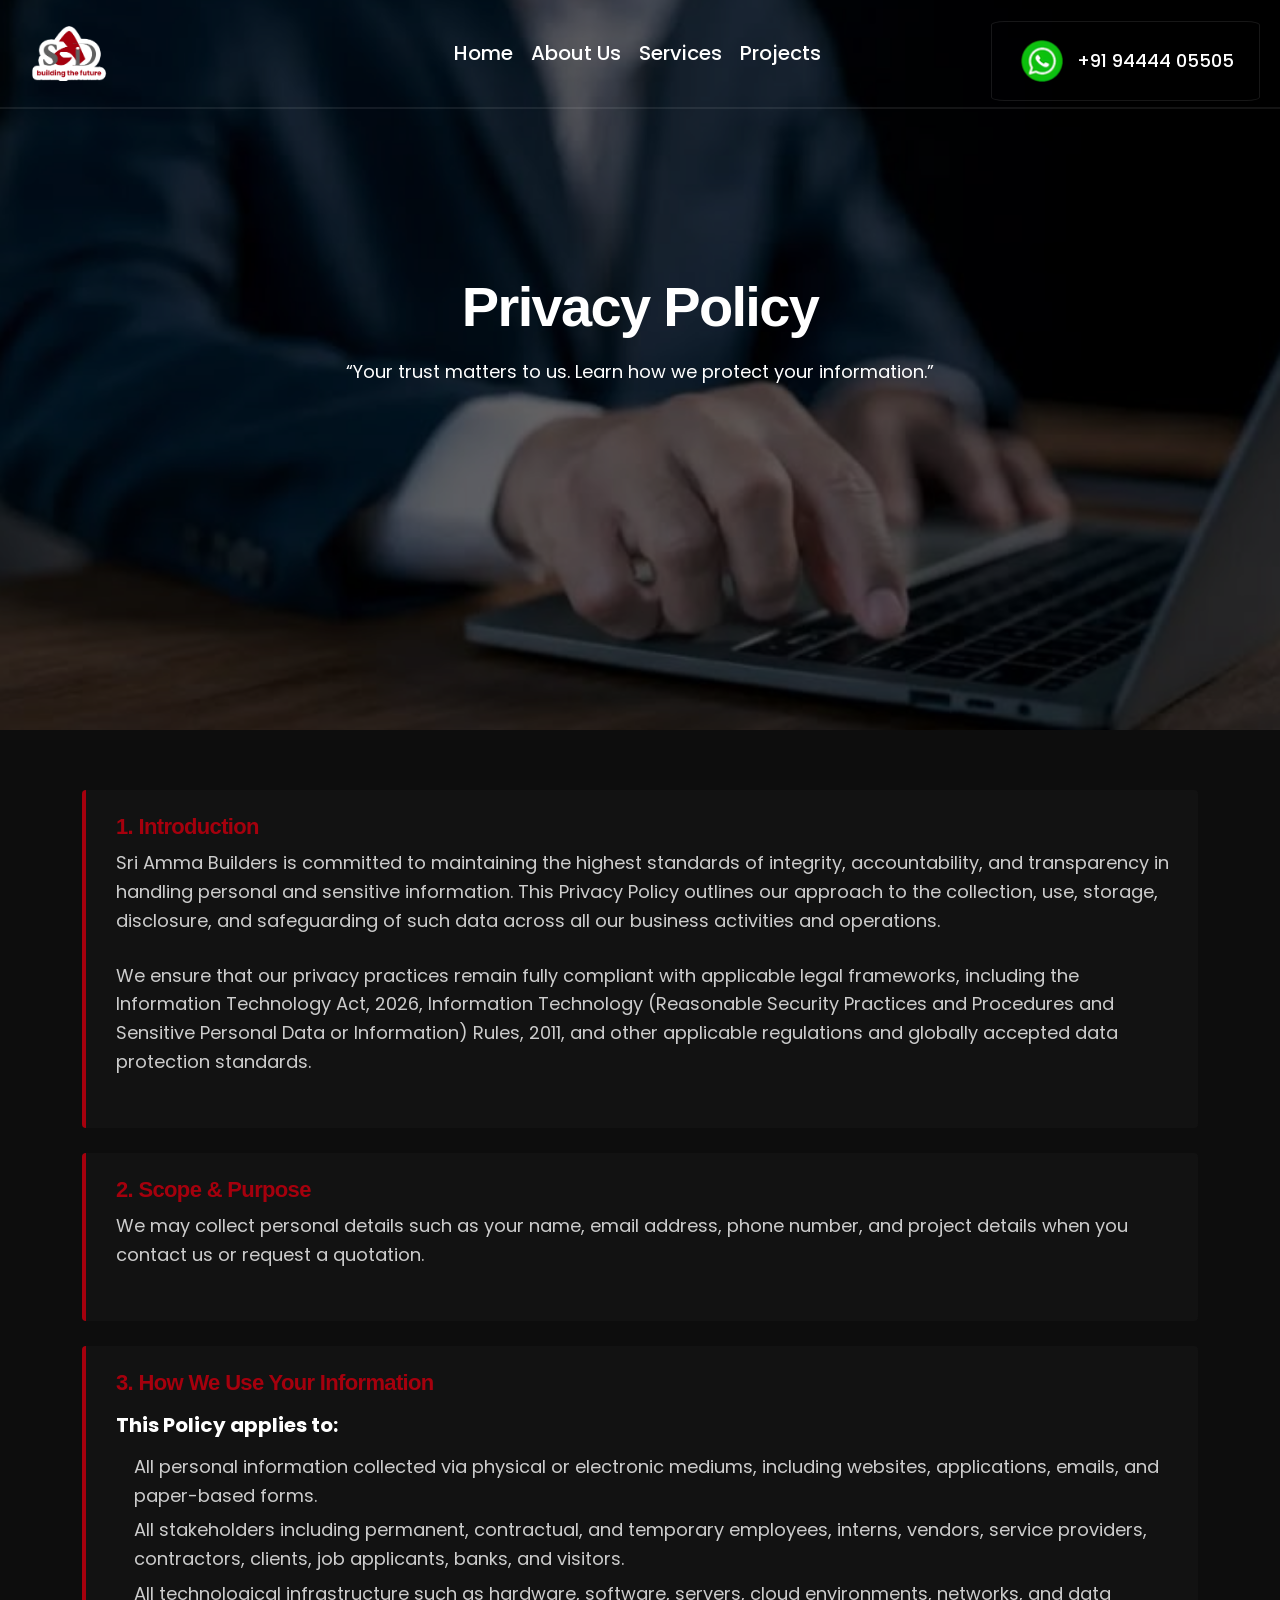
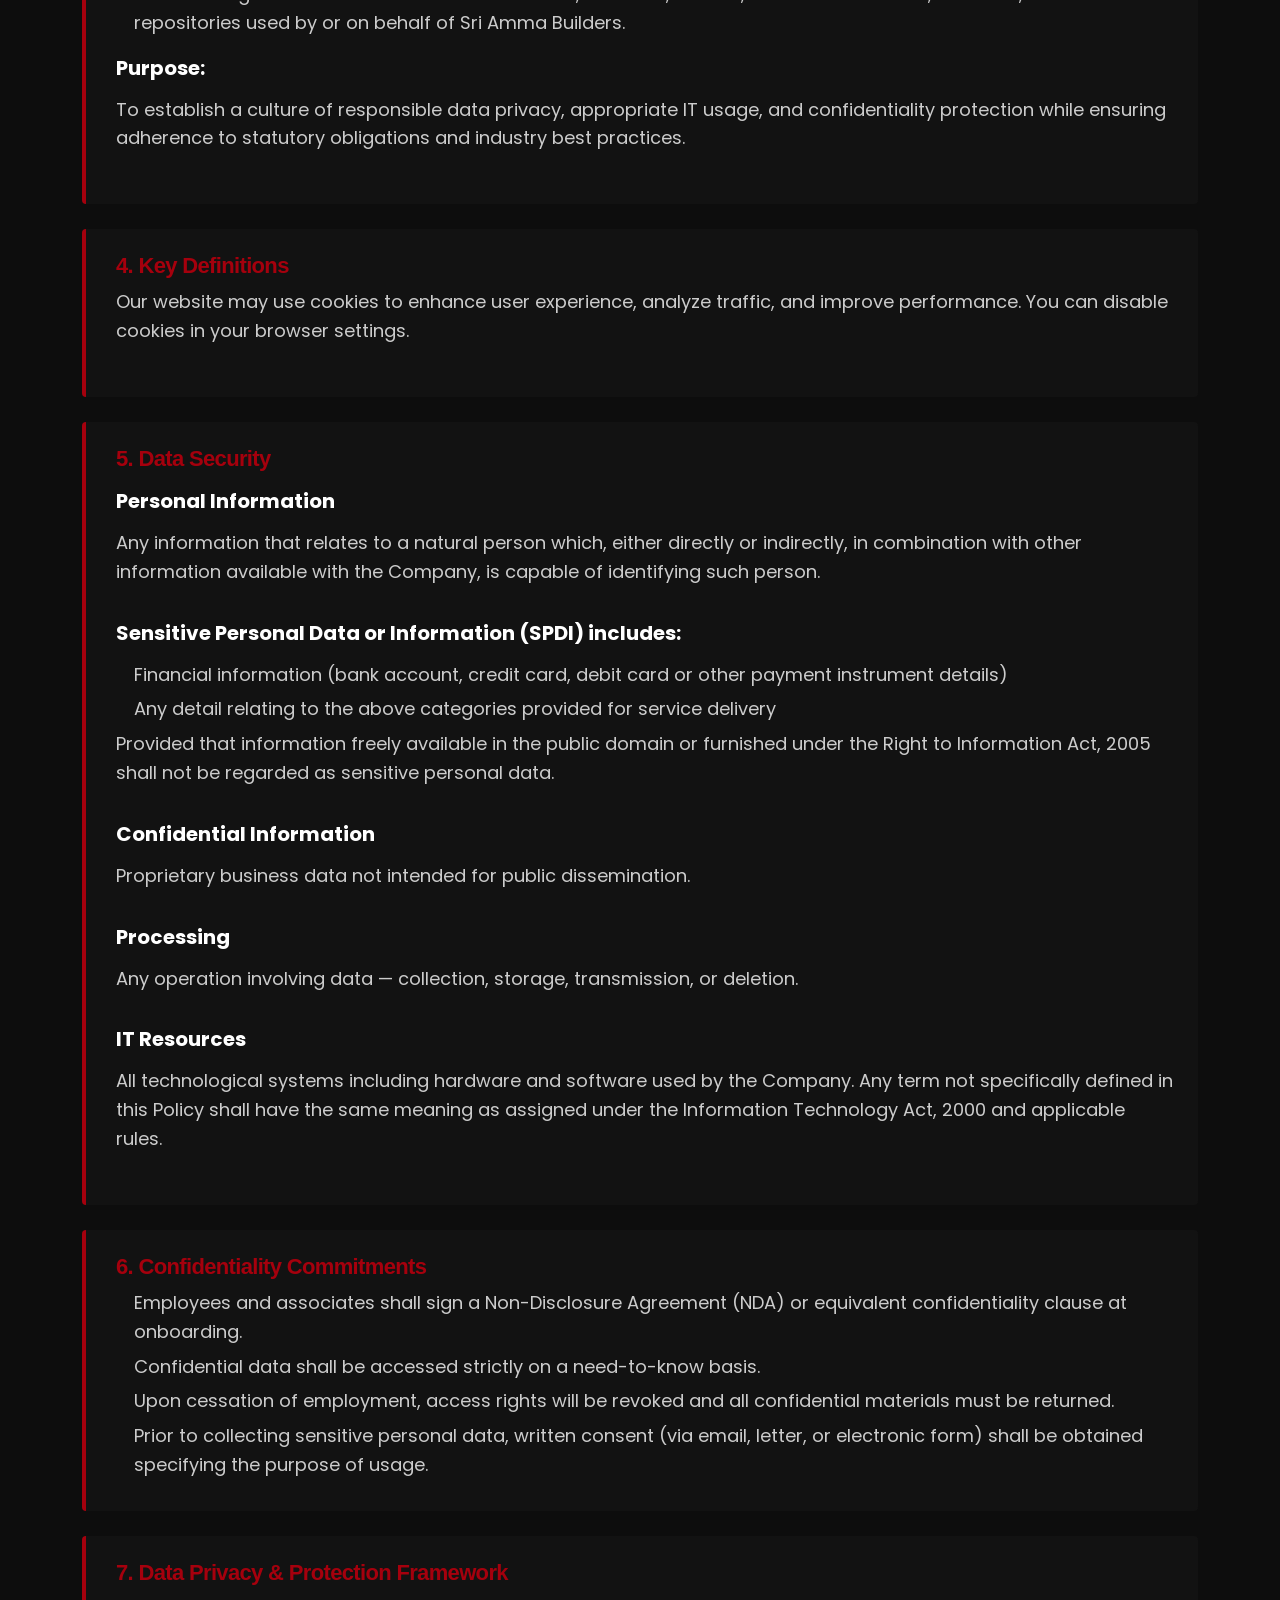
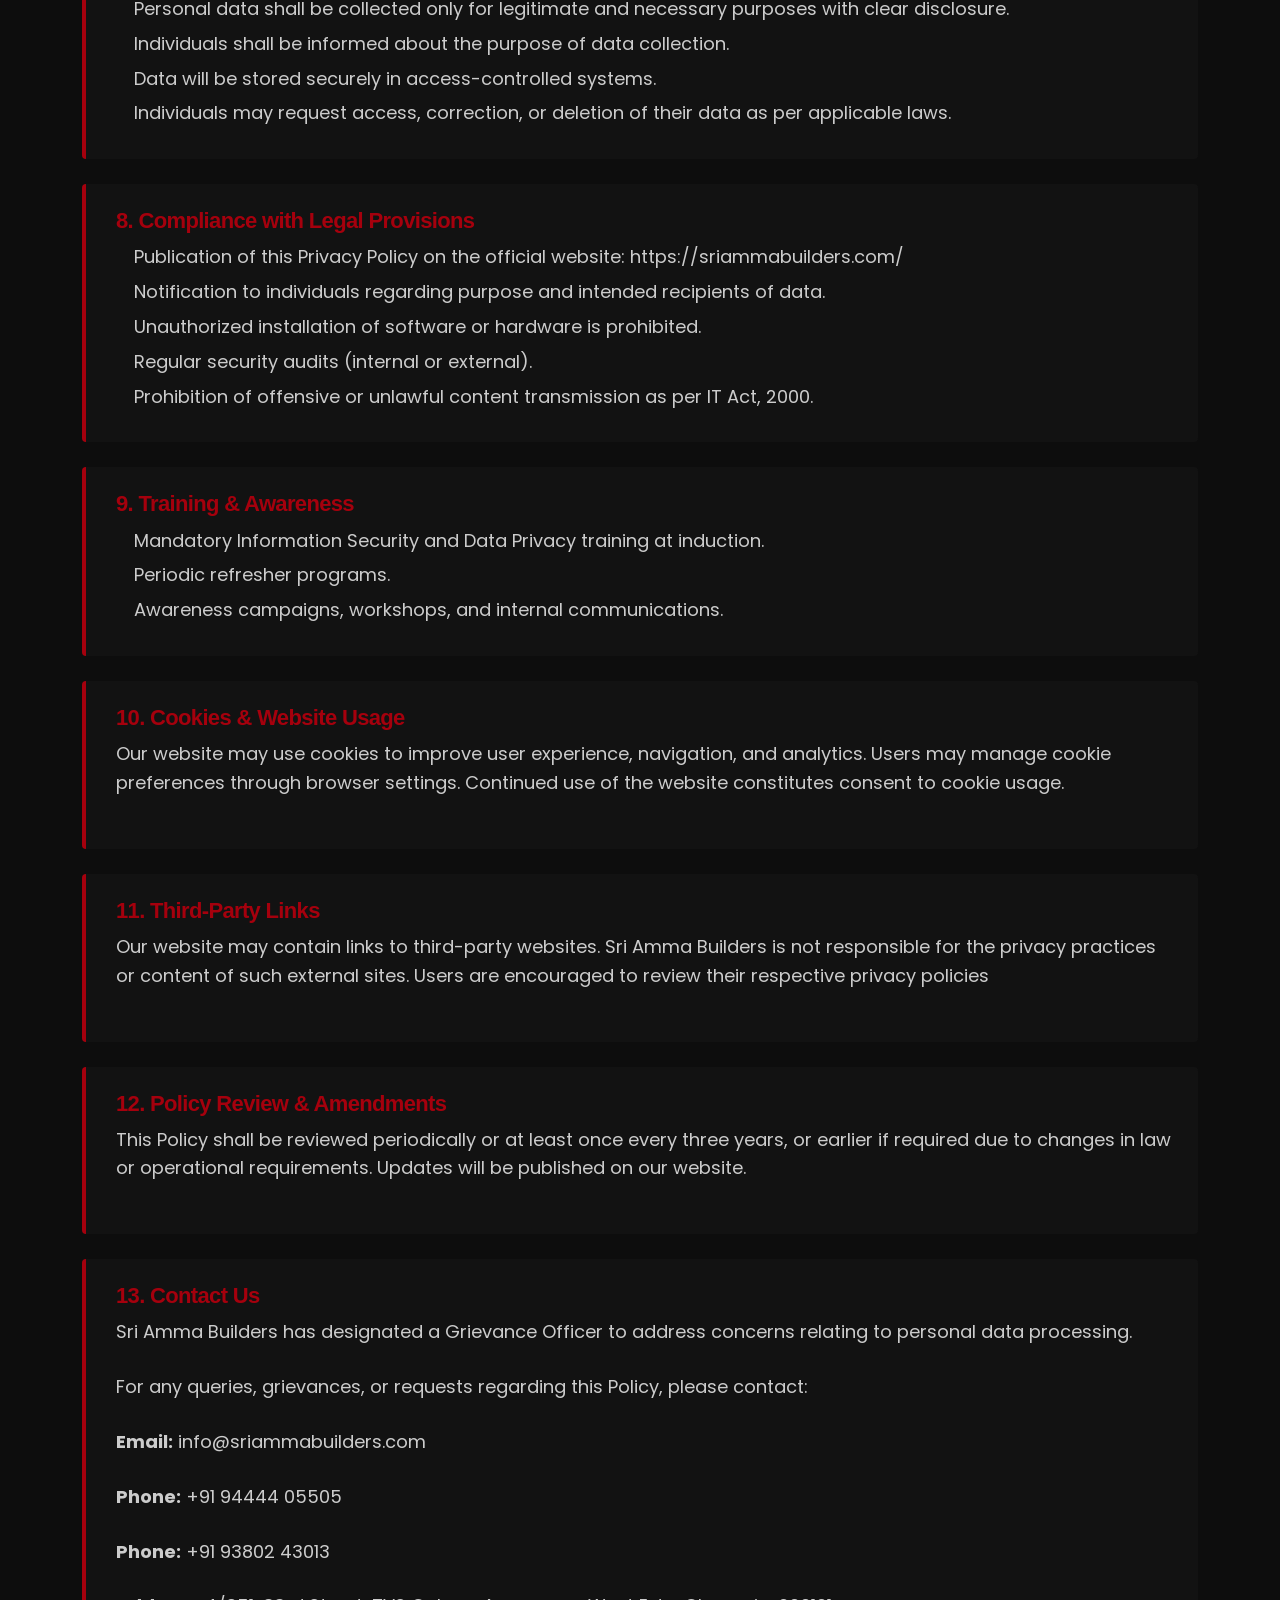
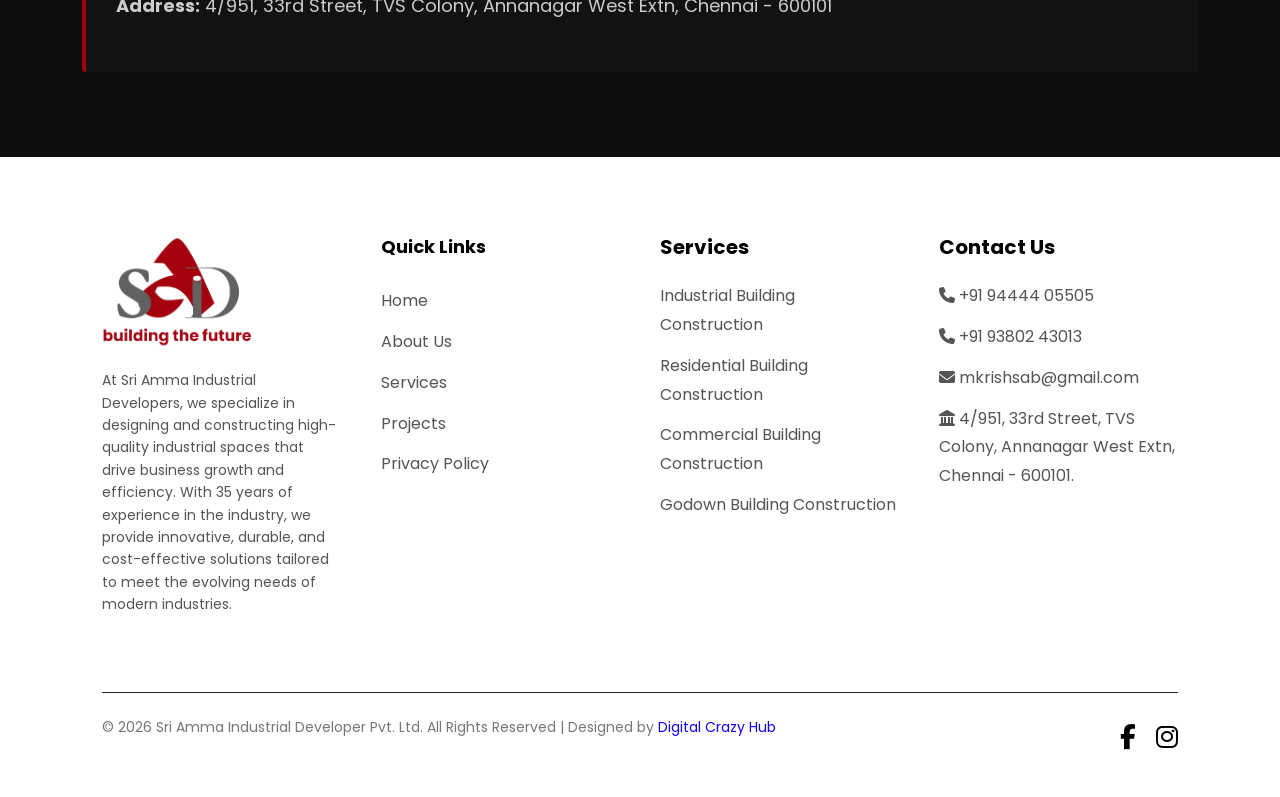
<file: page/privacy_policy.html>
<!DOCTYPE html>
<html lang="en">

<head>
    <meta charset="UTF-8">
    <meta name="viewport" content="width=device-width, initial-scale=1.0">
    <title>Project &ndash; Sri Amma Industrial Developer Pvt Ltd</title>
    <meta name="robots" content="max-image-preview:large">
    <!--Font Awsome CND link-->
    <link rel="stylesheet" href="https://cdnjs.cloudflare.com/ajax/libs/font-awesome/6.5.1/css/all.min.css">

    <link rel="icon" href="/img/web_icon.png" sizes="32x32" type="image/png">

    <!--Stylesheet-->
    <!-- <link rel="stylesheet" id="elementor-frontend-css" href="/css/about_css/frontend.min.css" media="all"> -->
    <!-- <link rel="stylesheet" id="elementor-post-225-css" href="/css/about_css/post-225.css" media="all"> -->
    <!-- <link rel="stylesheet" id="elementor-post-1688-css" href="/css/about_css/post-1688.css" media="all"> -->
    <link rel="stylesheet" href="/css/service/sub_service/service_css.css" media="all">
    <link rel="stylesheet" id="elementor-post-723-css" href="/css/about_css/post-723.css" media="all">
    <!-- <link rel="stylesheet" href="/css/project/project-img.css"> -->
    <!-- <link rel="stylesheet" href="/css/project/"> -->
     <link rel="stylesheet" id="elementor-post-7-css" href="/css/about_css/post-7.css" media="all">
    <!--nav home css-->
    <!-- <link rel="stylesheet" id="siteground-optimizer-combined-css-b67d6e4650e1d2db8a026e43f6dcd4e4"
        href="./css/fonts.css" media="all"> -->
    <link rel="stylesheet" id="siteground-optimizer-combined-css-b67d6e4650e1d2db8a026e43f6dcd4e4"
        href="/css/css.css" media="all">
    <!-- <link rel="stylesheet" id="siteground-optimizer-combined-css-b67d6e4650e1d2db8a026e43f6dcd4e4"
        href="./css/index.css" media="all"> -->
    <!-- <script src="/js/about_js/jquery.min.js" id="jquery-core-js"></script>
    <script src="/js/about_js/jquery-migrate.min.js" id="jquery-migrate-js"></script>
    <link rel="https://api.w.org/" href="https://demo.awaikenthemes.com/builtup/wp-json/">
    <link rel="alternate" title="JSON" type="application/json"
        href="https://demo.awaikenthemes.com/builtup/wp-json/wp/v2/pages/723">
    <link rel="EditURI" type="application/rsd+xml" title="RSD"
        href="https://demo.awaikenthemes.com/builtup/xmlrpc.php?rsd">
    <link rel="canonical" href="https://demo.awaikenthemes.com/builtup/about-us/">
    <link rel="shortlink" href="https://demo.awaikenthemes.com/builtup/?p=723">
    <meta name="generator"
        content="Elementor 3.35.3; features: e_font_icon_svg, additional_custom_breakpoints; settings: css_print_method-external, google_font-enabled, font_display-swap">
    <script
        type="text/javascript">var elementskit_module_parallax_url = "https://demo.awaikenthemes.com/builtup/wp-content/plugins/elementskit/modules/parallax/";</script>
    <style>
        .e-con.e-parent:nth-of-type(n+4):not(.e-lazyloaded):not(.e-no-lazyload),
        .e-con.e-parent:nth-of-type(n+4):not(.e-lazyloaded):not(.e-no-lazyload) * {
            background-image: none !important;
        }

        @media screen and (max-height: 1024px) {

            .e-con.e-parent:nth-of-type(n+3):not(.e-lazyloaded):not(.e-no-lazyload),
            .e-con.e-parent:nth-of-type(n+3):not(.e-lazyloaded):not(.e-no-lazyload) * {
                background-image: none !important;
            }
        }

        @media screen and (max-height: 640px) {

            .e-con.e-parent:nth-of-type(n+2):not(.e-lazyloaded):not(.e-no-lazyload),
            .e-con.e-parent:nth-of-type(n+2):not(.e-lazyloaded):not(.e-no-lazyload) * {
                background-image: none !important;
            }
        }
    </style>
    <link rel="apple-touch-icon" href="https://demo.awaikenthemes.com/builtup/wp-content/uploads/2024/06/favicon.png">
    <meta name="msapplication-TileImage"
        content="https://demo.awaikenthemes.com/builtup/wp-content/uploads/2024/06/favicon.png"> -->
    <link rel="stylesheet" href="/css/main_footer.css">
    <link rel="stylesheet" href="/css/project/image-gallery.css">
    <link rel="stylesheet" href="/css/privacy.css">
</head>

<body
    class="wp-singular page-template fancy-scrollbar page-template-elementor_header_footer page page-id-723 wp-custom-logo wp-theme-builtup tt-magic-cursor elementor-default elementor-template-full-width elementor-kit-7 elementor-page elementor-page-723">
    
    <div class="rs-offcanvas-area">
        <div class="rsoffwrap"></div>
        <!-- Canvas Menu start -->
        <div id="rs-header"></div>
        <nav class="right_menu_togle" data-lenis-prevent id="mobilemenu">
            <script>
                document.addEventListener("DOMContentLoaded", function () {
                    fetch("/page/nav.html")
                        .then(res => res.text())
                        .then(data => {
                            document.getElementById("mobilemenu").innerHTML = data;
                        });
                });
            </script>
        </nav>
    </div>
    <div id="rs-header"></div>

        <script>
            document.addEventListener("DOMContentLoaded", function () {
                fetch("/page/header.html")
                    .then(res => res.text())
                    .then(data => {
                        document.getElementById("rs-header").innerHTML = data;
                        document.querySelectorAll('.nav-expander').forEach(function (el) {
                            el.addEventListener('click', function (e) {
                                e.preventDefault(); // stop page jump
                                document.body.classList.toggle('nav-expanded');
                            });
                        });
                        document.querySelectorAll('.rsoffwrap-close').forEach(function (el) {
                            el.addEventListener('click', function (e) {
                                console.log("click");
                                e.preventDefault(); // stop page jump
                                document.body.classList.remove('nav-expanded');
                            });
                        });
                    });
            });
        </script>
        <div data-elementor-type="wp-page" data-elementor-id="723" class="elementor elementor-723">
            <!--this is the top banner section-->
            <div class="elementor-element elementor-element-16d5d11 e-con-full e-flex e-con e-parent" data-id="16d5d11"
                data-element_type="container" data-e-type="container"
                data-settings='{"background_background":"classic"}'>
                <div class="hero element1000">
                    <div class="slide active"
                        style="background-image:url('/img/privacy_policy1.jpg');">
                        <div class="slide-content-title autoshow">
                            <h1>Privacy Policy</h1>
                            <p>“Your trust matters to us. Learn how we protect your information.”</p>
                        </div>
                    </div>

                    <div class="slide" style="background-image:url('/img/privacy_policy2.jpg');">
                        <div class="slide-content-title">
                            <h1>Privacy Policy</h1>
                            <p>“Your trust matters to us. Learn how we protect your information.”</p>
                        </div>
                    </div>
                </div>
            </div>
        </div>
        <!-- this is the main content section -->
         <section class="policy-section">
                <div class="container">

                    <div class="policy-box">
                        <h2>1. Introduction</h2>
                        <p>Sri Amma Builders is committed to maintaining the highest standards of integrity,
                            accountability, and transparency in handling personal and sensitive information. This
                            Privacy Policy outlines our approach to the collection, use, storage, disclosure, and
                            safeguarding of such data across all our business activities and operations.</p>
                        <p>We ensure that our privacy practices remain fully compliant with applicable legal frameworks,
                            including the Information Technology Act, 2026, Information Technology (Reasonable Security
                            Practices and Procedures and Sensitive Personal Data or Information) Rules, 2011, and other
                            applicable regulations and globally accepted data protection standards.</p>
                    </div>

                    <div class="policy-box">
                        <h2>2. Scope & Purpose</h2>
                        <p>We may collect personal details such as your name, email address, phone number, and project
                            details when you contact us or request a quotation.</p>
                    </div>

                    <div class="policy-box">
                        <h2>3. How We Use Your Information</h2>
                        <h3>This Policy applies to:</h3>
                        <ul>
                            <li>All personal information collected via physical or electronic mediums, including
                                websites, applications, emails, and paper-based forms.</li>
                            <li>All stakeholders including permanent, contractual, and temporary employees, interns,
                                vendors, service providers, contractors, clients, job applicants, banks, and visitors.
                            </li>
                            <li>All technological infrastructure such as hardware, software, servers, cloud
                                environments, networks, and data repositories used by or on behalf of Sri Amma Builders.
                            </li>
                        </ul>
                        <h3>Purpose:</h3>
                        <p>To establish a culture of responsible data privacy, appropriate IT usage, and confidentiality
                            protection while ensuring adherence to statutory obligations and industry best practices.
                        </p>
                    </div>

                    <div class="policy-box">
                        <h2>4. Key Definitions</h2>
                        <p>Our website may use cookies to enhance user experience, analyze traffic, and improve
                            performance. You can disable cookies in your browser settings.</p>
                    </div>

                    <div class="policy-box">
                        <h2>5. Data Security</h2>
                        <h3>Personal Information</h3>
                        <p>Any information that relates to a natural person which, either directly or indirectly, in
                            combination with other information available with the Company, is capable of identifying
                            such person.</p>
                        <h3>Sensitive Personal Data or Information (SPDI) includes:</h3>
                        <ul>
                            <li>Financial information (bank account, credit card, debit card or other payment instrument
                                details)</li>
                            <li>Any detail relating to the above categories provided for service delivery</li>
                        </ul>
                        <p>Provided that information freely available in the public domain or furnished under the Right
                            to Information Act, 2005 shall not be regarded as sensitive personal data.</p>
                        <h3>Confidential Information</h3>
                        <p>Proprietary business data not intended for public dissemination.</p>
                        <h3>Processing</h3>
                        <p>Any operation involving data — collection, storage, transmission, or deletion.</p>
                        <h3>IT Resources</h3>
                        <p>All technological systems including hardware and software used by the Company.
                        Any term not specifically defined in this Policy shall have the same meaning as assigned under
                        the Information Technology Act, 2000 and applicable rules.</p>
                    </div>

                    <div class="policy-box">
                        <h2>6. Confidentiality Commitments</h2>
                        <ul>
                            <li>Employees and associates shall sign a Non-Disclosure Agreement (NDA) or equivalent
                                confidentiality clause at onboarding.</li>
                            <li>Confidential data shall be accessed strictly on a need-to-know basis.</li>
                            <li>Upon cessation of employment, access rights will be revoked and all confidential
                                materials must be returned.</li>
                            <li>Prior to collecting sensitive personal data, written consent (via email, letter, or
                                electronic form) shall be obtained specifying the purpose of usage.</li>
                        </ul>
                    </div>

                    <div class="policy-box">
                        <h2>7. Data Privacy & Protection Framework</h2>
                        <ul>
                            <li>Personal data shall be collected only for legitimate and necessary purposes with clear
                                disclosure.</li>
                            <li>Individuals shall be informed about the purpose of data collection.</li>
                            <li>Data will be stored securely in access-controlled systems.</li>
                            <li>Individuals may request access, correction, or deletion of their data as per applicable
                                laws.</li>
                        </ul>
                    </div>

                    <div class="policy-box">
                        <h2>8. Compliance with Legal Provisions</h2>
                        <ul>
                            <li>Publication of this Privacy Policy on the official website:
                                https://sriammabuilders.com/</li>
                            <li>Notification to individuals regarding purpose and intended recipients of data.</li>
                            <li>Unauthorized installation of software or hardware is prohibited.</li>
                            <li>Regular security audits (internal or external).</li>
                            <li>Prohibition of offensive or unlawful content transmission as per IT Act, 2000.</li>
                        </ul>
                    </div>
                    <div class="policy-box">
                        <h2>9. Training & Awareness</h2>
                        <ul>
                            <li>Mandatory Information Security and Data Privacy training at induction.</li>
                            <li>Periodic refresher programs.</li>
                            <li>Awareness campaigns, workshops, and internal communications.</li>
                        </ul>
                    </div>
                    <div class="policy-box">
                        <h2>10. Cookies & Website Usage</h2>
                        <p>Our website may use cookies to improve user experience, navigation, and analytics. Users may
                            manage cookie preferences through browser settings. Continued use of the website constitutes
                            consent to cookie usage.</p>
                    </div>
                    <div class="policy-box">
                        <h2>11. Third-Party Links</h2>
                        <p>Our website may contain links to third-party websites. Sri Amma Builders is not responsible
                            for the privacy practices or content of such external sites. Users are encouraged to review
                            their respective privacy policies</p>
                    </div>
                    <div class="policy-box">
                        <h2>12. Policy Review & Amendments</h2>
                        <p>This Policy shall be reviewed periodically or at least once every three years, or earlier if
                            required due to changes in law or operational requirements. Updates will be published on our
                            website.</p>
                    </div>

                    <div class="policy-box">
                        <h2>13. Contact Us</h2>
                        <p>Sri Amma Builders has designated a Grievance Officer to address concerns relating to personal
                            data processing.</p>
                        <p>For any queries, grievances, or requests regarding this Policy, please contact:</p>
                        <p><strong>Email:</strong> info@sriammabuilders.com</p>
                        <p><strong>Phone:</strong> +91 94444 05505</p>
                        <p><strong>Phone:</strong> +91 93802 43013</p>
                        <p><strong>Address:</strong> 4/951, 33rd Street,
                            TVS Colony,
                            Annanagar West Extn,
                            Chennai - 600101</p>
                    </div>

                </div>
            </section>
    <div id="rs_footer"></div>
    <script>
        fetch("footer.html")
            .then(res => res.text())
            .then(data => {
                document.getElementById("rs_footer").innerHTML = data;
            });
    </script>
    <!--This Elementor Script is this page top Banner script-->
    <script>


        /* HERO SLIDER AUTO */
        let slides = document.querySelectorAll(".slide");
        let index = 0;

        function nextSlide() {
            slides[index].classList.remove("active");
            index = (index + 1) % slides.length;
            slides[index].classList.add("active");
        }

        setInterval(nextSlide, 5000);
        </script>
        
    <script>
        const lazyloadRunObserver = () => {
            const lazyloadBackgrounds = document.querySelectorAll(`.e-con.e-parent:not(.e-lazyloaded)`);
            const lazyloadBackgroundObserver = new IntersectionObserver((entries) => {
                entries.forEach((entry) => {
                    if (entry.isIntersecting) {
                        let lazyloadBackground = entry.target;
                        if (lazyloadBackground) {
                            lazyloadBackground.classList.add('e-lazyloaded');
                        }
                        lazyloadBackgroundObserver.unobserve(entry.target);
                    }
                });
            }, { rootMargin: '200px 0px 200px 0px' });
            lazyloadBackgrounds.forEach((lazyloadBackground) => {
                lazyloadBackgroundObserver.observe(lazyloadBackground);
            });
        };
        const events = [
            'DOMContentLoaded',
            'elementor/lazyload/observe',
        ];
        events.forEach((event) => {
            document.addEventListener(event, lazyloadRunObserver);
        });
    </script>
    <!-- <script src="/js/hooks.min.js" id="wp-hooks-js"></script>
    <script src="/js/about_js/i18n.min.js" id="wp-i18n-js"></script>
    <script id="wp-i18n-js-after">
        wp.i18n.setLocaleData({ 'text direction\u0004ltr': ['ltr'] });
        //# sourceURL=wp-i18n-js-after
    </script> -->
    <!-- <script src="/js/about_js/index.js" id="swv-js"></script>
    <script id="contact-form-7-js-before">
        var wpcf7 = {
            "api": {
                "root": "https:\/\/demo.awaikenthemes.com\/builtup\/wp-json\/",
                "namespace": "contact-form-7\/v1"
            },
            "cached": 1
        };
        //# sourceURL=contact-form-7-js-before
    </script>
    <script src="/js/project/image-gallery.js"></script> -->
    <!-- this link is nav script -->
    <!-- <script src="https://code.jquery.com/jquery-3.6.0.min.js"></script>
    <script src="/js/about_js/index.js" id="contact-form-7-js"></script>
    <script src="/js/about_js/SmoothScroll.js" id="SmoothScroll-js"></script> -->
    <!-- <script src="/js/about_js/gsap.min.js" id="gsap-js"></script> -->
    <!-- <script src="/js/about_js/magiccursor.js" id="magiccursor-js"></script>
    <script src="/js/about_js/SplitText.js" id="SplitText-js"></script>
    <script src="/js/about_js/ScrollTrigger.min.js" id="ScrollTrigger-js"></script>
    <script src="/js/about_js/function.js" id="theme-js-js"></script>
    <script src="/js/about_js/frontend-script.js" id="elementskit-framework-js-frontend-js"></script>
    <script id="elementskit-framework-js-frontend-js-after">
        var elementskit = {
            resturl: 'https://demo.awaikenthemes.com/builtup/wp-json/elementskit/v1/',
        }
        //# sourceURL=elementskit-framework-js-frontend-js-after
    </script>
    <script src="/js/about_js/widget-scripts.js" id="ekit-widget-scripts-js"></script>
    <script src="/js/about_js/webpack.runtime.min.js" id="elementor-webpack-runtime-js"></script>
    <script src="/js/about_js/frontend-modules.min.js" id="elementor-frontend-modules-js"></script>
    <script src="/js/about_js/core.min.js" id="jquery-ui-core-js"></script>
    <script id="elementor-frontend-js-before">
        var elementorFrontendConfig = { "environmentMode": { "edit": false, "wpPreview": false, "isScriptDebug": false }, "i18n": { "shareOnFacebook": "Share on Facebook", "shareOnTwitter": "Share on Twitter", "pinIt": "Pin it", "download": "Download", "downloadImage": "Download image", "fullscreen": "Fullscreen", "zoom": "Zoom", "share": "Share", "playVideo": "Play Video", "previous": "Previous", "next": "Next", "close": "Close", "a11yCarouselPrevSlideMessage": "Previous slide", "a11yCarouselNextSlideMessage": "Next slide", "a11yCarouselFirstSlideMessage": "This is the first slide", "a11yCarouselLastSlideMessage": "This is the last slide", "a11yCarouselPaginationBulletMessage": "Go to slide" }, "is_rtl": false, "breakpoints": { "xs": 0, "sm": 480, "md": 768, "lg": 1025, "xl": 1440, "xxl": 1600 }, "responsive": { "breakpoints": { "mobile": { "label": "Mobile Portrait", "value": 767, "default_value": 767, "direction": "max", "is_enabled": true }, "mobile_extra": { "label": "Mobile Landscape", "value": 880, "default_value": 880, "direction": "max", "is_enabled": false }, "tablet": { "label": "Tablet Portrait", "value": 1024, "default_value": 1024, "direction": "max", "is_enabled": true }, "tablet_extra": { "label": "Tablet Landscape", "value": 1200, "default_value": 1200, "direction": "max", "is_enabled": false }, "laptop": { "label": "Laptop", "value": 1366, "default_value": 1366, "direction": "max", "is_enabled": false }, "widescreen": { "label": "Widescreen", "value": 2400, "default_value": 2400, "direction": "min", "is_enabled": false } }, "hasCustomBreakpoints": false }, "version": "3.35.3", "is_static": false, "experimentalFeatures": { "e_font_icon_svg": true, "additional_custom_breakpoints": true, "container": true, "nested-elements": true, "home_screen": true, "global_classes_should_enforce_capabilities": true, "e_variables": true, "cloud-library": true, "e_opt_in_v4_page": true, "e_components": true, "e_interactions": true, "e_editor_one": true, "import-export-customization": true }, "urls": { "assets": "https:\/\/demo.awaikenthemes.com\/builtup\/wp-content\/plugins\/elementor\/assets\/", "ajaxurl": "https:\/\/demo.awaikenthemes.com\/builtup\/wp-admin\/admin-ajax.php", "uploadUrl": "https:\/\/demo.awaikenthemes.com\/builtup\/wp-content\/uploads" }, "nonces": { "floatingButtonsClickTracking": "65e0f8ffb7" }, "swiperClass": "swiper", "settings": { "page": [], "editorPreferences": [] }, "kit": { "body_background_background": "classic", "active_breakpoints": ["viewport_mobile", "viewport_tablet"], "global_image_lightbox": "yes", "lightbox_enable_counter": "yes", "lightbox_enable_fullscreen": "yes", "lightbox_enable_zoom": "yes", "lightbox_enable_share": "yes", "lightbox_title_src": "title", "lightbox_description_src": "description" }, "post": { "id": 723, "title": "About%20Us%20%E2%80%93%20Builtup", "excerpt": "", "featuredImage": false } };
        //# sourceURL=elementor-frontend-js-before
    </script>
    <script src="/js/about_js/frontend.min.js" id="elementor-frontend-js"></script>
    <script src="/js/about_js/jquery-numerator.min.js" id="jquery-numerator-js"></script>
    <script id="mediaelement-core-js-before">
        var mejsL10n = { "language": "en", "strings": { "mejs.download-file": "Download File", "mejs.install-flash": "You are using a browser that does not have Flash player enabled or installed. Please turn on your Flash player plugin or download the latest version from https://get.adobe.com/flashplayer/", "mejs.fullscreen": "Fullscreen", "mejs.play": "Play", "mejs.pause": "Pause", "mejs.time-slider": "Time Slider", "mejs.time-help-text": "Use Left/Right Arrow keys to advance one second, Up/Down arrows to advance ten seconds.", "mejs.live-broadcast": "Live Broadcast", "mejs.volume-help-text": "Use Up/Down Arrow keys to increase or decrease volume.", "mejs.unmute": "Unmute", "mejs.mute": "Mute", "mejs.volume-slider": "Volume Slider", "mejs.video-player": "Video Player", "mejs.audio-player": "Audio Player", "mejs.captions-subtitles": "Captions/Subtitles", "mejs.captions-chapters": "Chapters", "mejs.none": "None", "mejs.afrikaans": "Afrikaans", "mejs.albanian": "Albanian", "mejs.arabic": "Arabic", "mejs.belarusian": "Belarusian", "mejs.bulgarian": "Bulgarian", "mejs.catalan": "Catalan", "mejs.chinese": "Chinese", "mejs.chinese-simplified": "Chinese (Simplified)", "mejs.chinese-traditional": "Chinese (Traditional)", "mejs.croatian": "Croatian", "mejs.czech": "Czech", "mejs.danish": "Danish", "mejs.dutch": "Dutch", "mejs.english": "English", "mejs.estonian": "Estonian", "mejs.filipino": "Filipino", "mejs.finnish": "Finnish", "mejs.french": "French", "mejs.galician": "Galician", "mejs.german": "German", "mejs.greek": "Greek", "mejs.haitian-creole": "Haitian Creole", "mejs.hebrew": "Hebrew", "mejs.hindi": "Hindi", "mejs.hungarian": "Hungarian", "mejs.icelandic": "Icelandic", "mejs.indonesian": "Indonesian", "mejs.irish": "Irish", "mejs.italian": "Italian", "mejs.japanese": "Japanese", "mejs.korean": "Korean", "mejs.latvian": "Latvian", "mejs.lithuanian": "Lithuanian", "mejs.macedonian": "Macedonian", "mejs.malay": "Malay", "mejs.maltese": "Maltese", "mejs.norwegian": "Norwegian", "mejs.persian": "Persian", "mejs.polish": "Polish", "mejs.portuguese": "Portuguese", "mejs.romanian": "Romanian", "mejs.russian": "Russian", "mejs.serbian": "Serbian", "mejs.slovak": "Slovak", "mejs.slovenian": "Slovenian", "mejs.spanish": "Spanish", "mejs.swahili": "Swahili", "mejs.swedish": "Swedish", "mejs.tagalog": "Tagalog", "mejs.thai": "Thai", "mejs.turkish": "Turkish", "mejs.ukrainian": "Ukrainian", "mejs.vietnamese": "Vietnamese", "mejs.welsh": "Welsh", "mejs.yiddish": "Yiddish" } };
        //# sourceURL=mediaelement-core-js-before
    </script>
    <script src="/js/about_js/mediaelement-and-player.min.js" id="mediaelement-core-js"></script>
    <script src="/js/about_js/mediaelement-migrate.min.js" id="mediaelement-migrate-js"></script>
    <script id="mediaelement-js-extra">
        var _wpmejsSettings = { "pluginPath": "/builtup/wp-includes/js/mediaelement/", "classPrefix": "mejs-", "stretching": "responsive", "audioShortcodeLibrary": "mediaelement", "videoShortcodeLibrary": "mediaelement" };
        //# sourceURL=mediaelement-js-extra
    </script>
    <script src="/js/about_js/wp-mediaelement.min.js" id="wp-mediaelement-js"></script>
    <script src="/js/about_js/animate-circle.min.js" id="animate-circle-js"></script>
    <script id="elementskit-elementor-js-extra">
        var ekit_config = { "ajaxurl": "https://demo.awaikenthemes.com/builtup/wp-admin/admin-ajax.php", "nonce": "7dba641432" };
        //# sourceURL=elementskit-elementor-js-extra
    </script>
    <script src="/js/about_js/elementor.js" id="elementskit-elementor-js"></script>
    <script src="/js/about_js/elementor.js" id="elementskit-elementor-pro-js"></script>

    <script type="module">
        /*! This file is auto-generated */
        const a = JSON.parse(document.getElementById("wp-emoji-settings").textContent), o = (window._wpemojiSettings = a, "wpEmojiSettingsSupports"), s = ["flag", "emoji"]; function i(e) { try { var t = { supportTests: e, timestamp: (new Date).valueOf() }; sessionStorage.setItem(o, JSON.stringify(t)) } catch (e) { } } function c(e, t, n) { e.clearRect(0, 0, e.canvas.width, e.canvas.height), e.fillText(t, 0, 0); t = new Uint32Array(e.getImageData(0, 0, e.canvas.width, e.canvas.height).data); e.clearRect(0, 0, e.canvas.width, e.canvas.height), e.fillText(n, 0, 0); const a = new Uint32Array(e.getImageData(0, 0, e.canvas.width, e.canvas.height).data); return t.every((e, t) => e === a[t]) } function p(e, t) { e.clearRect(0, 0, e.canvas.width, e.canvas.height), e.fillText(t, 0, 0); var n = e.getImageData(16, 16, 1, 1); for (let e = 0; e < n.data.length; e++)if (0 !== n.data[e]) return !1; return !0 } function u(e, t, n, a) { switch (t) { case "flag": return n(e, "\ud83c\udff3\ufe0f\u200d\u26a7\ufe0f", "\ud83c\udff3\ufe0f\u200b\u26a7\ufe0f") ? !1 : !n(e, "\ud83c\udde8\ud83c\uddf6", "\ud83c\udde8\u200b\ud83c\uddf6") && !n(e, "\ud83c\udff4\udb40\udc67\udb40\udc62\udb40\udc65\udb40\udc6e\udb40\udc67\udb40\udc7f", "\ud83c\udff4\u200b\udb40\udc67\u200b\udb40\udc62\u200b\udb40\udc65\u200b\udb40\udc6e\u200b\udb40\udc67\u200b\udb40\udc7f"); case "emoji": return !a(e, "\ud83e\u1fac8") }return !1 } function f(e, t, n, a) { let r; const o = (r = "undefined" != typeof WorkerGlobalScope && self instanceof WorkerGlobalScope ? new OffscreenCanvas(300, 150) : document.createElement("canvas")).getContext("2d", { willReadFrequently: !0 }), s = (o.textBaseline = "top", o.font = "600 32px Arial", {}); return e.forEach(e => { s[e] = t(o, e, n, a) }), s } function r(e) { var t = document.createElement("script"); t.src = e, t.defer = !0, document.head.appendChild(t) } a.supports = { everything: !0, everythingExceptFlag: !0 }, new Promise(t => { let n = function () { try { var e = JSON.parse(sessionStorage.getItem(o)); if ("object" == typeof e && "number" == typeof e.timestamp && (new Date).valueOf() < e.timestamp + 604800 && "object" == typeof e.supportTests) return e.supportTests } catch (e) { } return null }(); if (!n) { if ("undefined" != typeof Worker && "undefined" != typeof OffscreenCanvas && "undefined" != typeof URL && URL.createObjectURL && "undefined" != typeof Blob) try { var e = "postMessage(" + f.toString() + "(" + [JSON.stringify(s), u.toString(), c.toString(), p.toString()].join(",") + "));", a = new Blob([e], { type: "text/javascript" }); const r = new Worker(URL.createObjectURL(a), { name: "wpTestEmojiSupports" }); return void (r.onmessage = e => { i(n = e.data), r.terminate(), t(n) }) } catch (e) { } i(n = f(s, u, c, p)) } t(n) }).then(e => { for (const n in e) a.supports[n] = e[n], a.supports.everything = a.supports.everything && a.supports[n], "flag" !== n && (a.supports.everythingExceptFlag = a.supports.everythingExceptFlag && a.supports[n]); var t; a.supports.everythingExceptFlag = a.supports.everythingExceptFlag && !a.supports.flag, a.supports.everything || ((t = a.source || {}).concatemoji ? r(t.concatemoji) : t.wpemoji && t.twemoji && (r(t.twemoji), r(t.wpemoji))) });
        //# sourceURL=https://demo.awaikenthemes.com/builtup/wp-includes/js/wp-emoji-loader.min.js
    </script> -->
    <script src="/js/about_js/theme-panel.js"></script>
</body>

</html>
</file>
<file: css/about_css/post-225.css>
.elementor-225 .elementor-element.elementor-element-3c0e001 {
	--display: flex;
	--flex-direction: column;
	--container-widget-width: 100%;
	--container-widget-height: initial;
	--container-widget-flex-grow: 0;
	--container-widget-align-self: initial;
	--flex-wrap-mobile: wrap;
	--padding-top: 40px;
	--padding-bottom: 0px;
	--padding-left: 40px;
	--padding-right: 40px;
	--z-index: 15;
	overflow: visible;
}

.elementor-225 .elementor-element.elementor-element-159e7cf {
	--display: flex;
	--flex-direction: row;
	--container-widget-width: calc((1 - var(--container-widget-flex-grow)) * 100%);
	--container-widget-height: 100%;
	--container-widget-flex-grow: 1;
	--container-widget-align-self: stretch;
	--flex-wrap-mobile: wrap;
	--align-items: center;
	--gap: 0px 0px;
	--row-gap: 0px;
	--column-gap: 0px;
	--flex-wrap: wrap;
	border-style: solid;
	--border-style: solid;
	border-width: 0px 0px 1px 0px;
	--border-top-width: 0px;
	--border-right-width: 0px;
	--border-bottom-width: 1px;
	--border-left-width: 0px;
	border-color: var(--e-global-color-f6d07ed);
	--border-color: var(--e-global-color-f6d07ed);
	--padding-top: 10px;
	--padding-bottom: 10px;
	--padding-left: 80px;
	--padding-right: 80px;
	overflow: visible;
}

.elementor-225 .elementor-element.elementor-element-08aa86c {
	--display: flex;
	--align-items: flex-start;
	--container-widget-width: calc((1 - var(--container-widget-flex-grow)) * 100%);
	overflow: visible;
}

.elementor-widget-builtup-site-logo .ata-site-logo-container .ata-site-logo-img {
	border-color: var(--e-global-color-primary);
}

.elementor-widget-builtup-site-logo .widget-image-caption {
	color: var(--e-global-color-text);
	font-family: var(--e-global-typography-text-font-family), Sans-serif;
	font-size: var(--e-global-typography-text-font-size);
	font-weight: var(--e-global-typography-text-font-weight);
	line-height: var(--e-global-typography-text-line-height);
}

.elementor-225 .elementor-element.elementor-element-d7183c8 .ata-site-logo-container,
.elementor-225 .elementor-element.elementor-element-d7183c8 .ata-caption-width figcaption {
	text-align: left;
}

.elementor-225 .elementor-element.elementor-element-d7183c8 .widget-image-caption {
	margin-top: 0px;
	margin-bottom: 0px;
}

.elementor-225 .elementor-element.elementor-element-d7183c8 .ata-site-logo-container .ata-site-logo-img {
	border-style: none;
}

.elementor-225 .elementor-element.elementor-element-d936ea6 {
	--display: flex;
	overflow: visible;
}

.elementor-225 .elementor-element.elementor-element-d67d018 .elementskit-navbar-nav .elementskit-submenu-panel>li>a:hover,
.elementor-225 .elementor-element.elementor-element-d67d018 .elementskit-navbar-nav .elementskit-submenu-panel>li>a:focus,
.elementor-225 .elementor-element.elementor-element-d67d018 .elementskit-navbar-nav .elementskit-submenu-panel>li>a:active,
.elementor-225 .elementor-element.elementor-element-d67d018 .elementskit-navbar-nav .elementskit-submenu-panel>li:hover>a {
	background-color: #FFFFFF00;
}

.elementor-225 .elementor-element.elementor-element-d67d018 .elementskit-navbar-nav .elementskit-submenu-panel>li.current-menu-item>a {
	background-color: #FFFFFF00;
	color: var(--e-global-color-primary);
}

.elementor-225 .elementor-element.elementor-element-d67d018 .elementskit-navbar-nav .elementskit-submenu-panel {
	background-color: var(--e-global-color-accent);
	border-style: none;
	border-radius: 15px 15px 15px 15px;
	min-width: 220px;
	box-shadow: 0px 0px 0px 0px rgba(0, 0, 0, 0);
}

.elementor-225 .elementor-element.elementor-element-d67d018 .elementskit-menu-hamburger {
	background-color: var(--e-global-color-accent);
	float: right;
	border-style: none;
}

.elementor-225 .elementor-element.elementor-element-d67d018 .elementskit-menu-hamburger:hover {
	background-color: var(--e-global-color-primary);
}

.elementor-225 .elementor-element.elementor-element-d67d018 .elementskit-menu-close {
	background-color: var(--e-global-color-primary);
	font-family: "DM Sans", Sans-serif;
	font-size: 18px;
	font-weight: 400;
	line-height: 1.6em;
	border-style: none;
	color: var(--e-global-color-4271826);
}

.elementor-225 .elementor-element.elementor-element-d67d018 .elementskit-menu-close:hover {
	background-color: var(--e-global-color-4271826);
	color: var(--e-global-color-primary);
}

.elementor-225 .elementor-element.elementor-element-d67d018 .elementskit-menu-container {
	height: 60px;
	border-radius: 0px 0px 0px 0px;
}

.elementor-225 .elementor-element.elementor-element-d67d018 .elementskit-navbar-nav>li>a {
	font-family: "Manrope", Sans-serif;
	font-size: 18px;
	font-weight: 500;
	line-height: 1.6em;
	color: var(--e-global-color-4271826);
	padding: 0px 15px 0px 15px;
}

.elementor-225 .elementor-element.elementor-element-d67d018 .elementskit-navbar-nav>li>a:hover {
	color: var(--e-global-color-accent);
}

.elementor-225 .elementor-element.elementor-element-d67d018 .elementskit-navbar-nav>li>a:focus {
	color: var(--e-global-color-accent);
}

.elementor-225 .elementor-element.elementor-element-d67d018 .elementskit-navbar-nav>li>a:active {
	color: var(--e-global-color-accent);
}

.elementor-225 .elementor-element.elementor-element-d67d018 .elementskit-navbar-nav>li:hover>a {
	color: var(--e-global-color-accent);
}

.elementor-225 .elementor-element.elementor-element-d67d018 .elementskit-navbar-nav>li:hover>a .elementskit-submenu-indicator {
	color: var(--e-global-color-accent);
}

.elementor-225 .elementor-element.elementor-element-d67d018 .elementskit-navbar-nav>li>a:hover .elementskit-submenu-indicator {
	color: var(--e-global-color-accent);
}

.elementor-225 .elementor-element.elementor-element-d67d018 .elementskit-navbar-nav>li>a:focus .elementskit-submenu-indicator {
	color: var(--e-global-color-accent);
}

.elementor-225 .elementor-element.elementor-element-d67d018 .elementskit-navbar-nav>li>a:active .elementskit-submenu-indicator {
	color: var(--e-global-color-accent);
}

.elementor-225 .elementor-element.elementor-element-d67d018 .elementskit-navbar-nav>li.current-menu-item>a {
	color: var(--e-global-color-accent);
}

.elementor-225 .elementor-element.elementor-element-d67d018 .elementskit-navbar-nav>li.current-menu-ancestor>a {
	color: var(--e-global-color-accent);
}

.elementor-225 .elementor-element.elementor-element-d67d018 .elementskit-navbar-nav>li.current-menu-ancestor>a .elementskit-submenu-indicator {
	color: var(--e-global-color-accent);
}

.elementor-225 .elementor-element.elementor-element-d67d018 .elementskit-navbar-nav>li {
	margin: 0px 5px 0px 5px;
}

.elementor-225 .elementor-element.elementor-element-d67d018 .elementskit-navbar-nav>li>a .elementskit-submenu-indicator {
	font-size: 10px;
	color: var(--e-global-color-4271826);
	fill: var(--e-global-color-4271826);
}

.elementor-225 .elementor-element.elementor-element-d67d018 .elementskit-navbar-nav>li>a .ekit-submenu-indicator-icon {
	font-size: 10px;
	color: var(--e-global-color-4271826);
	fill: var(--e-global-color-4271826);
}

.elementor-225 .elementor-element.elementor-element-d67d018 .elementskit-navbar-nav-default .elementskit-dropdown-has>a .elementskit-submenu-indicator {
	margin: 0px 0px 0px 8px;
}

.elementor-225 .elementor-element.elementor-element-d67d018 .elementskit-navbar-nav-default .elementskit-dropdown-has>a .ekit-submenu-indicator-icon {
	margin: 0px 0px 0px 8px;
}

.elementor-225 .elementor-element.elementor-element-d67d018 .elementskit-navbar-nav .elementskit-submenu-panel>li>a {
	font-family: "Manrope", Sans-serif;
	font-size: 18px;
	font-weight: 500;
	line-height: 1.6em;
	padding: 8px 20px 8px 20px;
	color: var(--e-global-color-4271826);
}

.elementor-225 .elementor-element.elementor-element-d67d018 .elementskit-navbar-nav .elementskit-submenu-panel>li>a:hover {
	color: var(--e-global-color-primary);
}

.elementor-225 .elementor-element.elementor-element-d67d018 .elementskit-navbar-nav .elementskit-submenu-panel>li>a:focus {
	color: var(--e-global-color-primary);
}

.elementor-225 .elementor-element.elementor-element-d67d018 .elementskit-navbar-nav .elementskit-submenu-panel>li>a:active {
	color: var(--e-global-color-primary);
}

.elementor-225 .elementor-element.elementor-element-d67d018 .elementskit-navbar-nav .elementskit-submenu-panel>li:hover>a {
	color: var(--e-global-color-primary);
}

.elementor-225 .elementor-element.elementor-element-d67d018 .elementskit-submenu-panel {
	padding: 5px 0px 5px 0px;
}

.elementor-225 .elementor-element.elementor-element-d67d018 .elementskit-menu-hamburger .elementskit-menu-hamburger-icon {
	background-color: var(--e-global-color-4271826);
}

.elementor-225 .elementor-element.elementor-element-d67d018 .elementskit-menu-hamburger>.ekit-menu-icon {
	color: var(--e-global-color-4271826);
}

.elementor-225 .elementor-element.elementor-element-d67d018 .elementskit-menu-hamburger:hover .elementskit-menu-hamburger-icon {
	background-color: var(--e-global-color-4271826);
}

.elementor-225 .elementor-element.elementor-element-d67d018 .elementskit-menu-hamburger:hover>.ekit-menu-icon {
	color: var(--e-global-color-4271826);
}

.elementor-225 .elementor-element.elementor-element-1380be6 {
	--display: flex;
	--align-items: flex-end;
	--container-widget-width: calc((1 - var(--container-widget-flex-grow)) * 100%);
	overflow: visible;
}

.elementor-widget-button .elementor-button {
	background-color: var(--e-global-color-accent);
	font-family: var(--e-global-typography-accent-font-family), Sans-serif;
	font-size: var(--e-global-typography-accent-font-size);
	font-weight: var(--e-global-typography-accent-font-weight);
	text-transform: var(--e-global-typography-accent-text-transform);
	line-height: var(--e-global-typography-accent-line-height);
}

.elementor-225 .elementor-element.elementor-element-a57c1c9 .elementor-button {
	background-color: var(--e-global-color-accent);
	fill: var(--e-global-color-4271826);
	color: var(--e-global-color-4271826);
}

.elementor-225 .elementor-element.elementor-element-a57c1c9 .elementor-button:hover,
.elementor-225 .elementor-element.elementor-element-a57c1c9 .elementor-button:focus {
	color: var(--e-global-color-primary);
}

.elementor-225 .elementor-element.elementor-element-a57c1c9 .elementor-button:hover svg,
.elementor-225 .elementor-element.elementor-element-a57c1c9 .elementor-button:focus svg {
	fill: var(--e-global-color-primary);
}

@media(min-width:768px) {
	.elementor-225 .elementor-element.elementor-element-08aa86c {
		--width: 18%;
	}

	.elementor-225 .elementor-element.elementor-element-d936ea6 {
		--width: 64%;
	}

	.elementor-225 .elementor-element.elementor-element-1380be6 {
		--width: 18%;
	}
}

@media(max-width:1024px) and (min-width:768px) {
	.elementor-225 .elementor-element.elementor-element-08aa86c {
		--width: 80%;
	}

	.elementor-225 .elementor-element.elementor-element-d936ea6 {
		--width: 20%;
	}

	.elementor-225 .elementor-element.elementor-element-1380be6 {
		--width: 100%;
	}
}

@media(max-width:1024px) {
	.elementor-225 .elementor-element.elementor-element-3c0e001 {
		--padding-top: 0px;
		--padding-bottom: 0px;
		--padding-left: 0px;
		--padding-right: 0px;
	}

	.elementor-225 .elementor-element.elementor-element-159e7cf {
		--padding-top: 10px;
		--padding-bottom: 10px;
		--padding-left: 10px;
		--padding-right: 10px;
	}

	.elementor-widget-builtup-site-logo .widget-image-caption {
		font-size: var(--e-global-typography-text-font-size);
		line-height: var(--e-global-typography-text-line-height);
	}

	.elementor-225 .elementor-element.elementor-element-d67d018 .elementskit-menu-container {
		background-color: var(--e-global-color-accent);
		max-width: 100%;
		border-radius: 0px 0px 0px 0px;
	}

	.elementor-225 .elementor-element.elementor-element-d67d018 .elementskit-nav-identity-panel {
		padding: 20px 20px 20px 20px;
	}

	.elementor-225 .elementor-element.elementor-element-d67d018 .elementskit-navbar-nav>li>a {
		font-size: 16px;
		color: var(--e-global-color-4271826);
		padding: 10px 20px 10px 20px;
	}

	.elementor-225 .elementor-element.elementor-element-d67d018 .elementskit-navbar-nav>li>a:hover {
		color: var(--e-global-color-primary);
	}

	.elementor-225 .elementor-element.elementor-element-d67d018 .elementskit-navbar-nav>li>a:focus {
		color: var(--e-global-color-primary);
	}

	.elementor-225 .elementor-element.elementor-element-d67d018 .elementskit-navbar-nav>li>a:active {
		color: var(--e-global-color-primary);
	}

	.elementor-225 .elementor-element.elementor-element-d67d018 .elementskit-navbar-nav>li:hover>a {
		color: var(--e-global-color-primary);
	}

	.elementor-225 .elementor-element.elementor-element-d67d018 .elementskit-navbar-nav>li:hover>a .elementskit-submenu-indicator {
		color: var(--e-global-color-primary);
	}

	.elementor-225 .elementor-element.elementor-element-d67d018 .elementskit-navbar-nav>li>a:hover .elementskit-submenu-indicator {
		color: var(--e-global-color-primary);
	}

	.elementor-225 .elementor-element.elementor-element-d67d018 .elementskit-navbar-nav>li>a:focus .elementskit-submenu-indicator {
		color: var(--e-global-color-primary);
	}

	.elementor-225 .elementor-element.elementor-element-d67d018 .elementskit-navbar-nav>li>a:active .elementskit-submenu-indicator {
		color: var(--e-global-color-primary);
	}

	.elementor-225 .elementor-element.elementor-element-d67d018 .elementskit-navbar-nav>li.current-menu-item>a {
		color: var(--e-global-color-primary);
	}

	.elementor-225 .elementor-element.elementor-element-d67d018 .elementskit-navbar-nav>li.current-menu-ancestor>a {
		color: var(--e-global-color-primary);
	}

	.elementor-225 .elementor-element.elementor-element-d67d018 .elementskit-navbar-nav>li.current-menu-ancestor>a .elementskit-submenu-indicator {
		color: var(--e-global-color-primary);
	}

	.elementor-225 .elementor-element.elementor-element-d67d018 .elementskit-navbar-nav .elementskit-submenu-panel>li>a {
		font-size: 16px;
		padding: 10px 20px 10px 20px;
		color: var(--e-global-color-4271826);
	}

	.elementor-225 .elementor-element.elementor-element-d67d018 .elementskit-navbar-nav .elementskit-submenu-panel>li>a:hover {
		color: var(--e-global-color-primary);
	}

	.elementor-225 .elementor-element.elementor-element-d67d018 .elementskit-navbar-nav .elementskit-submenu-panel>li>a:focus {
		color: var(--e-global-color-primary);
	}

	.elementor-225 .elementor-element.elementor-element-d67d018 .elementskit-navbar-nav .elementskit-submenu-panel>li>a:active {
		color: var(--e-global-color-primary);
	}

	.elementor-225 .elementor-element.elementor-element-d67d018 .elementskit-navbar-nav .elementskit-submenu-panel>li:hover>a {
		color: var(--e-global-color-primary);
	}

	.elementor-225 .elementor-element.elementor-element-d67d018 .elementskit-navbar-nav .elementskit-submenu-panel>li.current-menu-item>a {
		color: var(--e-global-color-primary);
	}

	.elementor-225 .elementor-element.elementor-element-d67d018 .elementskit-navbar-nav .elementskit-submenu-panel {
		border-radius: 0px 0px 0px 0px;
	}

	.elementor-225 .elementor-element.elementor-element-d67d018 .elementskit-menu-hamburger {
		float: right;
		padding: 8px 1px 5px 1px;
		width: 38px;
		border-radius: 6px;
	}

	.elementor-225 .elementor-element.elementor-element-d67d018 .elementskit-menu-hamburger>.ekit-menu-icon {
		font-size: 22px;
	}

	.elementor-225 .elementor-element.elementor-element-d67d018 .elementskit-menu-close {
		font-size: 22px;
		padding: 2px 0px 2px 0px;
		margin: 0px 0px 0px 0px;
		width: 38px;
		border-radius: 6px;
	}

	.elementor-225 .elementor-element.elementor-element-d67d018 .elementskit-nav-logo>img {
		max-width: 160px;
		max-height: 60px;
	}

	.elementor-225 .elementor-element.elementor-element-d67d018 .elementskit-nav-logo {
		margin: 5px 0px 5px 0px;
		padding: 5px 5px 5px 5px;
	}

	.elementor-widget-button .elementor-button {
		font-size: var(--e-global-typography-accent-font-size);
		line-height: var(--e-global-typography-accent-line-height);
	}
}

@media(max-width:767px) {
	.elementor-225 .elementor-element.elementor-element-08aa86c {
		--width: 80%;
	}

	.elementor-widget-builtup-site-logo .widget-image-caption {
		font-size: var(--e-global-typography-text-font-size);
		line-height: var(--e-global-typography-text-line-height);
	}

	.elementor-225 .elementor-element.elementor-element-d936ea6 {
		--width: 20%;
	}

	.elementor-225 .elementor-element.elementor-element-d67d018 .elementskit-navbar-nav>li>a {
		font-size: 16px;
	}

	.elementor-225 .elementor-element.elementor-element-d67d018 .elementskit-navbar-nav .elementskit-submenu-panel>li>a {
		font-size: 16px;
	}

	.elementor-225 .elementor-element.elementor-element-d67d018 .elementskit-menu-close {
		font-size: 22px;
	}

	.elementor-225 .elementor-element.elementor-element-d67d018 .elementskit-nav-logo>img {
		max-width: 120px;
		max-height: 50px;
	}

	.elementor-widget-button .elementor-button {
		font-size: var(--e-global-typography-accent-font-size);
		line-height: var(--e-global-typography-accent-line-height);
	}
}
</file>
<file: css/about_css/post-1688.css>
.elementor-1688 .elementor-element.elementor-element-aac5742 {
	--display: flex;
	--flex-direction: column;
	--container-widget-width: 100%;
	--container-widget-height: initial;
	--container-widget-flex-grow: 0;
	--container-widget-align-self: initial;
	--flex-wrap-mobile: wrap;
	--padding-top: 100px;
	--padding-bottom: 100px;
	--padding-left: 10px;
	--padding-right: 10px;
	overflow: visible;
}

.elementor-1688 .elementor-element.elementor-element-aac5742:not(.elementor-motion-effects-element-type-background),
.elementor-1688 .elementor-element.elementor-element-aac5742>.elementor-motion-effects-container>.elementor-motion-effects-layer {
	background-color: var(--e-global-color-primary);
}

.elementor-1688 .elementor-element.elementor-element-518b814 {
	--display: flex;
	--flex-direction: row;
	--container-widget-width: initial;
	--container-widget-height: 100%;
	--container-widget-flex-grow: 1;
	--container-widget-align-self: stretch;
	--flex-wrap-mobile: wrap;
	--gap: 0px 0px;
	--row-gap: 0px;
	--column-gap: 0px;
	--flex-wrap: wrap;
	--padding-top: 0px;
	--padding-bottom: 0px;
	--padding-left: 0px;
	--padding-right: 0px;
	overflow: visible;
}

.elementor-1688 .elementor-element.elementor-element-2b12312 {
	--display: flex;
	overflow: visible;
}

.elementor-widget-image .widget-image-caption {
	color: var(--e-global-color-text);
	font-family: var(--e-global-typography-text-font-family), Sans-serif;
	font-size: var(--e-global-typography-text-font-size);
	font-weight: var(--e-global-typography-text-font-weight);
	line-height: var(--e-global-typography-text-line-height);
}

.elementor-1688 .elementor-element.elementor-element-65cb43e>.elementor-widget-container {
	margin: 0px 0px 20px 0px;
}

.elementor-1688 .elementor-element.elementor-element-65cb43e {
	text-align: start;
}

.elementor-1688 .elementor-element.elementor-element-65cb43e img {
	max-width: 100%;
}

.elementor-widget-text-editor {
	font-family: var(--e-global-typography-text-font-family), Sans-serif;
	font-size: var(--e-global-typography-text-font-size);
	font-weight: var(--e-global-typography-text-font-weight);
	line-height: var(--e-global-typography-text-line-height);
	color: var(--e-global-color-text);
}

.elementor-widget-text-editor.elementor-drop-cap-view-stacked .elementor-drop-cap {
	background-color: var(--e-global-color-primary);
}

.elementor-widget-text-editor.elementor-drop-cap-view-framed .elementor-drop-cap,
.elementor-widget-text-editor.elementor-drop-cap-view-default .elementor-drop-cap {
	color: var(--e-global-color-primary);
	border-color: var(--e-global-color-primary);
}

.elementor-1688 .elementor-element.elementor-element-7b129ce {
	font-family: var(--e-global-typography-text-font-family), Sans-serif;
	font-size: var(--e-global-typography-text-font-size);
	font-weight: var(--e-global-typography-text-font-weight);
	line-height: var(--e-global-typography-text-line-height);
	color: var(--e-global-color-4271826);
}

.elementor-1688 .elementor-element.elementor-element-6ab77f9 {
	--display: flex;
	overflow: visible;
}

.elementor-widget-heading .elementor-heading-title {
	font-family: var(--e-global-typography-primary-font-family), Sans-serif;
	font-size: var(--e-global-typography-primary-font-size);
	font-weight: var(--e-global-typography-primary-font-weight);
	line-height: var(--e-global-typography-primary-line-height);
	letter-spacing: var(--e-global-typography-primary-letter-spacing);
	color: var(--e-global-color-primary);
}

.elementor-1688 .elementor-element.elementor-element-4450da0>.elementor-widget-container {
	margin: 0px 0px 20px 0px;
}

.elementor-1688 .elementor-element.elementor-element-4450da0 {
	text-align: start;
}

.elementor-1688 .elementor-element.elementor-element-4450da0 .elementor-heading-title {
	font-size: 24px;
	font-weight: 700;
	line-height: 1.1em;
	letter-spacing: 0em;
	color: var(--e-global-color-accent);
}

.elementor-1688 .elementor-element.elementor-element-80e8ad5 .ekit-vertical-navbar-nav {
	background-color: #FFFFFF00;
	box-shadow: 0px 0px 0px 0px rgba(0, 0, 0, 0);
}

.elementor-1688 .elementor-element.elementor-element-80e8ad5 .ekit-vertical-navbar-nav>li>a {
	font-family: var(--e-global-typography-text-font-family), Sans-serif;
	font-size: var(--e-global-typography-text-font-size);
	font-weight: var(--e-global-typography-text-font-weight);
	line-height: var(--e-global-typography-text-line-height);
	color: var(--e-global-color-4271826);
	padding: 0px 0px 20px 30px;
}

.elementor-1688 .elementor-element.elementor-element-80e8ad5 .ekit-vertical-navbar-nav>li>a:hover {
	color: var(--e-global-color-accent);
}

.elementor-1688 .elementor-element.elementor-element-80e8ad5 .ekit-vertical-navbar-nav>li:hover>a {
	color: var(--e-global-color-accent);
}

.elementor-1688 .elementor-element.elementor-element-80e8ad5 .ekit-vertical-navbar-nav>li {
	border-style: none;
}

.elementor-1688 .elementor-element.elementor-element-15c722f {
	--display: flex;
	overflow: visible;
}

.elementor-1688 .elementor-element.elementor-element-f7018c4>.elementor-widget-container {
	margin: 0px 0px 20px 0px;
}

.elementor-1688 .elementor-element.elementor-element-f7018c4 {
	text-align: start;
}

.elementor-1688 .elementor-element.elementor-element-f7018c4 .elementor-heading-title {
	font-size: 24px;
	font-weight: 700;
	line-height: 1.1em;
	letter-spacing: 0em;
	color: var(--e-global-color-accent);
}

.elementor-1688 .elementor-element.elementor-element-400af0a .ekit-vertical-navbar-nav {
	background-color: #FFFFFF00;
	box-shadow: 0px 0px 0px 0px rgba(0, 0, 0, 0);
}

.elementor-1688 .elementor-element.elementor-element-400af0a .ekit-vertical-navbar-nav>li>a {
	font-family: var(--e-global-typography-text-font-family), Sans-serif;
	font-size: var(--e-global-typography-text-font-size);
	font-weight: var(--e-global-typography-text-font-weight);
	line-height: var(--e-global-typography-text-line-height);
	color: var(--e-global-color-4271826);
	padding: 0px 0px 20px 30px;
}

.elementor-1688 .elementor-element.elementor-element-400af0a .ekit-vertical-navbar-nav>li>a:hover {
	color: var(--e-global-color-accent);
}

.elementor-1688 .elementor-element.elementor-element-400af0a .ekit-vertical-navbar-nav>li:hover>a {
	color: var(--e-global-color-accent);
}

.elementor-1688 .elementor-element.elementor-element-400af0a .ekit-vertical-navbar-nav>li {
	border-style: none;
}

.elementor-1688 .elementor-element.elementor-element-d886e3e {
	--display: flex;
	overflow: visible;
}

.elementor-1688 .elementor-element.elementor-element-6083d14>.elementor-widget-container {
	margin: 0px 0px 20px 0px;
}

.elementor-1688 .elementor-element.elementor-element-6083d14 {
	text-align: start;
}

.elementor-1688 .elementor-element.elementor-element-6083d14 .elementor-heading-title {
	font-size: 24px;
	font-weight: 700;
	line-height: 1.1em;
	letter-spacing: 0em;
	color: var(--e-global-color-accent);
}

.elementor-1688 .elementor-element.elementor-element-6ac0296 {
	--display: flex;
	--gap: 30px 30px;
	--row-gap: 30px;
	--column-gap: 30px;
	--padding-top: 0px;
	--padding-bottom: 0px;
	--padding-left: 0px;
	--padding-right: 0px;
	overflow: visible;
}

.elementor-1688 .elementor-element.elementor-element-331b94a.ekit-equal-height-enable,
.elementor-1688 .elementor-element.elementor-element-331b94a.ekit-equal-height-enable>div,
.elementor-1688 .elementor-element.elementor-element-331b94a.ekit-equal-height-enable .ekit-wid-con,
.elementor-1688 .elementor-element.elementor-element-331b94a.ekit-equal-height-enable .ekit-wid-con .elementskit-infobox {
	height: 100%;
}

.elementor-1688 .elementor-element.elementor-element-331b94a .elementskit-infobox {
	background-color: #00000000;
	padding: 0px 0px 0px 0px;
	border-style: none;
	border-radius: 0px 0px 0px 0px;
	-webkit-box-align: start;
	-ms-flex-align: start;
	-ms-grid-row-align: flex-start;
	align-items: flex-start;
}

.elementor-1688 .elementor-element.elementor-element-331b94a .elementskit-infobox .elementskit-info-box-title {
	margin: 0px 0px 0px 15px;
	padding: 0px 0px 0px 0px;
	color: var(--e-global-color-4271826);
	font-family: var(--e-global-typography-text-font-family), Sans-serif;
	font-size: var(--e-global-typography-text-font-size);
	font-weight: var(--e-global-typography-text-font-weight);
	line-height: var(--e-global-typography-text-line-height);
}

.elementor-1688 .elementor-element.elementor-element-331b94a .elementskit-infobox:hover .elementskit-info-box-title {
	color: var(--e-global-color-4271826);
}

.elementor-1688 .elementor-element.elementor-element-331b94a .elementskit-infobox p {
	margin: 0px 0px 0px 0px;
}

.elementor-1688 .elementor-element.elementor-element-331b94a .elementskit-info-box-icon {
	color: var(--e-global-color-accent);
	fill: var(--e-global-color-accent);
	background-color: #00000000;
	border-radius: 0px 0px 0px 0px;
}

.elementor-1688 .elementor-element.elementor-element-331b94a .elementskit-infobox .elementskit-box-header .elementskit-info-box-icon {
	margin: 0px 0px 0px 0px;
}

.elementor-1688 .elementor-element.elementor-element-331b94a .elementskit-infobox .elementskit-info-box-icon {
	padding: 0px 0px 0px 0px;
	transform: rotate(0deg);
	width: 26px;
}

.elementor-1688 .elementor-element.elementor-element-331b94a .elementskit-infobox .elementskit-info-box-icon {
	height: 26px;
}

.elementor-1688 .elementor-element.elementor-element-dbea2a3.ekit-equal-height-enable,
.elementor-1688 .elementor-element.elementor-element-dbea2a3.ekit-equal-height-enable>div,
.elementor-1688 .elementor-element.elementor-element-dbea2a3.ekit-equal-height-enable .ekit-wid-con,
.elementor-1688 .elementor-element.elementor-element-dbea2a3.ekit-equal-height-enable .ekit-wid-con .elementskit-infobox {
	height: 100%;
}

.elementor-1688 .elementor-element.elementor-element-dbea2a3 .elementskit-infobox {
	background-color: #00000000;
	padding: 0px 0px 0px 0px;
	border-style: none;
	border-radius: 0px 0px 0px 0px;
	-webkit-box-align: start;
	-ms-flex-align: start;
	-ms-grid-row-align: flex-start;
	align-items: flex-start;
}

.elementor-1688 .elementor-element.elementor-element-dbea2a3 .elementskit-infobox .elementskit-info-box-title {
	margin: 0px 0px 0px 15px;
	padding: 0px 0px 0px 0px;
	color: var(--e-global-color-4271826);
	font-family: var(--e-global-typography-text-font-family), Sans-serif;
	font-size: var(--e-global-typography-text-font-size);
	font-weight: var(--e-global-typography-text-font-weight);
	line-height: var(--e-global-typography-text-line-height);
}

.elementor-1688 .elementor-element.elementor-element-dbea2a3 .elementskit-infobox:hover .elementskit-info-box-title {
	color: var(--e-global-color-4271826);
}

.elementor-1688 .elementor-element.elementor-element-dbea2a3 .elementskit-infobox p {
	margin: 0px 0px 0px 0px;
}

.elementor-1688 .elementor-element.elementor-element-dbea2a3 .elementskit-info-box-icon {
	color: var(--e-global-color-accent);
	fill: var(--e-global-color-accent);
	background-color: #00000000;
	border-radius: 0px 0px 0px 0px;
}

.elementor-1688 .elementor-element.elementor-element-dbea2a3 .elementskit-infobox .elementskit-box-header .elementskit-info-box-icon {
	margin: 0px 0px 0px 0px;
}

.elementor-1688 .elementor-element.elementor-element-dbea2a3 .elementskit-infobox .elementskit-info-box-icon {
	padding: 0px 0px 0px 0px;
	transform: rotate(0deg);
	width: 26px;
}

.elementor-1688 .elementor-element.elementor-element-dbea2a3 .elementskit-infobox .elementskit-info-box-icon {
	height: 26px;
}

.elementor-1688 .elementor-element.elementor-element-2807571.ekit-equal-height-enable,
.elementor-1688 .elementor-element.elementor-element-2807571.ekit-equal-height-enable>div,
.elementor-1688 .elementor-element.elementor-element-2807571.ekit-equal-height-enable .ekit-wid-con,
.elementor-1688 .elementor-element.elementor-element-2807571.ekit-equal-height-enable .ekit-wid-con .elementskit-infobox {
	height: 100%;
}

.elementor-1688 .elementor-element.elementor-element-2807571 .elementskit-infobox {
	background-color: #00000000;
	padding: 0px 0px 0px 0px;
	border-style: none;
	border-radius: 0px 0px 0px 0px;
	-webkit-box-align: start;
	-ms-flex-align: start;
	-ms-grid-row-align: flex-start;
	align-items: flex-start;
}

.elementor-1688 .elementor-element.elementor-element-2807571 .elementskit-infobox .elementskit-info-box-title {
	margin: 0px 0px 0px 15px;
	padding: 0px 0px 0px 0px;
	color: var(--e-global-color-4271826);
	font-family: var(--e-global-typography-text-font-family), Sans-serif;
	font-size: var(--e-global-typography-text-font-size);
	font-weight: var(--e-global-typography-text-font-weight);
	line-height: var(--e-global-typography-text-line-height);
}

.elementor-1688 .elementor-element.elementor-element-2807571 .elementskit-infobox:hover .elementskit-info-box-title {
	color: var(--e-global-color-4271826);
}

.elementor-1688 .elementor-element.elementor-element-2807571 .elementskit-infobox p {
	margin: 0px 0px 0px 0px;
}

.elementor-1688 .elementor-element.elementor-element-2807571 .elementskit-info-box-icon {
	color: var(--e-global-color-accent);
	fill: var(--e-global-color-accent);
	background-color: #00000000;
	border-radius: 0px 0px 0px 0px;
}

.elementor-1688 .elementor-element.elementor-element-2807571 .elementskit-infobox .elementskit-box-header .elementskit-info-box-icon {
	margin: 0px 0px 0px 0px;
}

.elementor-1688 .elementor-element.elementor-element-2807571 .elementskit-infobox .elementskit-info-box-icon {
	padding: 0px 0px 0px 0px;
	transform: rotate(0deg);
	width: 26px;
}

.elementor-1688 .elementor-element.elementor-element-2807571 .elementskit-infobox .elementskit-info-box-icon {
	height: 26px;
}

.elementor-1688 .elementor-element.elementor-element-4294ee3 {
	--display: flex;
	--flex-direction: row;
	--container-widget-width: calc((1 - var(--container-widget-flex-grow)) * 100%);
	--container-widget-height: 100%;
	--container-widget-flex-grow: 1;
	--container-widget-align-self: stretch;
	--flex-wrap-mobile: wrap;
	--align-items: center;
	--gap: 0px 0px;
	--row-gap: 0px;
	--column-gap: 0px;
	--flex-wrap: wrap;
	border-style: solid;
	--border-style: solid;
	border-width: 1px 0px 1px 0px;
	--border-top-width: 1px;
	--border-right-width: 0px;
	--border-bottom-width: 1px;
	--border-left-width: 0px;
	border-color: var(--e-global-color-f6d07ed);
	--border-color: var(--e-global-color-f6d07ed);
	--margin-top: 30px;
	--margin-bottom: 0px;
	--margin-left: 0px;
	--margin-right: 0px;
	--padding-top: 10px;
	--padding-bottom: 10px;
	--padding-left: 0px;
	--padding-right: 0px;
	overflow: visible;
}

.elementor-1688 .elementor-element.elementor-element-5ec7427 {
	--display: flex;
	overflow: visible;
}

.elementor-1688 .elementor-element.elementor-element-7e521ed {
	color: var(--e-global-color-4271826);
}

.elementor-1688 .elementor-element.elementor-element-dbb027d {
	--display: flex;
	overflow: visible;
}

.elementor-1688 .elementor-element.elementor-element-fc9583a .elementor-repeater-item-4b0caec>a :is(i, svg) {
	color: var(--e-global-color-accent);
	fill: var(--e-global-color-accent);
}

.elementor-1688 .elementor-element.elementor-element-fc9583a .elementor-repeater-item-4b0caec>a {
	background-color: #00000000;
	border-style: solid;
	border-width: 2px 2px 2px 2px;
	border-color: var(--e-global-color-accent);
}

.elementor-1688 .elementor-element.elementor-element-fc9583a .elementor-repeater-item-4b0caec>a:hover {
	color: var(--e-global-color-4271826);
	background-color: #00000000;
	border-style: solid;
	border-width: 2px 2px 2px 2px;
	border-color: var(--e-global-color-4271826);
}

.elementor-1688 .elementor-element.elementor-element-fc9583a .elementor-repeater-item-4b0caec>a:hover svg path {
	stroke: var(--e-global-color-4271826);
	fill: var(--e-global-color-4271826);
}

.elementor-1688 .elementor-element.elementor-element-fc9583a .elementor-repeater-item-2d9d002>a :is(i, svg) {
	color: var(--e-global-color-accent);
	fill: var(--e-global-color-accent);
}

.elementor-1688 .elementor-element.elementor-element-fc9583a .elementor-repeater-item-2d9d002>a {
	background-color: #00000000;
	border-style: solid;
	border-width: 2px 2px 2px 2px;
	border-color: var(--e-global-color-accent);
}

.elementor-1688 .elementor-element.elementor-element-fc9583a .elementor-repeater-item-2d9d002>a:hover {
	color: var(--e-global-color-4271826);
	background-color: #00000000;
	border-style: solid;
	border-width: 2px 2px 2px 2px;
	border-color: var(--e-global-color-4271826);
}

.elementor-1688 .elementor-element.elementor-element-fc9583a .elementor-repeater-item-2d9d002>a:hover svg path {
	stroke: var(--e-global-color-4271826);
	fill: var(--e-global-color-4271826);
}

.elementor-1688 .elementor-element.elementor-element-fc9583a .elementor-repeater-item-189442f>a :is(i, svg) {
	color: var(--e-global-color-accent);
	fill: var(--e-global-color-accent);
}

.elementor-1688 .elementor-element.elementor-element-fc9583a .elementor-repeater-item-189442f>a {
	background-color: #00000000;
	border-style: solid;
	border-width: 2px 2px 2px 2px;
	border-color: var(--e-global-color-accent);
}

.elementor-1688 .elementor-element.elementor-element-fc9583a .elementor-repeater-item-189442f>a:hover {
	color: var(--e-global-color-4271826);
	background-color: #00000000;
	border-style: solid;
	border-width: 2px 2px 2px 2px;
	border-color: var(--e-global-color-4271826);
}

.elementor-1688 .elementor-element.elementor-element-fc9583a .elementor-repeater-item-189442f>a:hover svg path {
	stroke: var(--e-global-color-4271826);
	fill: var(--e-global-color-4271826);
}

.elementor-1688 .elementor-element.elementor-element-fc9583a .elementor-repeater-item-a68971f>a :is(i, svg) {
	color: var(--e-global-color-accent);
	fill: var(--e-global-color-accent);
}

.elementor-1688 .elementor-element.elementor-element-fc9583a .elementor-repeater-item-a68971f>a {
	background-color: #00000000;
	border-style: solid;
	border-width: 2px 2px 2px 2px;
	border-color: var(--e-global-color-accent);
}

.elementor-1688 .elementor-element.elementor-element-fc9583a .elementor-repeater-item-a68971f>a:hover {
	color: var(--e-global-color-4271826);
	background-color: #00000000;
	border-style: solid;
	border-width: 2px 2px 2px 2px;
	border-color: var(--e-global-color-4271826);
}

.elementor-1688 .elementor-element.elementor-element-fc9583a .elementor-repeater-item-a68971f>a:hover svg path {
	stroke: var(--e-global-color-4271826);
	fill: var(--e-global-color-4271826);
}

.elementor-1688 .elementor-element.elementor-element-fc9583a .elementor-repeater-item-40614c2>a :is(i, svg) {
	color: var(--e-global-color-accent);
	fill: var(--e-global-color-accent);
}

.elementor-1688 .elementor-element.elementor-element-fc9583a .elementor-repeater-item-40614c2>a {
	background-color: #00000000;
	border-style: solid;
	border-width: 2px 2px 2px 2px;
	border-color: var(--e-global-color-accent);
}

.elementor-1688 .elementor-element.elementor-element-fc9583a .elementor-repeater-item-40614c2>a:hover {
	color: var(--e-global-color-4271826);
	background-color: #00000000;
	border-style: solid;
	border-width: 2px 2px 2px 2px;
	border-color: var(--e-global-color-4271826);
}

.elementor-1688 .elementor-element.elementor-element-fc9583a .elementor-repeater-item-40614c2>a:hover svg path {
	stroke: var(--e-global-color-4271826);
	fill: var(--e-global-color-4271826);
}

.elementor-1688 .elementor-element.elementor-element-fc9583a .ekit_social_media {
	text-align: right;
}

.elementor-1688 .elementor-element.elementor-element-fc9583a .ekit_social_media>li>a {
	text-align: center;
	text-decoration: none;
	border-radius: 50% 50% 50% 50%;
	padding: 0px 0px 0px 0px;
	width: 36px;
	height: 36px;
	line-height: 28px;
}

.elementor-1688 .elementor-element.elementor-element-fc9583a .ekit_social_media>li {
	display: inline-block;
	margin: 0px 0px 0px 10px;
}

.elementor-1688 .elementor-element.elementor-element-fc9583a .ekit_social_media>li>a i {
	font-size: 18px;
}

.elementor-1688 .elementor-element.elementor-element-fc9583a .ekit_social_media>li>a svg {
	max-width: 18px;
}

@media(min-width:768px) {
	.elementor-1688 .elementor-element.elementor-element-2b12312 {
		--width: 25%;
	}

	.elementor-1688 .elementor-element.elementor-element-6ab77f9 {
		--width: 25%;
	}

	.elementor-1688 .elementor-element.elementor-element-15c722f {
		--width: 25%;
	}

	.elementor-1688 .elementor-element.elementor-element-d886e3e {
		--width: 25%;
	}

	.elementor-1688 .elementor-element.elementor-element-5ec7427 {
		--width: 50%;
	}

	.elementor-1688 .elementor-element.elementor-element-dbb027d {
		--width: 50%;
	}
}

@media(max-width:1024px) and (min-width:768px) {
	.elementor-1688 .elementor-element.elementor-element-2b12312 {
		--width: 100%;
	}

	.elementor-1688 .elementor-element.elementor-element-6ab77f9 {
		--width: 33.33%;
	}

	.elementor-1688 .elementor-element.elementor-element-15c722f {
		--width: 33.33%;
	}

	.elementor-1688 .elementor-element.elementor-element-d886e3e {
		--width: 33.33%;
	}

	.elementor-1688 .elementor-element.elementor-element-5ec7427 {
		--width: 60%;
	}

	.elementor-1688 .elementor-element.elementor-element-dbb027d {
		--width: 40%;
	}
}

@media(max-width:1024px) {
	.elementor-1688 .elementor-element.elementor-element-aac5742 {
		--padding-top: 50px;
		--padding-bottom: 50px;
		--padding-left: 10px;
		--padding-right: 10px;
	}

	.elementor-1688 .elementor-element.elementor-element-2b12312 {
		--margin-top: 0px;
		--margin-bottom: 20px;
		--margin-left: 0px;
		--margin-right: 0px;
	}

	.elementor-widget-image .widget-image-caption {
		font-size: var(--e-global-typography-text-font-size);
		line-height: var(--e-global-typography-text-line-height);
	}

	.elementor-1688 .elementor-element.elementor-element-65cb43e>.elementor-widget-container {
		margin: 0px 0px 10px 0px;
	}

	.elementor-1688 .elementor-element.elementor-element-65cb43e img {
		width: 100%;
		max-width: 180px;
	}

	.elementor-widget-text-editor {
		font-size: var(--e-global-typography-text-font-size);
		line-height: var(--e-global-typography-text-line-height);
	}

	.elementor-1688 .elementor-element.elementor-element-7b129ce {
		font-size: var(--e-global-typography-text-font-size);
		line-height: var(--e-global-typography-text-line-height);
	}

	.elementor-widget-heading .elementor-heading-title {
		font-size: var(--e-global-typography-primary-font-size);
		line-height: var(--e-global-typography-primary-line-height);
		letter-spacing: var(--e-global-typography-primary-letter-spacing);
	}

	.elementor-1688 .elementor-element.elementor-element-4450da0>.elementor-widget-container {
		margin: 0px 0px 10px 0px;
	}

	.elementor-1688 .elementor-element.elementor-element-4450da0 .elementor-heading-title {
		font-size: 22px;
	}

	.elementor-1688 .elementor-element.elementor-element-80e8ad5 .ekit-vertical-navbar-nav>li>a {
		font-size: var(--e-global-typography-text-font-size);
		line-height: var(--e-global-typography-text-line-height);
	}

	.elementor-1688 .elementor-element.elementor-element-f7018c4>.elementor-widget-container {
		margin: 0px 0px 10px 0px;
	}

	.elementor-1688 .elementor-element.elementor-element-f7018c4 .elementor-heading-title {
		font-size: 22px;
	}

	.elementor-1688 .elementor-element.elementor-element-400af0a .ekit-vertical-navbar-nav>li>a {
		font-size: var(--e-global-typography-text-font-size);
		line-height: var(--e-global-typography-text-line-height);
	}

	.elementor-1688 .elementor-element.elementor-element-6083d14>.elementor-widget-container {
		margin: 0px 0px 10px 0px;
	}

	.elementor-1688 .elementor-element.elementor-element-6083d14 .elementor-heading-title {
		font-size: 22px;
	}

	.elementor-1688 .elementor-element.elementor-element-6ac0296 {
		--gap: 20px 20px;
		--row-gap: 20px;
		--column-gap: 20px;
	}

	.elementor-1688 .elementor-element.elementor-element-331b94a .elementskit-infobox .elementskit-info-box-title {
		font-size: var(--e-global-typography-text-font-size);
		line-height: var(--e-global-typography-text-line-height);
	}

	.elementor-1688 .elementor-element.elementor-element-dbea2a3 .elementskit-infobox .elementskit-info-box-title {
		font-size: var(--e-global-typography-text-font-size);
		line-height: var(--e-global-typography-text-line-height);
	}

	.elementor-1688 .elementor-element.elementor-element-2807571 .elementskit-infobox .elementskit-info-box-title {
		font-size: var(--e-global-typography-text-font-size);
		line-height: var(--e-global-typography-text-line-height);
	}

	.elementor-1688 .elementor-element.elementor-element-4294ee3 {
		--margin-top: 10px;
		--margin-bottom: 0px;
		--margin-left: 0px;
		--margin-right: 0px;
		--padding-top: 5px;
		--padding-bottom: 5px;
		--padding-left: 0px;
		--padding-right: 0px;
	}

	.elementor-1688 .elementor-element.elementor-element-fc9583a .ekit_social_media>li {
		margin: 0px 0px 0px 5px;
	}
}

@media(max-width:767px) {
	.elementor-widget-image .widget-image-caption {
		font-size: var(--e-global-typography-text-font-size);
		line-height: var(--e-global-typography-text-line-height);
	}

	.elementor-1688 .elementor-element.elementor-element-65cb43e>.elementor-widget-container {
		margin: 0px 0px 0px 0px;
	}

	.elementor-1688 .elementor-element.elementor-element-65cb43e img {
		max-width: 160px;
	}

	.elementor-widget-text-editor {
		font-size: var(--e-global-typography-text-font-size);
		line-height: var(--e-global-typography-text-line-height);
	}

	.elementor-1688 .elementor-element.elementor-element-7b129ce {
		font-size: var(--e-global-typography-text-font-size);
		line-height: var(--e-global-typography-text-line-height);
	}

	.elementor-widget-heading .elementor-heading-title {
		font-size: var(--e-global-typography-primary-font-size);
		line-height: var(--e-global-typography-primary-line-height);
		letter-spacing: var(--e-global-typography-primary-letter-spacing);
	}

	.elementor-1688 .elementor-element.elementor-element-4450da0>.elementor-widget-container {
		margin: 0px 0px 0px 0px;
	}

	.elementor-1688 .elementor-element.elementor-element-4450da0 .elementor-heading-title {
		font-size: 20px;
	}

	.elementor-1688 .elementor-element.elementor-element-80e8ad5 .ekit-vertical-navbar-nav>li>a {
		font-size: var(--e-global-typography-text-font-size);
		line-height: var(--e-global-typography-text-line-height);
	}

	.elementor-1688 .elementor-element.elementor-element-f7018c4>.elementor-widget-container {
		margin: 0px 0px 0px 0px;
	}

	.elementor-1688 .elementor-element.elementor-element-f7018c4 .elementor-heading-title {
		font-size: 20px;
	}

	.elementor-1688 .elementor-element.elementor-element-400af0a .ekit-vertical-navbar-nav>li>a {
		font-size: var(--e-global-typography-text-font-size);
		line-height: var(--e-global-typography-text-line-height);
	}

	.elementor-1688 .elementor-element.elementor-element-6083d14>.elementor-widget-container {
		margin: 0px 0px 0px 0px;
	}

	.elementor-1688 .elementor-element.elementor-element-6083d14 .elementor-heading-title {
		font-size: 20px;
	}

	.elementor-1688 .elementor-element.elementor-element-331b94a .elementskit-infobox .elementskit-info-box-title {
		font-size: var(--e-global-typography-text-font-size);
		line-height: var(--e-global-typography-text-line-height);
	}

	.elementor-1688 .elementor-element.elementor-element-dbea2a3 .elementskit-infobox .elementskit-info-box-title {
		font-size: var(--e-global-typography-text-font-size);
		line-height: var(--e-global-typography-text-line-height);
	}

	.elementor-1688 .elementor-element.elementor-element-2807571 .elementskit-infobox .elementskit-info-box-title {
		font-size: var(--e-global-typography-text-font-size);
		line-height: var(--e-global-typography-text-line-height);
	}

	.elementor-1688 .elementor-element.elementor-element-7e521ed {
		text-align: center;
	}

	.elementor-1688 .elementor-element.elementor-element-dbb027d {
		--padding-top: 0px;
		--padding-bottom: 10px;
		--padding-left: 10px;
		--padding-right: 10px;
	}

	.elementor-1688 .elementor-element.elementor-element-fc9583a .ekit_social_media {
		text-align: center;
	}

	.elementor-1688 .elementor-element.elementor-element-fc9583a .ekit_social_media>li>a {
		text-align: center;
		line-height: 29px;
	}
}
</file>
<file: css/service/sub_service/service_css.css>
* {
    margin: 0;
    padding: 0;
    box-sizing: border-box;
    font-family: 'Poppins', sans-serif;
}

body {
    /* background: #0E0E0E;
    color: #fff; */
    width: 100%;
}

/* HERO SLIDER */
.hero {
    height: 90vh;
    position: relative;
    overflow: hidden;
}

.slide {
    position: absolute;
    width: 100%;
    height: 100%;
    background-size: cover;
    background-position: center;
    display: flex;
    justify-content: center;
    align-items: center;
    color: #fff;
    text-align: center;
    padding: 20px;
    transition: 1s ease-in-out;
    opacity: 0;
}

.slide.active {
    opacity: 1;
}

.slide::after {
    content: "";
    position: absolute;
    top: 0;
    left: 0;
    width: 100%;
    height: 100%;
    background: rgba(0, 0, 0, 0.6);
}

.slide-content-title {
    position: relative;
    z-index: 2;
    animation: slideUp 1s ease forwards;
}

.slide-content-title h1 {
    font-size: 50px;
    margin-bottom: 20px;
}

.slide-content-title p {
    max-width: 600px;
    margin: auto;
    margin-bottom: 25px;
}

/*Service*/
.element1001 {
    /* padding: 70px 180px; */
    width: 100%;
    height: auto;
    align-items: center;
}

.element1001 .sevice-content {
    text-align: justify;
    font-size: 14px;
    line-height: 22px;
    padding: 30px 180px 0 180px;
}

.element1001 .sevice-content span {
    color: #a5000d;
}

.element1001 .section-title {
    text-align: center;
    
    padding: 30px 180px 0 180px;
}

.element1001 .section-title h2 {
    font-size: 42px;
    color: #a5000d;
}

/*Timeline*/
.element1002 {
    gap: 50px;
    margin-top: 70px;
    align-items: center;
}

.timeline-item {
    display: flex;
    gap: 30px;
    align-items: center;
    margin-bottom: 40px;
    padding: 30px 180px;
}

.timeline-item:nth-child(even) {
    flex-direction: row-reverse;
}

.element1002 .timeline-item .timeline-content {
    max-width: 500px;
    color: #000000;

}

.element1002 .timeline-item .timeline-content .timeline-lable {
    font-size: 34px;
    color: #a5000d;
}

.element1002 .timeline-item .timeline-content .timeline-content-text {
    text-align: justify;
    font-size: 14px;
}

.element1002 .timeline-item .timeline-img img {
    width: 410px;
    object-fit: cover;
    border-radius: 10px;
    transition: 0.3s;
    height: 40vh;
}

.timeline-item .timeline-img img:hover {
    border-right: #a5000d 5px solid;
    border-left: #a5000d 5px solid;
}

.timeline-item .timeline-img img:hover {
    transform: scale(1.05);
    cursor: pointer;
}

/*why choose us*/
.element1003 {
    padding: 50px 180px;
    width: 100%;
    height: auto;
    align-items: center;
    background-color: rgb(36, 36, 36);
    color: #fff;
}

.element1003 .content-title {
    margin-bottom: 50px;
}

.element1003 .content-title-items {
    line-height: 40px;
    
}

.element1003 .content-title-items span {
    background-color: #a5000d;
    border-radius: 5px;
    padding: 2px 10px;
}
.element1004 {
    padding: 50px 180px;
    width: 100%;
    height: auto;
    align-items: center;
}
@media only screen and (max-width: 768px) {
    /* HERO SLIDER */
.hero {
    height: 50vh;
}

.slide-content-title h1 {
    font-size: 25px;
    margin-bottom: 10px;
}

.slide-content-title p {
    max-width: 300px;
    margin-bottom: 12px;
    font-size: 12px;
}
.element1001 .sevice-content {
    font-size: 12px;
    line-height: 18px;
    padding: 30px 30px 15px 30px;
}

.element1001 .section-title {   
    padding: 15px 30px 0px 30px;
}

.element1001 .section-title h2 {
    font-size: 22px;
}
.element1001 .section-title p {
    font-size: 12px;
    text-align: justify;
    line-height: 1.5;
}

/*Timeline*/
.element1002 {
    gap: 25px;
    margin-top: 35px;
}

.timeline-item {
    gap: 15px;
    margin-bottom: 20px;
    padding: 15px 30px ;
}
.element1002 .timeline-item .timeline-content .timeline-lable {
    font-size: 24px;
}

.element1002 .timeline-item .timeline-content .timeline-content-text {
    font-size: 12px;
}

.element1002 .timeline-item .timeline-img img {
    width: 320px;
    height: 30vh;
}

/*why choose us*/
.element1003 {
    padding: 25px 30px;
}

.element1003 .content-title {
    margin-bottom: 25px;
}

.element1003 .content-title h1 {
    font-size: 20px;
    margin-bottom: 8px;
}

.element1003 .content-title .content-title-items {
    line-height: 20px;
    font-size: 9px;
}

.element1003 .content-title-items span {
    padding: 2px 5px;
}
.element1004 {
    padding: 15px 20px;
}
.element1004 .title-text {
    font-size: 16px;
    margin-bottom: 5px;
}
.element1004 p {
    font-size: 12px;
}
}


/* @media(min-width:390px)*/
@media(max-width:992px) {
    .timeline-item {
        flex-direction: column;
        text-align: center;
    }

    .timeline-item:nth-child(even) {
        flex-direction: column;
    }
}


/* @media(min-width:390px) {
.element1002 .timeline-item .timeline-img img {
    width: 690px;
}
} */
</file>
<file: css/about_css/post-723.css>
.elementor-723 .elementor-element.elementor-element-16d5d11 {
	--display: flex;
	--flex-direction: column;
	--container-widget-width: 100%;
	--container-widget-height: initial;
	--container-widget-flex-grow: 0;
	--container-widget-align-self: initial;
	--flex-wrap-mobile: wrap;
	--margin-top: -145px;
	--margin-bottom: 0px;
	--margin-left: 0px;
	--margin-right: 0px;
	--padding-top: 65px;
	--padding-bottom: 0px;
	--padding-left: 0px;
	--padding-right: 0px;
	overflow: visible;
}
.elementor-723 .elementor-element.elementor-element-06ab317 {
	--display: flex;
	--overlay-opacity: 0.6;
	--border-radius: 40px 40px 40px 40px;
	--padding-top: 150px;
	--padding-bottom: 10px;
	--padding-left: 10px;
	--padding-right: 10px;
	overflow: visible;
}
.elementor-723 .elementor-element.elementor-element-06ab317:not(.elementor-motion-effects-element-type-background),
.elementor-723 .elementor-element.elementor-element-06ab317>.elementor-motion-effects-container>.elementor-motion-effects-layer {
	background-image: url("https://demo.awaikenthemes.com/builtup/wp-content/uploads/2024/06/page-header-bg.jpg");
	background-position: center center;
	background-repeat: no-repeat;
	background-size: cover;
	height: 50vh;
}
.elementor-723 .elementor-element.elementor-element-06ab317::before,
.elementor-723 .elementor-element.elementor-element-06ab317>.elementor-background-video-container::before,
.elementor-723 .elementor-element.elementor-element-06ab317>.e-con-inner>.elementor-background-video-container::before,
.elementor-723 .elementor-element.elementor-element-06ab317>.elementor-background-slideshow::before,
.elementor-723 .elementor-element.elementor-element-06ab317>.e-con-inner>.elementor-background-slideshow::before,
.elementor-723 .elementor-element.elementor-element-06ab317>.elementor-motion-effects-container>.elementor-motion-effects-layer::before {
	background-color: #000000;
	--background-overlay: '';
}
.elementor-723 .elementor-element.elementor-element-b67bf2b {
	--display: flex;
	overflow: visible;
}
.elementor-widget-heading .elementor-heading-title {
	font-family: var(--e-global-typography-primary-font-family), Sans-serif;
	font-size: var(--e-global-typography-primary-font-size);
	font-weight: var(--e-global-typography-primary-font-weight);
	line-height: var(--e-global-typography-primary-line-height);
	letter-spacing: var(--e-global-typography-primary-letter-spacing);
	color: var(--e-global-color-primary);
}

.elementor-723 .elementor-element.elementor-element-61a1670>.elementor-widget-container {
	margin: 0px 0px 10px 0px;
}
.elementor-723 .elementor-element.elementor-element-61a1670 {
	text-align: center;
}

.elementor-723 .elementor-element.elementor-element-61a1670 .elementor-heading-title {
	color: #fff;
}

.elementor-723 .elementor-element.elementor-element-dfc4cb1 .ekit-breadcrumb>li:not(.brd_sep) {
	color: var(--e-global-color-accent);
	padding: 0px 8px 0px 0px;
}

.elementor-723 .elementor-element.elementor-element-dfc4cb1 .ekit-breadcrumb>li>a {
	color: var(--e-global-color-4271826);
}

.elementor-723 .elementor-element.elementor-element-dfc4cb1 .ekit-breadcrumb>li>span.ekit_home_icon {
	color: var(--e-global-color-4271826);
}

.elementor-723 .elementor-element.elementor-element-dfc4cb1 .ekit-breadcrumb>li>span.ekit_home_icon svg {
	fill: var(--e-global-color-4271826);
}

.elementor-723 .elementor-element.elementor-element-dfc4cb1 .ekit-breadcrumb {
	font-size: 18px;
	font-weight: 600;
	line-height: 1.4em;
	justify-content: center;
}

.elementor-723 .elementor-element.elementor-element-dfc4cb1 .ekit-breadcrumb>li:is(.brd_sep) {
	padding: 0px 8px 0px 0px;
}

.elementor-723 .elementor-element.elementor-element-dfc4cb1 .ekit-breadcrumb>li:is(.brd_sep) .separate_icon {
	font-size: 16px;
}

.elementor-723 .elementor-element.elementor-element-d43ff9f {
	--display: flex;
	--flex-direction: row;
	--container-widget-width: calc((1 - var(--container-widget-flex-grow)) * 100%);
	--container-widget-height: 100%;
	--container-widget-flex-grow: 1;
	--container-widget-align-self: stretch;
	--flex-wrap-mobile: wrap;
	--align-items: center;
	--gap: 0px 0px;
	--row-gap: 0px;
	--column-gap: 0px;
	--flex-wrap: wrap;
	--padding-top: 100px;
	--padding-bottom: 100px;
	--padding-left: 10px;
	--padding-right: 10px;
	overflow: visible;
}

.elementor-723 .elementor-element.elementor-element-f7ca4ed {
	--display: flex;
	--flex-direction: column;
	--container-widget-width: 100%;
	--container-widget-height: initial;
	--container-widget-flex-grow: 0;
	--container-widget-align-self: initial;
	--flex-wrap-mobile: wrap;
	overflow: visible;
}

.elementor-widget-image .widget-image-caption {
	color: var(--e-global-color-text);
	font-family: var(--e-global-typography-text-font-family), Sans-serif;
	font-size: var(--e-global-typography-text-font-size);
	font-weight: var(--e-global-typography-text-font-weight);
	line-height: var(--e-global-typography-text-line-height);
}

.elementor-723 .elementor-element.elementor-element-b6f24f2 {
	text-align: start;
}

.elementor-723 .elementor-element.elementor-element-b6f24f2 img {
	max-width: 100%;
}
.elementor-723 .elementor-element.elementor-element-978811a {
	--display: flex;
	--flex-direction: column;
	--container-widget-width: 100%;
	--container-widget-height: initial;
	--container-widget-flex-grow: 0;
	--container-widget-align-self: initial;
	--flex-wrap-mobile: wrap;
	--margin-top: 0px;
	--margin-bottom: 0px;
	--margin-left: 0px;
	--margin-right: 0px;
	--padding-top: 10px;
	--padding-bottom: 100px;
	--padding-left: 110px;
	--padding-right: 10px;
	overflow: visible;
}

.elementor-723 .elementor-element.elementor-element-55c152e {
	text-align: start;
}

.elementor-723 .elementor-element.elementor-element-55c152e .elementor-heading-title {
	font-size: 16px;
	font-weight: 800;
	text-transform: uppercase;
	line-height: 1.1em;
	letter-spacing: 0.13em;
	color: var(--e-global-color-accent);
}

.elementor-723 .elementor-element.elementor-element-da702a5>.elementor-widget-container {
	margin: 0px 0px 10px 0px;
}

.elementor-723 .elementor-element.elementor-element-da702a5 {
	text-align: start;
}

.elementor-723 .elementor-element.elementor-element-da702a5 .elementor-heading-title {
	font-family: var(--e-global-typography-secondary-font-family), Sans-serif;
	font-size: var(--e-global-typography-secondary-font-size);
	font-weight: var(--e-global-typography-secondary-font-weight);
	line-height: var(--e-global-typography-secondary-line-height);
	letter-spacing: var(--e-global-typography-secondary-letter-spacing);
	color: var(--e-global-color-primary);
}

.elementor-widget-text-editor {
	font-family: var(--e-global-typography-text-font-family), Sans-serif;
	font-size: var(--e-global-typography-text-font-size);
	font-weight: var(--e-global-typography-text-font-weight);
	line-height: var(--e-global-typography-text-line-height);
	color: var(--e-global-color-text);
}

.elementor-widget-text-editor.elementor-drop-cap-view-stacked .elementor-drop-cap {
	background-color: var(--e-global-color-primary);
}

.elementor-widget-text-editor.elementor-drop-cap-view-framed .elementor-drop-cap,
.elementor-widget-text-editor.elementor-drop-cap-view-default .elementor-drop-cap {
	color: var(--e-global-color-primary);
	border-color: var(--e-global-color-primary);
}

.elementor-723 .elementor-element.elementor-element-c068983 {
	text-align: start;
	font-family: var(--e-global-typography-text-font-family), Sans-serif;
	font-size: var(--e-global-typography-text-font-size);
	font-weight: var(--e-global-typography-text-font-weight);
	line-height: var(--e-global-typography-text-line-height);
	color: var(--e-global-color-text);
}

.elementor-723 .elementor-element.elementor-element-c56365b {
	--display: flex;
	--border-radius: 20px 20px 20px 20px;
	--margin-top: 20px;
	--margin-bottom: 30px;
	--margin-left: 0px;
	--margin-right: 0px;
	--padding-top: 30px;
	--padding-bottom: 30px;
	--padding-left: 30px;
	--padding-right: 30px;
	overflow: visible;
}

.elementor-723 .elementor-element.elementor-element-c56365b:not(.elementor-motion-effects-element-type-background),
.elementor-723 .elementor-element.elementor-element-c56365b>.elementor-motion-effects-container>.elementor-motion-effects-layer {
	background-color: var(--e-global-color-secondary);
}

.elementor-widget-icon-list .elementor-icon-list-item:not(:last-child):after {
	border-color: var(--e-global-color-text);
}

.elementor-widget-icon-list .elementor-icon-list-icon i {
	color: var(--e-global-color-primary);
}

.elementor-widget-icon-list .elementor-icon-list-icon svg {
	fill: var(--e-global-color-primary);
}

.elementor-widget-icon-list .elementor-icon-list-item>.elementor-icon-list-text,
.elementor-widget-icon-list .elementor-icon-list-item>a {
	font-family: var(--e-global-typography-text-font-family), Sans-serif;
	font-size: var(--e-global-typography-text-font-size);
	font-weight: var(--e-global-typography-text-font-weight);
	line-height: var(--e-global-typography-text-line-height);
}

.elementor-widget-icon-list .elementor-icon-list-text {
	color: var(--e-global-color-secondary);
}

.elementor-723 .elementor-element.elementor-element-0352f40 .elementor-icon-list-items:not(.elementor-inline-items) .elementor-icon-list-item:not(:last-child) {
	padding-block-end: calc(15px/2);
}

.elementor-723 .elementor-element.elementor-element-0352f40 .elementor-icon-list-items:not(.elementor-inline-items) .elementor-icon-list-item:not(:first-child) {
	margin-block-start: calc(15px/2);
}

.elementor-723 .elementor-element.elementor-element-0352f40 .elementor-icon-list-items.elementor-inline-items .elementor-icon-list-item {
	margin-inline: calc(15px/2);
}

.elementor-723 .elementor-element.elementor-element-0352f40 .elementor-icon-list-items.elementor-inline-items {
	margin-inline: calc(-15px/2);
}

.elementor-723 .elementor-element.elementor-element-0352f40 .elementor-icon-list-items.elementor-inline-items .elementor-icon-list-item:after {
	inset-inline-end: calc(-15px/2);
}

.elementor-723 .elementor-element.elementor-element-0352f40 .elementor-icon-list-icon i {
	color: var(--e-global-color-accent);
	transition: color 0.3s;
}

.elementor-723 .elementor-element.elementor-element-0352f40 .elementor-icon-list-icon svg {
	fill: var(--e-global-color-accent);
	transition: fill 0.3s;
}

.elementor-723 .elementor-element.elementor-element-0352f40 {
	--e-icon-list-icon-size: 20px;
	--e-icon-list-icon-align: left;
	--e-icon-list-icon-margin: 0 calc(var(--e-icon-list-icon-size, 1em) * 0.25) 0 0;
	--icon-vertical-align: flex-start;
	--icon-vertical-offset: 6px;
}

.elementor-723 .elementor-element.elementor-element-0352f40 .elementor-icon-list-icon {
	padding-inline-end: 0px;
}

.elementor-723 .elementor-element.elementor-element-0352f40 .elementor-icon-list-item>.elementor-icon-list-text,
.elementor-723 .elementor-element.elementor-element-0352f40 .elementor-icon-list-item>a {
	font-size: 20px;
	font-weight: 500;
	line-height: 1.6em;
}

.elementor-723 .elementor-element.elementor-element-0352f40 .elementor-icon-list-text {
	color: var(--e-global-color-primary);
	transition: color 0.3s;
}

.elementor-723 .elementor-element.elementor-element-7624576 {
	--display: flex;
	--flex-direction: row;
	--container-widget-width: initial;
	--container-widget-height: 100%;
	--container-widget-flex-grow: 1;
	--container-widget-align-self: stretch;
	--flex-wrap-mobile: wrap;
	--gap: 30px 30px;
	--row-gap: 30px;
	--column-gap: 30px;
	--flex-wrap: wrap;
	--padding-top: 0px;
	--padding-bottom: 0px;
	--padding-left: 0px;
	--padding-right: 0px;
	overflow: visible;
}
.elementor-widget-button .elementor-button {
	background-color: var(--e-global-color-accent);
	font-family: var(--e-global-typography-accent-font-family), Sans-serif;
	font-size: var(--e-global-typography-accent-font-size);
	font-weight: var(--e-global-typography-accent-font-weight);
	text-transform: var(--e-global-typography-accent-text-transform);
	line-height: var(--e-global-typography-accent-line-height);
}
.elementor-723 .elementor-element.elementor-element-d2c70f4 .elementor-button {
	background-color: var(--e-global-color-accent);
}
.elementor-723 .elementor-element.elementor-element-d2c70f4 .elementor-button-content-wrapper {
	flex-direction: row-reverse;
}
.elementor-723 .elementor-element.elementor-element-d2c70f4 .elementor-button .elementor-button-content-wrapper {
	gap: 8px;
}
.elementor-widget-icon-box.elementor-view-stacked .elementor-icon {
	background-color: var(--e-global-color-primary);
}
.elementor-widget-icon-box.elementor-view-framed .elementor-icon,
.elementor-widget-icon-box.elementor-view-default .elementor-icon {
	fill: var(--e-global-color-primary);
	color: var(--e-global-color-primary);
	border-color: var(--e-global-color-primary);
}
.elementor-widget-icon-box .elementor-icon-box-title,
.elementor-widget-icon-box .elementor-icon-box-title a {
	font-family: var(--e-global-typography-primary-font-family), Sans-serif;
	font-size: var(--e-global-typography-primary-font-size);
	font-weight: var(--e-global-typography-primary-font-weight);
	line-height: var(--e-global-typography-primary-line-height);
	letter-spacing: var(--e-global-typography-primary-letter-spacing);
}
.elementor-widget-icon-box .elementor-icon-box-title {
	color: var(--e-global-color-primary);
}
.elementor-widget-icon-box:has(:hover) .elementor-icon-box-title,
.elementor-widget-icon-box:has(:focus) .elementor-icon-box-title {
	color: var(--e-global-color-primary);
}
.elementor-widget-icon-box .elementor-icon-box-description {
	font-family: var(--e-global-typography-text-font-family), Sans-serif;
	font-size: var(--e-global-typography-text-font-size);
	font-weight: var(--e-global-typography-text-font-weight);
	line-height: var(--e-global-typography-text-line-height);
	color: var(--e-global-color-text);
	text-align: justify;
}

.elementor-723 .elementor-element.elementor-element-8d07025 .elementor-icon-box-wrapper {
	align-items: center;
	gap: 20px;
}

.elementor-723 .elementor-element.elementor-element-8d07025 .elementor-icon-box-title {
	margin-block-end: 5px;
	color: var(--e-global-color-text);
}

.elementor-723 .elementor-element.elementor-element-8d07025 .elementor-icon {
	font-size: 40px;
}

.elementor-723 .elementor-element.elementor-element-8d07025 .elementor-icon-box-title,
.elementor-723 .elementor-element.elementor-element-8d07025 .elementor-icon-box-title a {
	font-size: 16px;
	font-weight: 400;
	line-height: 1.6em;
}

.elementor-723 .elementor-element.elementor-element-8d07025 .elementor-icon-box-description {
	font-size: 24px;
	font-weight: 800;
	line-height: 1.3em;
	color: var(--e-global-color-primary);
}

.elementor-723 .elementor-element.elementor-element-2038bd0 {
	--display: flex;
	--flex-direction: row;
	--container-widget-width: calc((1 - var(--container-widget-flex-grow)) * 100%);
	--container-widget-height: 100%;
	--container-widget-flex-grow: 1;
	--container-widget-align-self: stretch;
	--flex-wrap-mobile: wrap;
	--align-items: center;
	--gap: 0px 0px;
	--row-gap: 0px;
	--column-gap: 0px;
	--flex-wrap: wrap;
	--padding-top: 100px;
	--padding-bottom: 100px;
	--padding-left: 10px;
	--padding-right: 10px;
	overflow: visible;
}

.elementor-723 .elementor-element.elementor-element-2038bd0:not(.elementor-motion-effects-element-type-background),
.elementor-723 .elementor-element.elementor-element-2038bd0>.elementor-motion-effects-container>.elementor-motion-effects-layer {
	background-color: var(--e-global-color-secondary);
}

.elementor-723 .elementor-element.elementor-element-90392bd {
	--display: flex;
	--flex-direction: column;
	--container-widget-width: 100%;
	--container-widget-height: initial;
	--container-widget-flex-grow: 0;
	--container-widget-align-self: initial;
	--flex-wrap-mobile: wrap;
	overflow: visible;
}

.elementor-723 .elementor-element.elementor-element-b915904>.elementor-widget-container {
	padding: 0px 0px 0px 60px;
}

.elementor-723 .elementor-element.elementor-element-b915904 {
	text-align: start;
}

.elementor-723 .elementor-element.elementor-element-b915904 img {
	max-width: 100%;
	border-radius: 40px 40px 40px 40px;
}

.elementor-widget-counter .elementor-counter-number-wrapper {
	color: var(--e-global-color-primary);
	font-family: var(--e-global-typography-primary-font-family), Sans-serif;
	font-size: var(--e-global-typography-primary-font-size);
	font-weight: var(--e-global-typography-primary-font-weight);
	line-height: var(--e-global-typography-primary-line-height);
	letter-spacing: var(--e-global-typography-primary-letter-spacing);
}

.elementor-widget-counter .elementor-counter-title {
	color: var(--e-global-color-secondary);
	font-family: var(--e-global-typography-secondary-font-family), Sans-serif;
	font-size: var(--e-global-typography-secondary-font-size);
	font-weight: var(--e-global-typography-secondary-font-weight);
	line-height: var(--e-global-typography-secondary-line-height);
	letter-spacing: var(--e-global-typography-secondary-letter-spacing);
}

.elementor-723 .elementor-element.elementor-element-5ea81ce {
	width: var(--container-widget-width, 225px);
	max-width: 225px;
	--container-widget-width: 225px;
	--container-widget-flex-grow: 0;
	bottom: 20%;
}

.elementor-723 .elementor-element.elementor-element-5ea81ce>.elementor-widget-container {
	background-color: var(--e-global-color-4271826);
	padding: 40px 40px 40px 40px;
	border-radius: 40px 40px 40px 40px;
}

.elementor-723 .elementor-element.elementor-element-5ea81ce>.elementor-widget-container:hover{
	background-color: var(--e-global-color-secondary);
	cursor: pointer;
}

.elementor-723 .elementor-element.elementor-element-5ea81ce>.elementor-widget-container .elementor-counter-number-wrapper:hover{
	color: #a5000d;
}

body:not(.rtl) .elementor-723 .elementor-element.elementor-element-5ea81ce {
	right: 10px;
}
body.rtl .elementor-723 .elementor-element.elementor-element-5ea81ce {
	left: 10px;
}
.elementor-723 .elementor-element.elementor-element-5ea81ce .elementor-counter {
	flex-direction: column-reverse;
	gap: 10px;
}
.elementor-723 .elementor-element.elementor-element-5ea81ce .elementor-counter-title {
	justify-content: center;
	color: var(--e-global-color-text);
	font-family: var(--e-global-typography-text-font-family), Sans-serif;
	font-size: var(--e-global-typography-text-font-size);
	font-weight: var(--e-global-typography-text-font-weight);
	line-height: var(--e-global-typography-text-line-height);
}
.elementor-723 .elementor-element.elementor-element-5ea81ce .elementor-counter-number-wrapper {
	text-align: center;
	--counter-prefix-grow:1;
	--counter-suffix-grow:1;
	--counter-number-grow:0;
	font-family:var(--e-global-typography-primary-font-family),
	Sans-serif;
	font-size:var(--e-global-typography-primary-font-size);
	font-weight:var(--e-global-typography-primary-font-weight);
	line-height:var(--e-global-typography-primary-line-height);
	letter-spacing:var(--e-global-typography-primary-letter-spacing);
}
.elementor-723 .elementor-element.elementor-element-636aaaa {
	--display: flex;
	--padding-top: 10px;
	--padding-bottom: 10px;
	--padding-right: 30px;
	padding-left: 75px;
}
.elementor-723 .elementor-element.elementor-element-ea3bbf6 {
	text-align: start;
}
.elementor-723 .elementor-element.elementor-element-ea3bbf6 .elementor-heading-title {
	font-size: 16px;
	font-weight: 800;
	text-transform: uppercase;
	line-height: 1.1em;
	letter-spacing: 0.13em;
	color: var(--e-global-color-accent);
}
.elementor-723 .elementor-element.elementor-element-cf30dc8>.elementor-widget-container {
	margin: 0px 0px 20px 0px;
}
.elementor-723 .elementor-element.elementor-element-cf30dc8 .elementor-heading-title {
	font-family: var(--e-global-typography-secondary-font-family), Sans-serif;
	font-size: var(--e-global-typography-secondary-font-size);
	font-weight: var(--e-global-typography-secondary-font-weight);
	line-height: var(--e-global-typography-secondary-line-height);
	letter-spacing: var(--e-global-typography-secondary-letter-spacing);
}
.elementor-723 .elementor-element.elementor-element-29e95c1>.elementor-widget-container {
	margin: 0px 0px 10px 0px;
}
.elementor-723 .elementor-element.elementor-element-acbcbb2 {
	--display: flex;
	--flex-direction: row;
	--container-widget-width: initial;
	--container-widget-height: 100%;
	--container-widget-flex-grow: 1;
	--container-widget-align-self: stretch;
	--flex-wrap-mobile: wrap;
	--gap: 30px 30px;
	--row-gap: 30px;
	--column-gap: 30px;
	--flex-wrap: wrap;
	--padding-top: 100px;
	--padding-bottom: 100px;
	--padding-left: 20px;
	--padding-right: 20px;
	overflow: visible;
}
.elementor-723 .elementor-element.elementor-element-005cbe3 {
	--display: flex;
	border-style: solid;
	--border-style: solid;
	border-width: 1px 1px 1px 1px;
	--border-top-width: 1px;
	--border-right-width: 1px;
	--border-bottom-width: 1px;
	--border-left-width: 1px;
	border-color: var(--e-global-color-17c0fac);
	--border-color: var(--e-global-color-17c0fac);
	--border-radius: 40px 40px 40px 40px;
	--padding-top: 30px;
	--padding-bottom: 30px;
	--padding-left: 30px;
	--padding-right: 30px;
	overflow: visible;
}
.elementor-723 .elementor-element.elementor-element-4d27b32 .elementor-icon-box-wrapper {
	text-align: start;
	gap: 30px;
}
.elementor-723 .elementor-element.elementor-element-4d27b32 .elementor-icon-box-title {
	margin-block-end: 30px;
}
.elementor-723 .elementor-element.elementor-element-4d27b32 .elementor-icon {
	font-size: 70px;
}
.elementor-723 .elementor-element.elementor-element-4d27b32 .elementor-icon-box-title,
.elementor-723 .elementor-element.elementor-element-4d27b32 .elementor-icon-box-title a {
	font-size: 24px;
	font-weight: 800;
	text-transform: capitalize;
	line-height: 1.3em;
	letter-spacing: 0em;
	text-align: center;
}
.elementor-723 .elementor-element.elementor-element-8bf8ae6 {
	--display: flex;
	border-style: solid;
	--border-style: solid;
	border-width: 1px 1px 1px 1px;
	--border-top-width: 1px;
	--border-right-width: 1px;
	--border-bottom-width: 1px;
	--border-left-width: 1px;
	border-color: #3c3c3c;
	--border-color: #3c3c3c;
	--border-radius: 40px 40px 40px 40px;
	--padding-top: 30px;
	--padding-bottom: 30px;
	--padding-left: 30px;
	--padding-right: 30px;
	overflow: visible;
}
.elementor-723 .elementor-element.elementor-element-0954640 .elementor-icon-box-wrapper {
	text-align: start;
	gap: 30px;
}
.elementor-723 .elementor-element.elementor-element-0954640 .elementor-icon-box-title {
	margin-block-end: 30px;
}
.elementor-723 .elementor-element.elementor-element-0954640 .elementor-icon {
	font-size: 70px;
}

.elementor-723 .elementor-element.elementor-element-0954640 .elementor-icon-box-title,
.elementor-723 .elementor-element.elementor-element-0954640 .elementor-icon-box-title a {
	font-size: 24px;
	font-weight: 800;
	text-transform: capitalize;
	line-height: 1.3em;
	letter-spacing: 0em;
	text-align: center;
}

.elementor-723 .elementor-element.elementor-element-eca1d9b {
	--display: flex;
	border-style: solid;
	--border-style: solid;
	border-width: 1px 1px 1px 1px;
	--border-top-width: 1px;
	--border-right-width: 1px;
	--border-bottom-width: 1px;
	--border-left-width: 1px;
	border-color: var(--e-global-color-17c0fac);
	--border-color: var(--e-global-color-17c0fac);
	--border-radius: 40px 40px 40px 40px;
	--padding-top: 30px;
	--padding-bottom: 30px;
	--padding-left: 30px;
	--padding-right: 30px;
	overflow: visible;
}

.elementor-723 .elementor-element.elementor-element-3f738f8 .elementor-icon-box-wrapper {
	text-align: start;
	gap: 30px;
}

.elementor-723 .elementor-element.elementor-element-3f738f8 .elementor-icon-box-title {
	margin-block-end: 30px;
}

.elementor-723 .elementor-element.elementor-element-3f738f8 .elementor-icon {
	font-size: 70px;
}

.elementor-723 .elementor-element.elementor-element-3f738f8 .elementor-icon-box-title,
.elementor-723 .elementor-element.elementor-element-3f738f8 .elementor-icon-box-title a {
	font-size: 24px;
	font-weight: 800;
	text-transform: capitalize;
	line-height: 1.3em;
	letter-spacing: 0em;
	text-align: center;
}

.elementor-723 .elementor-element.elementor-element-5222a0f {
	--display: flex;
	--flex-direction: column;
	--container-widget-width: 100%;
	--container-widget-height: initial;
	--container-widget-flex-grow: 0;
	--container-widget-align-self: initial;
	--flex-wrap-mobile: wrap;
	--justify-content: center;
	--overlay-opacity: 1;
	--padding-top: 0px;
	--padding-bottom: 0px;
	--padding-left: 0px;
	--padding-right: 0px;
	overflow: visible;
}

.elementor-723 .elementor-element.elementor-element-5222a0f::before,
.elementor-723 .elementor-element.elementor-element-5222a0f>.elementor-background-video-container::before,
.elementor-723 .elementor-element.elementor-element-5222a0f>.e-con-inner>.elementor-background-video-container::before,
.elementor-723 .elementor-element.elementor-element-5222a0f>.elementor-background-slideshow::before,
.elementor-723 .elementor-element.elementor-element-5222a0f>.e-con-inner>.elementor-background-slideshow::before,
.elementor-723 .elementor-element.elementor-element-5222a0f>.elementor-motion-effects-container>.elementor-motion-effects-layer::before {
	--background-overlay: '';
}

.elementor-723 .elementor-element.elementor-element-4c21876 img {
	width: 100%;
	max-width: 100%;
	height: 630px;
	object-fit: cover;
	object-position: center center;
}

.elementor-723 .elementor-element.elementor-element-2a9e333 .ekit-video-popup-btn {
	background-color: var(--e-global-color-4271826);
	width: 100px;
	height: 100px;
	--glow-size: 30px;
	color: var(--e-global-color-accent);
}

.elementor-723 .elementor-element.elementor-element-2a9e333 .ekit-video-popup-btn:hover {
	background-color: var(--e-global-color-4271826);
	color: var(--e-global-color-accent);
}

.elementor-723 .elementor-element.elementor-element-2a9e333.elementor-element {
	--align-self: flex-end;
}

body:not(.rtl) .elementor-723 .elementor-element.elementor-element-2a9e333 {
	left: 46.999%;
}

body.rtl .elementor-723 .elementor-element.elementor-element-2a9e333 {
	right: 46.999%;
}

.elementor-723 .elementor-element.elementor-element-2a9e333 {
	top: 21.808%;
}

.elementor-723 .elementor-element.elementor-element-2a9e333 .video-content {
	text-align: center;
	justify-content: center;
	display: flex;
	border-style: none;
}

.elementor-723 .elementor-element.elementor-element-2a9e333 a.ekit_icon_button.glow-ripple.ekit-video-popup-btn i {
	font-size: 25px;
}

.elementor-723 .elementor-element.elementor-element-2a9e333 a.ekit_icon_button.glow-radio_wave.ekit-video-popup-btn i {
	font-size: 25px;
}

.elementor-723 .elementor-element.elementor-element-2a9e333 .glow-ripple:before {
	color: var(--e-global-color-4271826);
}

.elementor-723 .elementor-element.elementor-element-2a9e333 .glow-ripple:after {
	color: var(--e-global-color-4271826);
}

.elementor-723 .elementor-element.elementor-element-2a9e333 .glow-ripple>i:after {
	color: var(--e-global-color-4271826);
}

.elementor-723 .elementor-element.elementor-element-2a9e333 .glow-radio_wave:before {
	color: var(--e-global-color-4271826);
}

.elementor-723 .elementor-element.elementor-element-2a9e333 .glow-radio_wave:after {
	color: var(--e-global-color-4271826);
}

.elementor-723 .elementor-element.elementor-element-2a9e333 .glow-radio_wave>i:after {
	color: var(--e-global-color-4271826);
}

.elementor-723 .elementor-element.elementor-element-2a9e333 .ekit-video-inline-btn {
	color: var(--e-global-color-accent);
}

.elementor-723 .elementor-element.elementor-element-2a9e333 .ekit-video-popup-btn svg path {
	stroke: var(--e-global-color-accent);
	fill: var(--e-global-color-accent);
}

.elementor-723 .elementor-element.elementor-element-2a9e333 .ekit-video-inline-btn svg path {
	stroke: var(--e-global-color-accent);
	fill: var(--e-global-color-accent);
}

.elementor-723 .elementor-element.elementor-element-2a9e333 .ekit-video-inline-btn:hover {
	color: var(--e-global-color-accent);
}

.elementor-723 .elementor-element.elementor-element-2a9e333 .ekit-video-popup-btn:hover svg path {
	stroke: var(--e-global-color-accent);
	fill: var(--e-global-color-accent);
}

.elementor-723 .elementor-element.elementor-element-2a9e333 .ekit-video-inline-btn:hover svg path {
	stroke: var(--e-global-color-accent);
	fill: var(--e-global-color-accent);
}

.elementor-723 .elementor-element.elementor-element-2a9e333 .ekit-video-popup-btn>i {
	padding-left: 0px;
}

.mfp-iframe-holder .ekit-popup-close {
	width: 44px;
	height: 44px;
	right: 0;
	color: #ffffff;
	border-color: #ffffff;
	border-radius: 50% 50% 50% 50%;
}

.mfp-iframe-holder .ekit-popup-close>i {
	font-size: 10px;
}

.mfp-container.mfp-iframe-holder .ekit-popup-close {
	background-color: #000000;
}

.mfp-iframe-holder .ekit-popup-close:hover {
	background-color: #000000;
	color: #ffffff;
	border-color: #ffffff;
	border-radius: 50% 50% 50% 50%;
}

.elementor-723 .elementor-element.elementor-element-6d424a6 {
	--display: flex;
	--flex-direction: column;
	--container-widget-width: 100%;
	--container-widget-height: initial;
	--container-widget-flex-grow: 0;
	--container-widget-align-self: initial;
	--flex-wrap-mobile: wrap;
	--padding-top: 100px;
	--padding-bottom: 100px;
	--padding-left: 10px;
	--padding-right: 10px;
	overflow: visible;
}

.elementor-723 .elementor-element.elementor-element-6d424a6:not(.elementor-motion-effects-element-type-background),
.elementor-723 .elementor-element.elementor-element-6d424a6>.elementor-motion-effects-container>.elementor-motion-effects-layer {
	background-color: var(--e-global-color-secondary);
}

/*this secction award*/
.elementor-723 .elementor-element.elementor-element-6d424a6 .e-con-inner .elementor-element0025 .card-container{
	display: grid;
	grid-template-columns: repeat(2, 1fr);
	gap: 50px;
}
.elementor-723 .elementor-element.elementor-element-6d424a6 .e-con-inner .elementor-element0025 .card-container .card{
	background-color: transparent;
	border-radius: 15px;
	border: 2px solid #2c2c2c;
	padding: 10px;
}
.elementor-723 .elementor-element.elementor-element-6d424a6 .e-con-inner .elementor-element0025 .card-container .card .card-content .card-title{
	font-size: 25px;
	font-family: sans-serif;
	text-align: center;
	font-weight: 600;
	color: #c0c0c0;
	align-items: center;
	padding: 40px;
}
.elementor-723 .elementor-element.elementor-element-6d424a6 .e-con-inner .elementor-element0025 .card-container .card .card-img{
	overflow: hidden;
}
.elementor-723 .elementor-element.elementor-element-6d424a6 .e-con-inner .elementor-element0025 .card-container .card .card-img img{
	transition: transform 0.5s ease;
}
.elementor-723 .elementor-element.elementor-element-6d424a6 .e-con-inner .elementor-element0025 .card-container .card img:hover{
	transform: scale(1.1);
	cursor: pointer;
}

.elementor-723 .elementor-element.elementor-element-b15dc1b {
	--display: flex;
	--margin-top: 0px;
	--margin-bottom: 20px;
	--margin-left: 0px;
	--margin-right: 0px;
	overflow: visible;
}

.elementor-723 .elementor-element.elementor-element-b3cda68 {
	--display: flex;
	--padding-top: 0px;
	--padding-bottom: 0px;
	--padding-left: 0px;
	--padding-right: 0px;
	overflow: visible;
}

.elementor-723 .elementor-element.elementor-element-b3cda68.e-con {
	--align-self: center;
}

.elementor-723 .elementor-element.elementor-element-096767f {
	text-align: center;
}

.elementor-723 .elementor-element.elementor-element-096767f .elementor-heading-title {
	font-size: 16px;
	font-weight: 800;
	text-transform: uppercase;
	line-height: 1.1em;
	letter-spacing: 0.13em;
	color: var(--e-global-color-accent);
}

.elementor-723 .elementor-element.elementor-element-a15bde3>.elementor-widget-container {
	margin: 0px 0px 10px 0px;
}

.elementor-723 .elementor-element.elementor-element-a15bde3 {
	text-align: center;
}

.elementor-723 .elementor-element.elementor-element-a15bde3 .elementor-heading-title {
	font-family: var(--e-global-typography-secondary-font-family), Sans-serif;
	font-size: var(--e-global-typography-secondary-font-size);
	font-weight: var(--e-global-typography-secondary-font-weight);
	line-height: var(--e-global-typography-secondary-line-height);
	letter-spacing: var(--e-global-typography-secondary-letter-spacing);
}

.elementor-723 .elementor-element.elementor-element-8235bc5 {
	text-align: center;
}

.elementor-723 .elementor-element.elementor-element-a98a29f {
	--display: flex;
	--flex-direction: row;
	--container-widget-width: initial;
	--container-widget-height: 100%;
	--container-widget-flex-grow: 1;
	--container-widget-align-self: stretch;
	--flex-wrap-mobile: wrap;
	--gap: 30px 30px;
	--row-gap: 30px;
	--column-gap: 30px;
	--flex-wrap: wrap;
	overflow: visible;
}

.elementor-723 .elementor-element.elementor-element-4b27b70 {
	--display: flex;
	--border-radius: 40px 40px 40px 40px;
	--padding-top: 50px;
	--padding-bottom: 50px;
	--padding-left: 30px;
	--padding-right: 30px;
	overflow: visible;
}

.elementor-723 .elementor-element.elementor-element-4b27b70:not(.elementor-motion-effects-element-type-background),
.elementor-723 .elementor-element.elementor-element-4b27b70>.elementor-motion-effects-container>.elementor-motion-effects-layer {
	background-color: var(--e-global-color-primary);
}

.elementor-723 .elementor-element.elementor-element-52aa336 .elementor-counter {
	flex-direction: column-reverse;
	gap: 15px;
}

.elementor-723 .elementor-element.elementor-element-52aa336 .elementor-counter-title {
	justify-content: center;
	color: var(--e-global-color-4271826);
	font-family: var(--e-global-typography-text-font-family), Sans-serif;
	font-size: var(--e-global-typography-text-font-size);
	font-weight: var(--e-global-typography-text-font-weight);
	line-height: var(--e-global-typography-text-line-height);
}

.elementor-723 .elementor-element.elementor-element-52aa336 .elementor-counter-number-wrapper {
	text-align: center;
	--counter-prefix-grow:1;
	--counter-suffix-grow:1;
	--counter-number-grow:0;
	gap:0px;
	color:var(--e-global-color-4271826);
	font-family:var(--e-global-typography-secondary-font-family),
	Sans-serif;
	font-size:var(--e-global-typography-secondary-font-size);
	font-weight:var(--e-global-typography-secondary-font-weight);
	line-height:var(--e-global-typography-secondary-line-height);
	letter-spacing:var(--e-global-typography-secondary-letter-spacing);
}

.elementor-723 .elementor-element.elementor-element-f73233d {
	--display: flex;
	--border-radius: 40px 40px 40px 40px;
	--padding-top: 50px;
	--padding-bottom: 50px;
	--padding-left: 30px;
	--padding-right: 30px;
	overflow: visible;
}

.elementor-723 .elementor-element.elementor-element-f73233d:not(.elementor-motion-effects-element-type-background),
.elementor-723 .elementor-element.elementor-element-f73233d>.elementor-motion-effects-container>.elementor-motion-effects-layer {
	background-color: var(--e-global-color-primary);
}

.elementor-723 .elementor-element.elementor-element-f57960a .elementor-counter {
	flex-direction: column-reverse;
	gap: 15px;
}

.elementor-723 .elementor-element.elementor-element-f57960a .elementor-counter-title {
	justify-content: center;
	color: var(--e-global-color-4271826);
	font-family: var(--e-global-typography-text-font-family), Sans-serif;
	font-size: var(--e-global-typography-text-font-size);
	font-weight: var(--e-global-typography-text-font-weight);
	line-height: var(--e-global-typography-text-line-height);
}

.elementor-723 .elementor-element.elementor-element-f57960a .elementor-counter-number-wrapper {
	text-align: center;
	--counter-prefix-grow:1;
	--counter-suffix-grow:1;
	--counter-number-grow:0;
	gap:0px;
	color:var(--e-global-color-4271826);
	font-family:var(--e-global-typography-secondary-font-family),
	Sans-serif;
	font-size:var(--e-global-typography-secondary-font-size);
	font-weight:var(--e-global-typography-secondary-font-weight);
	line-height:var(--e-global-typography-secondary-line-height);
	letter-spacing:var(--e-global-typography-secondary-letter-spacing);
}

.elementor-723 .elementor-element.elementor-element-76052ee {
	--display: flex;
	--border-radius: 40px 40px 40px 40px;
	--padding-top: 50px;
	--padding-bottom: 50px;
	--padding-left: 30px;
	--padding-right: 30px;
	overflow: visible;
}

.elementor-723 .elementor-element.elementor-element-76052ee:not(.elementor-motion-effects-element-type-background),
.elementor-723 .elementor-element.elementor-element-76052ee>.elementor-motion-effects-container>.elementor-motion-effects-layer {
	background-color: var(--e-global-color-primary);
}

.elementor-723 .elementor-element.elementor-element-f35d5ee .elementor-counter {
	flex-direction: column-reverse;
	gap: 15px;
}

.elementor-723 .elementor-element.elementor-element-f35d5ee .elementor-counter-title {
	justify-content: center;
	color: var(--e-global-color-4271826);
	font-family: var(--e-global-typography-text-font-family), Sans-serif;
	font-size: var(--e-global-typography-text-font-size);
	font-weight: var(--e-global-typography-text-font-weight);
	line-height: var(--e-global-typography-text-line-height);
}

.elementor-723 .elementor-element.elementor-element-f35d5ee .elementor-counter-number-wrapper {
	text-align: center;
	--counter-prefix-grow:1;
	--counter-suffix-grow:1;
	--counter-number-grow:0;
	gap:0px;
	color:var(--e-global-color-4271826);
	font-family:var(--e-global-typography-secondary-font-family),
	Sans-serif;
	font-size:var(--e-global-typography-secondary-font-size);
	font-weight:var(--e-global-typography-secondary-font-weight);
	line-height:var(--e-global-typography-secondary-line-height);
	letter-spacing:var(--e-global-typography-secondary-letter-spacing);
}

.elementor-723 .elementor-element.elementor-element-e67a12c {
	--display: flex;
	--border-radius: 40px 40px 40px 40px;
	--padding-top: 50px;
	--padding-bottom: 50px;
	--padding-left: 30px;
	--padding-right: 30px;
	overflow: visible;
}

.elementor-723 .elementor-element.elementor-element-e67a12c:not(.elementor-motion-effects-element-type-background),
.elementor-723 .elementor-element.elementor-element-e67a12c>.elementor-motion-effects-container>.elementor-motion-effects-layer {
	background-color: var(--e-global-color-primary);
}

.elementor-723 .elementor-element.elementor-element-525dd68 .elementor-counter {
	flex-direction: column-reverse;
	gap: 15px;
}

.elementor-723 .elementor-element.elementor-element-525dd68 .elementor-counter-title {
	justify-content: center;
	color: var(--e-global-color-4271826);
	font-family: var(--e-global-typography-text-font-family), Sans-serif;
	font-size: var(--e-global-typography-text-font-size);
	font-weight: var(--e-global-typography-text-font-weight);
	line-height: var(--e-global-typography-text-line-height);
}

.elementor-723 .elementor-element.elementor-element-525dd68 .elementor-counter-number-wrapper {
	text-align: center;
	--counter-prefix-grow:1;
	--counter-suffix-grow:1;
	--counter-number-grow:0;
	color:var(--e-global-color-4271826);
	font-family:var(--e-global-typography-secondary-font-family),
	Sans-serif;
	font-size:var(--e-global-typography-secondary-font-size);
	font-weight:var(--e-global-typography-secondary-font-weight);
	line-height:var(--e-global-typography-secondary-line-height);
	letter-spacing:var(--e-global-typography-secondary-letter-spacing);
}

.elementor-723 .elementor-element.elementor-element-de3c070 {
	--display: flex;
	--flex-direction: row;
	--container-widget-width: calc((1 - var(--container-widget-flex-grow)) * 100%);
	--container-widget-height: 100%;
	--container-widget-flex-grow: 1;
	--container-widget-align-self: stretch;
	--flex-wrap-mobile: wrap;
	--align-items: flex-end;
	--gap: 0px 0px;
	--row-gap: 0px;
	--column-gap: 0px;
	--flex-wrap: wrap;
	--padding-top: 0px;
	--padding-bottom: 0px;
	--padding-left: 10px;
	--padding-right: 10px;
	overflow: visible;
}

.elementor-723 .elementor-element.elementor-element-de3c070:not(.elementor-motion-effects-element-type-background),
.elementor-723 .elementor-element.elementor-element-de3c070>.elementor-motion-effects-container>.elementor-motion-effects-layer {
	background-color: var(--e-global-color-primary);
	background-image: url("https://demo.awaikenthemes.com/builtup/wp-content/uploads/2024/06/cta-box-bg.png");
	background-position: bottom right;
	background-repeat: no-repeat;
	background-size: auto;
}

.elementor-723 .elementor-element.elementor-element-1e2644d {
	--display: flex;
	--flex-direction: column;
	--container-widget-width: 100%;
	--container-widget-height: initial;
	--container-widget-flex-grow: 0;
	--container-widget-align-self: initial;
	--flex-wrap-mobile: wrap;
	--padding-top: 100px;
	--padding-bottom: 100px;
	--padding-left: 10px;
	--padding-right: 10px;
	overflow: visible;
}

.elementor-723 .elementor-element.elementor-element-4f4ad91>.elementor-widget-container {
	margin: 0px 0px 10px 0px;
}

.elementor-723 .elementor-element.elementor-element-4f4ad91 {
	text-align: start;
}

.elementor-723 .elementor-element.elementor-element-4f4ad91 .elementor-heading-title {
	font-family: var(--e-global-typography-secondary-font-family), Sans-serif;
	font-size: var(--e-global-typography-secondary-font-size);
	font-weight: var(--e-global-typography-secondary-font-weight);
	line-height: var(--e-global-typography-secondary-line-height);
	letter-spacing: var(--e-global-typography-secondary-letter-spacing);
	color: var(--e-global-color-4271826);
}

.elementor-723 .elementor-element.elementor-element-1fd35e9>.elementor-widget-container {
	margin: 0px 0px 20px 0px;
}

.elementor-723 .elementor-element.elementor-element-1fd35e9 {
	text-align: start;
	font-family: var(--e-global-typography-text-font-family), Sans-serif;
	font-size: var(--e-global-typography-text-font-size);
	font-weight: var(--e-global-typography-text-font-weight);
	line-height: var(--e-global-typography-text-line-height);
	color: var(--e-global-color-4271826);
}

.elementor-723 .elementor-element.elementor-element-db61a71 .elementor-button-content-wrapper {
	flex-direction: row-reverse;
}

.elementor-723 .elementor-element.elementor-element-db61a71 .elementor-button .elementor-button-content-wrapper {
	gap: 8px;
}

.elementor-723 .elementor-element.elementor-element-db61a71 .elementor-button {
	font-size: 18px;
	font-weight: 800;
	text-transform: capitalize;
	line-height: 1.3em;
	border-style: solid;
	border-width: 2px 2px 2px 2px;
	border-color: var(--e-global-color-accent);
	padding: 18px 28px 18px 28px;
}

.elementor-723 .elementor-element.elementor-element-db61a71 .elementor-button:hover,
.elementor-723 .elementor-element.elementor-element-db61a71 .elementor-button:focus {
	border-color: var(--e-global-color-4271826);
}

.elementor-723 .elementor-element.elementor-element-70f6b56 {
	--display: flex;
	--padding-top: 10px;
	--padding-bottom: 0px;
	--padding-left: 10px;
	--padding-right: 10px;
	overflow: visible;
}

.elementor-723 .elementor-element.elementor-element-1ce5dd6 {
	text-align: end;
}

.elementor-723 .elementor-element.elementor-element-1ce5dd6 img {
	max-width: 100%;
	filter: drop-shadow(0 1px 5px rgba(0, 0, 0, 0.5));
}

.elementor-723 .elementor-element.elementor-element-b9d42ed {
	--display: flex;
	--flex-direction: column;
	--container-widget-width: 100%;
	--container-widget-height: initial;
	--container-widget-flex-grow: 0;
	--container-widget-align-self: initial;
	--flex-wrap-mobile: wrap;
	--padding-top: 100px;
	--padding-bottom: 100px;
	--padding-left: 10px;
	--padding-right: 10px;
	overflow: visible;
}

.elementor-723 .elementor-element.elementor-element-9b8225d {
	--display: flex;
	--margin-top: 0px;
	--margin-bottom: 20px;
	--margin-left: 0px;
	--margin-right: 0px;
	overflow: visible;
}

.elementor-723 .elementor-element.elementor-element-bdb0993 {
	--display: flex;
	--padding-top: 0px;
	--padding-bottom: 0px;
	--padding-left: 0px;
	--padding-right: 0px;
	overflow: visible;
}

.elementor-723 .elementor-element.elementor-element-bdb0993.e-con {
	--align-self: center;
}

.elementor-723 .elementor-element.elementor-element-39662c3 {
	text-align: center;
}

.elementor-723 .elementor-element.elementor-element-39662c3 .elementor-heading-title {
	font-size: 16px;
	font-weight: 800;
	text-transform: uppercase;
	line-height: 1.1em;
	letter-spacing: 0.13em;
	color: var(--e-global-color-accent);
}

.elementor-723 .elementor-element.elementor-element-11776b2>.elementor-widget-container {
	margin: 0px 0px 10px 0px;
}

.elementor-723 .elementor-element.elementor-element-11776b2 {
	text-align: center;
}

.elementor-723 .elementor-element.elementor-element-11776b2 .elementor-heading-title {
	font-family: var(--e-global-typography-secondary-font-family), Sans-serif;
	font-size: var(--e-global-typography-secondary-font-size);
	font-weight: var(--e-global-typography-secondary-font-weight);
	line-height: var(--e-global-typography-secondary-line-height);
	letter-spacing: var(--e-global-typography-secondary-letter-spacing);
}

.elementor-723 .elementor-element.elementor-element-e3a4679 {
	text-align: center;
}

.elementor-723 .elementor-element.elementor-element-26e16fe {
	--display: flex;
	--flex-direction: row;
	--container-widget-width: initial;
	--container-widget-height: 100%;
	--container-widget-flex-grow: 1;
	--container-widget-align-self: stretch;
	--flex-wrap-mobile: wrap;
	--gap: 30px 30px;
	--row-gap: 30px;
	--column-gap: 30px;
	--flex-wrap: wrap;
	overflow: visible;
}

.elementor-723 .elementor-element.elementor-element-e778810 {
	--display: flex;
	--padding-top: 0px;
	--padding-bottom: 0px;
	--padding-left: 0px;
	--padding-right: 0px;
	overflow: visible;
}

.elementor-723 .elementor-element.elementor-element-c4c50ca .elementor-repeater-item-e8d6be4>a {
	color: var(--e-global-color-primary);
	fill: var(--e-global-color-primary);
	background-color: #FFFFFF00;
}

.team-popup-id-c4c50ca .elementor-repeater-item-e8d6be4>a {
	color: var(--e-global-color-primary);
	fill: var(--e-global-color-primary);
	background-color: #FFFFFF00;
}

.elementor-723 .elementor-element.elementor-element-c4c50ca .elementor-repeater-item-e8d6be4>a,
.team-popup-id-c4c50ca .elementor-repeater-item-e8d6be4>a {
	border-style: solid;
	border-width: 2px 2px 2px 2px;
	border-color: var(--e-global-color-primary);
}

.elementor-723 .elementor-element.elementor-element-c4c50ca .elementor-repeater-item-e8d6be4>a:hover {
	color: var(--e-global-color-accent);
	fill: var(--e-global-color-accent);
	background-color: #FFFFFF00;
}

.team-popup-id-c4c50ca .elementor-repeater-item-e8d6be4>a:hover {
	color: var(--e-global-color-accent);
	fill: var(--e-global-color-accent);
	background-color: #FFFFFF00;
}

.elementor-723 .elementor-element.elementor-element-c4c50ca .elementor-repeater-item-e8d6be4>a:hover,
.team-popup-id-c4c50ca .elementor-repeater-item-e8d6be4>a:hover {
	border-style: solid;
	border-width: 2px 2px 2px 2px;
	border-color: var(--e-global-color-accent);
}

.elementor-723 .elementor-element.elementor-element-c4c50ca .elementor-repeater-item-45b3d13>a {
	color: var(--e-global-color-primary);
	fill: var(--e-global-color-primary);
	background-color: #FFFFFF00;
}

.team-popup-id-c4c50ca .elementor-repeater-item-45b3d13>a {
	color: var(--e-global-color-primary);
	fill: var(--e-global-color-primary);
	background-color: #FFFFFF00;
}

.elementor-723 .elementor-element.elementor-element-c4c50ca .elementor-repeater-item-45b3d13>a,
.team-popup-id-c4c50ca .elementor-repeater-item-45b3d13>a {
	border-style: solid;
	border-width: 2px 2px 2px 2px;
	border-color: var(--e-global-color-primary);
}

.elementor-723 .elementor-element.elementor-element-c4c50ca .elementor-repeater-item-45b3d13>a:hover {
	color: var(--e-global-color-accent);
	fill: var(--e-global-color-accent);
	background-color: #FFFFFF00;
}

.team-popup-id-c4c50ca .elementor-repeater-item-45b3d13>a:hover {
	color: var(--e-global-color-accent);
	fill: var(--e-global-color-accent);
	background-color: #FFFFFF00;
}

.elementor-723 .elementor-element.elementor-element-c4c50ca .elementor-repeater-item-45b3d13>a:hover,
.team-popup-id-c4c50ca .elementor-repeater-item-45b3d13>a:hover {
	border-style: solid;
	border-width: 2px 2px 2px 2px;
	border-color: var(--e-global-color-accent);
}

.elementor-723 .elementor-element.elementor-element-c4c50ca .elementor-repeater-item-8edd9a4>a {
	color: var(--e-global-color-primary);
	fill: var(--e-global-color-primary);
	background-color: #FFFFFF00;
}

.team-popup-id-c4c50ca .elementor-repeater-item-8edd9a4>a {
	color: var(--e-global-color-primary);
	fill: var(--e-global-color-primary);
	background-color: #FFFFFF00;
}

.elementor-723 .elementor-element.elementor-element-c4c50ca .elementor-repeater-item-8edd9a4>a,
.team-popup-id-c4c50ca .elementor-repeater-item-8edd9a4>a {
	border-style: solid;
	border-width: 2px 2px 2px 2px;
	border-color: var(--e-global-color-primary);
}

.elementor-723 .elementor-element.elementor-element-c4c50ca .elementor-repeater-item-8edd9a4>a:hover {
	color: var(--e-global-color-accent);
	fill: var(--e-global-color-accent);
	background-color: #FFFFFF00;
}

.team-popup-id-c4c50ca .elementor-repeater-item-8edd9a4>a:hover {
	color: var(--e-global-color-accent);
	fill: var(--e-global-color-accent);
	background-color: #FFFFFF00;
}

.elementor-723 .elementor-element.elementor-element-c4c50ca .elementor-repeater-item-8edd9a4>a:hover,
.team-popup-id-c4c50ca .elementor-repeater-item-8edd9a4>a:hover {
	border-style: solid;
	border-width: 2px 2px 2px 2px;
	border-color: var(--e-global-color-accent);
}

.elementor-723 .elementor-element.elementor-element-c4c50ca .ekit-team-modal-close {
	right: 10px;
	color: var(--e-global-color-4271826);
	background-color: var(--e-global-color-primary);
	font-size: 14px;
}

.elementor-723 .elementor-element.elementor-element-c4c50ca .profile-card,
.elementor-723 .elementor-element.elementor-element-c4c50ca .profile-image-card {
	box-shadow: 0px 0px 0px 0px rgba(2.0000000000000293, 1.0000000000000147, 1.0000000000000147, 0);
	padding: 0px 0px 0px 0px;
	border-style: solid;
	border-width: 1px 1px 1px 1px;
	border-color: var(--e-global-color-17c0fac);
	border-radius: 40px 40px 40px 40px;
	border: 1px solid #fff;
}

.elementor-723 .elementor-element.elementor-element-c4c50ca .profile-body {
	padding: 25px 30px 20px 30px;
}

.elementor-723 .elementor-element.elementor-element-c4c50ca .ekit-wid-con .profile-square-v .profile-card .profile-body {
	padding: 25px 30px 20px 30px;
}

.elementor-723 .elementor-element.elementor-element-c4c50ca .ekit-wid-con .profile-square-v.square-v4 .profile-card .profile-header {
	padding-top: 100%;
}

.elementor-723 .elementor-element.elementor-element-c4c50ca .profile-header>img,
.elementor-723 .elementor-element.elementor-element-c4c50ca .profile-image-card img,
.elementor-723 .elementor-element.elementor-element-c4c50ca .profile-image-card,
.elementor-723 .elementor-element.elementor-element-c4c50ca .profile-header {
	width: 100%;
	height: 100%;
}

.elementor-723 .elementor-element.elementor-element-c4c50ca .profile-header>img,
.elementor-723 .elementor-element.elementor-element-c4c50ca .profile-image-card img {
	border-radius: 0%;
}

.elementor-723 .elementor-element.elementor-element-c4c50ca .profile-card .profile-header {
	margin: 0px 0px 0px 0px;
	border-style: none;
}

.elementor-723 .elementor-element.elementor-element-c4c50ca .ekit-team-img.profile-header>img {
	border-radius: 0% 0% 0% 0%;
}

.elementor-723 .elementor-element.elementor-element-c4c50ca .profile-body .profile-title {
	--font-size: 22px;
	text-transform: capitalize;
	line-height: 1.3em;
	color: var(--e-global-color-primary);
	margin-bottom: 5px;
}

.elementor-723 .elementor-element.elementor-element-c4c50ca .profile-body:hover .profile-title {
	color: var(--e-global-color-primary);
}

.elementor-723 .elementor-element.elementor-element-c4c50ca .profile-card:hover .profile-title {
	color: var(--e-global-color-primary);
}

.elementor-723 .elementor-element.elementor-element-c4c50ca .profile-body .profile-designation {
	font-family: var(--e-global-typography-text-font-family), Sans-serif;
	font-size: var(--e-global-typography-text-font-size);
	font-weight: var(--e-global-typography-text-font-weight);
	line-height: var(--e-global-typography-text-line-height);
	color: var(--e-global-color-secondary);
	margin-bottom: 0px;
}

.elementor-723 .elementor-element.elementor-element-c4c50ca .profile-body .profile-content {
	font-family: var(--e-global-typography-text-font-family), Sans-serif;
	font-size: var(--e-global-typography-text-font-size);
	font-weight: var(--e-global-typography-text-font-weight);
	line-height: var(--e-global-typography-text-line-height);
}

.elementor-723 .elementor-element.elementor-element-c4c50ca .ekit-team-social-list>li>a {
	text-align: center;
	text-decoration: none;
	border-radius: 50% 50% 50% 50%;
	width: 36px;
	height: 36px;
	line-height: 0px;
	color: #000000;
}

.team-popup-id-c4c50ca .ekit-team-social-list>li>a {
	text-align: center;
	text-decoration: none;
	border-radius: 50% 50% 50% 50%;
	width: 36px;
	height: 36px;
	line-height: 0px;
}

.elementor-723 .elementor-element.elementor-element-c4c50ca .ekit-team-social-list>li {
	display: inline-block;
	margin: 0px 5px 0px 0px;
}

.team-popup-id-c4c50ca .ekit-team-social-list>li {
	display: inline-block;
	margin: 0px 5px 0px 0px;
}

.elementor-723 .elementor-element.elementor-element-c4c50ca .ekit-team-social-list>li>a :is(i, svg) {
	font-size: 18px;
}

.team-popup-id-c4c50ca .ekit-team-social-list>li>a :is(i, svg) {
	font-size: 18px;
}

.team-popup-id-c4c50ca .ekit-team-social-list>li>a svg {
	width: 18px;
	height: 18px;
}

.elementor-723 .elementor-element.elementor-element-c4c50ca .ekit-team-modal-title {
	color: var(--e-global-color-primary);
}

.team-popup-id-c4c50ca .ekit-team-modal-title {
	color: #000000;
}

.elementor-723 .elementor-element.elementor-element-c4c50ca .ekit-team-modal-title,
.team-popup-id-c4c50ca .ekit-team-modal-title {
	font-size: 24px;
	font-weight: 800;
	line-height: 1.3em;
	letter-spacing: 0em;
}

.elementor-723 .elementor-element.elementor-element-c4c50ca .ekit-team-modal-position {
	color: var(--e-global-color-text);
}

.team-popup-id-c4c50ca .ekit-team-modal-position {
	color: #000000;
}

.elementor-723 .elementor-element.elementor-element-c4c50ca .ekit-team-modal-position,
.team-popup-id-c4c50ca .ekit-team-modal-position {
	font-family: var(--e-global-typography-text-font-family), Sans-serif;
	font-size: var(--e-global-typography-text-font-size);
	font-weight: var(--e-global-typography-text-font-weight);
	line-height: var(--e-global-typography-text-line-height);
}

.elementor-723 .elementor-element.elementor-element-c4c50ca .ekit-team-modal-content {
	color: var(--e-global-color-text);
}

.team-popup-id-c4c50ca .ekit-team-modal-content {
	color: #000000;
}

.elementor-723 .elementor-element.elementor-element-c4c50ca .ekit-team-modal-content,
.team-popup-id-c4c50ca .ekit-team-modal-content {
	font-family: var(--e-global-typography-text-font-family), Sans-serif;
	font-size: var(--e-global-typography-text-font-size);
	font-weight: var(--e-global-typography-text-font-weight);
	line-height: var(--e-global-typography-text-line-height);
}

.elementor-723 .elementor-element.elementor-element-c4c50ca .ekit-team-modal-list {
	color: var(--e-global-color-primary);
}

.team-popup-id-c4c50ca .ekit-team-modal-list {
	color: #000000;
}

.elementor-723 .elementor-element.elementor-element-c4c50ca .ekit-team-modal-list a:hover {
	color: var(--e-global-color-accent);
}

.team-popup-id-c4c50ca .ekit-team-modal-list a:hover {
	color: var(--e-global-color-accent);
}

.elementor-723 .elementor-element.elementor-element-c4c50ca .ekit-team-modal-close svg path {
	stroke: var(--e-global-color-4271826);
	fill: var(--e-global-color-4271826);
}

.team-popup-id-c4c50ca .ekit-team-modal-close {
	color: var(--e-global-color-4271826);
	background-color: var(--e-global-color-primary);
	font-size: 14px;
}

.team-popup-id-c4c50ca .ekit-team-modal-close svg path {
	stroke: var(--e-global-color-4271826);
	fill: var(--e-global-color-4271826);
}

.elementor-723 .elementor-element.elementor-element-c4c50ca .ekit-team-modal-close:hover {
	color: var(--e-global-color-accent);
	background-color: var(--e-global-color-primary);
}

.elementor-723 .elementor-element.elementor-element-c4c50ca .ekit-team-modal-close:hover svg path {
	stroke: var(--e-global-color-accent);
	fill: var(--e-global-color-accent);
}

.team-popup-id-c4c50ca .ekit-team-modal-close:hover {
	color: var(--e-global-color-accent);
	background-color: var(--e-global-color-primary);
}

.team-popup-id-c4c50ca .ekit-team-modal-close:hover svg path {
	stroke: var(--e-global-color-accent);
	fill: var(--e-global-color-accent);
}

.elementor-723 .elementor-element.elementor-element-c4c50ca .ekit-team-modal-close svg {
	max-width: 14px;
}

.team-popup-id-c4c50ca .ekit-team-modal-close svg {
	max-width: 14px;
}

.elementor-723 .elementor-element.elementor-element-181bc9d {
	--display: flex;
	--padding-top: 0px;
	--padding-bottom: 0px;
	--padding-left: 0px;
	--padding-right: 0px;
	overflow: visible;
}

.elementor-723 .elementor-element.elementor-element-e516d59 .elementor-repeater-item-e8d6be4>a {
	color: var(--e-global-color-primary);
	fill: var(--e-global-color-primary);
	background-color: #FFFFFF00;
}

.team-popup-id-e516d59 .elementor-repeater-item-e8d6be4>a {
	color: var(--e-global-color-primary);
	fill: var(--e-global-color-primary);
	background-color: #FFFFFF00;
}

.elementor-723 .elementor-element.elementor-element-e516d59 .elementor-repeater-item-e8d6be4>a,
.team-popup-id-e516d59 .elementor-repeater-item-e8d6be4>a {
	border-style: solid;
	border-width: 2px 2px 2px 2px;
	border-color: #000000;
}

.elementor-723 .elementor-element.elementor-element-e516d59 .elementor-repeater-item-e8d6be4>a:hover {
	color: var(--e-global-color-accent);
	fill: var(--e-global-color-accent);
	background-color: #FFFFFF00;
}

.team-popup-id-e516d59 .elementor-repeater-item-e8d6be4>a:hover {
	color: var(--e-global-color-accent);
	fill: var(--e-global-color-accent);
	background-color: #FFFFFF00;
}

.elementor-723 .elementor-element.elementor-element-e516d59 .elementor-repeater-item-e8d6be4>a:hover,
.team-popup-id-e516d59 .elementor-repeater-item-e8d6be4>a:hover {
	border-style: solid;
	border-width: 2px 2px 2px 2px;
	border-color: var(--e-global-color-accent);
}

.elementor-723 .elementor-element.elementor-element-e516d59 .elementor-repeater-item-45b3d13>a {
	color: var(--e-global-color-primary);
	fill: var(--e-global-color-primary);
	background-color: #FFFFFF00;
}

.team-popup-id-e516d59 .elementor-repeater-item-45b3d13>a {
	color: var(--e-global-color-primary);
	fill: var(--e-global-color-primary);
	background-color: #FFFFFF00;
}

.elementor-723 .elementor-element.elementor-element-e516d59 .elementor-repeater-item-45b3d13>a,
.team-popup-id-e516d59 .elementor-repeater-item-45b3d13>a {
	border-style: solid;
	border-width: 2px 2px 2px 2px;
	border-color: var(--e-global-color-primary);
}

.elementor-723 .elementor-element.elementor-element-e516d59 .elementor-repeater-item-45b3d13>a:hover {
	color: var(--e-global-color-accent);
	fill: var(--e-global-color-accent);
	background-color: #FFFFFF00;
}

.team-popup-id-e516d59 .elementor-repeater-item-45b3d13>a:hover {
	color: var(--e-global-color-accent);
	fill: var(--e-global-color-accent);
	background-color: #FFFFFF00;
}

.elementor-723 .elementor-element.elementor-element-e516d59 .elementor-repeater-item-45b3d13>a:hover,
.team-popup-id-e516d59 .elementor-repeater-item-45b3d13>a:hover {
	border-style: solid;
	border-width: 2px 2px 2px 2px;
	border-color: var(--e-global-color-accent);
}

.elementor-723 .elementor-element.elementor-element-e516d59 .elementor-repeater-item-8edd9a4>a {
	color: var(--e-global-color-primary);
	fill: var(--e-global-color-primary);
	background-color: #FFFFFF00;
}

.team-popup-id-e516d59 .elementor-repeater-item-8edd9a4>a {
	color: var(--e-global-color-primary);
	fill: var(--e-global-color-primary);
	background-color: #FFFFFF00;
}

.elementor-723 .elementor-element.elementor-element-e516d59 .elementor-repeater-item-8edd9a4>a,
.team-popup-id-e516d59 .elementor-repeater-item-8edd9a4>a {
	border-style: solid;
	border-width: 2px 2px 2px 2px;
	border-color: var(--e-global-color-primary);
}

.elementor-723 .elementor-element.elementor-element-e516d59 .elementor-repeater-item-8edd9a4>a:hover {
	color: var(--e-global-color-accent);
	fill: var(--e-global-color-accent);
	background-color: #FFFFFF00;
}

.team-popup-id-e516d59 .elementor-repeater-item-8edd9a4>a:hover {
	color: var(--e-global-color-accent);
	fill: var(--e-global-color-accent);
	background-color: #FFFFFF00;
}

.elementor-723 .elementor-element.elementor-element-e516d59 .elementor-repeater-item-8edd9a4>a:hover,
.team-popup-id-e516d59 .elementor-repeater-item-8edd9a4>a:hover {
	border-style: solid;
	border-width: 2px 2px 2px 2px;
	border-color: var(--e-global-color-accent);
}

.elementor-723 .elementor-element.elementor-element-e516d59 .ekit-team-modal-close {
	right: 10px;
	color: var(--e-global-color-4271826);
	background-color: var(--e-global-color-primary);
	font-size: 14px;
}

.elementor-723 .elementor-element.elementor-element-e516d59 .profile-card,
.elementor-723 .elementor-element.elementor-element-e516d59 .profile-image-card {
	box-shadow: 0px 0px 0px 0px rgba(2.0000000000000293, 1.0000000000000147, 1.0000000000000147, 0);
	padding: 0px 0px 0px 0px;
	border: 1px solid #fff;
	border-radius: 40px;
}

.elementor-723 .elementor-element.elementor-element-e516d59 .profile-body {
	padding: 25px 30px 20px 30px;
}

.elementor-723 .elementor-element.elementor-element-e516d59 .ekit-wid-con .profile-square-v .profile-card .profile-body {
	padding: 25px 30px 20px 30px;
}

.elementor-723 .elementor-element.elementor-element-e516d59 .ekit-wid-con .profile-square-v.square-v4 .profile-card .profile-header {
	padding-top: 100%;
}

.elementor-723 .elementor-element.elementor-element-e516d59 .profile-header>img,
.elementor-723 .elementor-element.elementor-element-e516d59 .profile-image-card img,
.elementor-723 .elementor-element.elementor-element-e516d59 .profile-image-card,
.elementor-723 .elementor-element.elementor-element-e516d59 .profile-header {
	width: 100%;
	height: 100%;
}

.elementor-723 .elementor-element.elementor-element-e516d59 .profile-header>img,
.elementor-723 .elementor-element.elementor-element-e516d59 .profile-image-card img {
	border-radius: 0%;
}

.elementor-723 .elementor-element.elementor-element-e516d59 .profile-card .profile-header {
	margin: 0px 0px 0px 0px;
	border-style: none;
}

.elementor-723 .elementor-element.elementor-element-e516d59 .ekit-team-img.profile-header>img {
	border-radius: 0% 0% 0% 0%;
}

.elementor-723 .elementor-element.elementor-element-e516d59 .profile-body .profile-title {
	font-size: 22px;
	text-transform: capitalize;
	line-height: 1.3em;
	color: var(--e-global-color-primary);
	margin-bottom: 5px;
}

.elementor-723 .elementor-element.elementor-element-e516d59 .profile-body:hover .profile-title {
	color: var(--e-global-color-primary);
}

.elementor-723 .elementor-element.elementor-element-e516d59 .profile-card:hover .profile-title {
	color: var(--e-global-color-primary);
}

.elementor-723 .elementor-element.elementor-element-e516d59 .profile-body .profile-designation {
	font-family: var(--e-global-typography-text-font-family), Sans-serif;
	font-size: var(--e-global-typography-text-font-size);
	font-weight: var(--e-global-typography-text-font-weight);
	line-height: var(--e-global-typography-text-line-height);
	color: var(--e-global-color-secondary);
	margin-bottom: 0px;
}

.elementor-723 .elementor-element.elementor-element-e516d59 .profile-body .profile-content {
	font-family: var(--e-global-typography-text-font-family), Sans-serif;
	font-size: var(--e-global-typography-text-font-size);
	font-weight: var(--e-global-typography-text-font-weight);
	line-height: var(--e-global-typography-text-line-height);
}

.elementor-723 .elementor-element.elementor-element-e516d59 .ekit-team-social-list>li>a {
	text-align: center;
	text-decoration: none;
	border-radius: 50% 50% 50% 50%;
	width: 36px;
	height: 36px;
	line-height: 0px;
}

.team-popup-id-e516d59 .ekit-team-social-list>li>a {
	text-align: center;
	text-decoration: none;
	border-radius: 50% 50% 50% 50%;
	width: 36px;
	height: 36px;
	line-height: 0px;
}

.elementor-723 .elementor-element.elementor-element-e516d59 .ekit-team-social-list>li {
	display: inline-block;
	margin: 0px 5px 0px 0px;
}

.team-popup-id-e516d59 .ekit-team-social-list>li {
	display: inline-block;
	margin: 0px 5px 0px 0px;
}

.elementor-723 .elementor-element.elementor-element-e516d59 .ekit-team-social-list>li>a :is(i, svg) {
	font-size: 18px;
}

.team-popup-id-e516d59 .ekit-team-social-list>li>a :is(i, svg) {
	font-size: 18px;
}

.team-popup-id-e516d59 .ekit-team-social-list>li>a svg {
	width: 18px;
	height: 18px;
}

.elementor-723 .elementor-element.elementor-element-e516d59 .ekit-team-modal-title {
	color: var(--e-global-color-primary);
}

.team-popup-id-e516d59 .ekit-team-modal-title {
	color: var(--e-global-color-primary);
}

.elementor-723 .elementor-element.elementor-element-e516d59 .ekit-team-modal-title,
.team-popup-id-e516d59 .ekit-team-modal-title {
	font-size: 24px;
	font-weight: 800;
	line-height: 1.3em;
	letter-spacing: 0em;
}

.elementor-723 .elementor-element.elementor-element-e516d59 .ekit-team-modal-position {
	color: var(--e-global-color-text);
}

.team-popup-id-e516d59 .ekit-team-modal-position {
	color: var(--e-global-color-text);
}

.elementor-723 .elementor-element.elementor-element-e516d59 .ekit-team-modal-position,
.team-popup-id-e516d59 .ekit-team-modal-position {
	font-family: var(--e-global-typography-text-font-family), Sans-serif;
	font-size: var(--e-global-typography-text-font-size);
	font-weight: var(--e-global-typography-text-font-weight);
	line-height: var(--e-global-typography-text-line-height);
}

.elementor-723 .elementor-element.elementor-element-e516d59 .ekit-team-modal-content {
	color: var(--e-global-color-text);
}

.team-popup-id-e516d59 .ekit-team-modal-content {
	color: var(--e-global-color-text);
}

.elementor-723 .elementor-element.elementor-element-e516d59 .ekit-team-modal-content,
.team-popup-id-e516d59 .ekit-team-modal-content {
	font-family: var(--e-global-typography-text-font-family), Sans-serif;
	font-size: var(--e-global-typography-text-font-size);
	font-weight: var(--e-global-typography-text-font-weight);
	line-height: var(--e-global-typography-text-line-height);
}

.elementor-723 .elementor-element.elementor-element-e516d59 .ekit-team-modal-list {
	color: var(--e-global-color-primary);
}

.team-popup-id-e516d59 .ekit-team-modal-list {
	color: var(--e-global-color-primary);
}

.elementor-723 .elementor-element.elementor-element-e516d59 .ekit-team-modal-list a:hover {
	color: var(--e-global-color-accent);
}

.team-popup-id-e516d59 .ekit-team-modal-list a:hover {
	color: var(--e-global-color-accent);
}

.elementor-723 .elementor-element.elementor-element-e516d59 .ekit-team-modal-close svg path {
	stroke: var(--e-global-color-4271826);
	fill: var(--e-global-color-4271826);
}

.team-popup-id-e516d59 .ekit-team-modal-close {
	color: var(--e-global-color-4271826);
	background-color: var(--e-global-color-primary);
	font-size: 14px;
}

.team-popup-id-e516d59 .ekit-team-modal-close svg path {
	stroke: var(--e-global-color-4271826);
	fill: var(--e-global-color-4271826);
}

.elementor-723 .elementor-element.elementor-element-e516d59 .ekit-team-modal-close:hover {
	color: var(--e-global-color-accent);
	background-color: var(--e-global-color-primary);
}

.elementor-723 .elementor-element.elementor-element-e516d59 .ekit-team-modal-close:hover svg path {
	stroke: var(--e-global-color-accent);
	fill: var(--e-global-color-accent);
}

.team-popup-id-e516d59 .ekit-team-modal-close:hover {
	color: var(--e-global-color-accent);
	background-color: var(--e-global-color-primary);
}

.team-popup-id-e516d59 .ekit-team-modal-close:hover svg path {
	stroke: var(--e-global-color-accent);
	fill: var(--e-global-color-accent);
}

.elementor-723 .elementor-element.elementor-element-e516d59 .ekit-team-modal-close svg {
	max-width: 14px;
}

.team-popup-id-e516d59 .ekit-team-modal-close svg {
	max-width: 14px;
}

.elementor-723 .elementor-element.elementor-element-976af91 {
	--display: flex;
	--padding-top: 0px;
	--padding-bottom: 0px;
	--padding-left: 0px;
	--padding-right: 0px;
	overflow: visible;
}

.elementor-723 .elementor-element.elementor-element-f905512 .elementor-repeater-item-e8d6be4>a {
	color: var(--e-global-color-primary);
	fill: var(--e-global-color-primary);
	background-color: #FFFFFF00;
}

.team-popup-id-f905512 .elementor-repeater-item-e8d6be4>a {
	color: var(--e-global-color-primary);
	fill: var(--e-global-color-primary);
	background-color: #FFFFFF00;
}

.elementor-723 .elementor-element.elementor-element-f905512 .elementor-repeater-item-e8d6be4>a,
.team-popup-id-f905512 .elementor-repeater-item-e8d6be4>a {
	border-style: solid;
	border-width: 2px 2px 2px 2px;
	border-color: var(--e-global-color-primary);
}

.elementor-723 .elementor-element.elementor-element-f905512 .elementor-repeater-item-e8d6be4>a:hover {
	color: var(--e-global-color-accent);
	fill: var(--e-global-color-accent);
	background-color: #FFFFFF00;
}

.team-popup-id-f905512 .elementor-repeater-item-e8d6be4>a:hover {
	color: var(--e-global-color-accent);
	fill: var(--e-global-color-accent);
	background-color: #FFFFFF00;
}

.elementor-723 .elementor-element.elementor-element-f905512 .elementor-repeater-item-e8d6be4>a:hover,
.team-popup-id-f905512 .elementor-repeater-item-e8d6be4>a:hover {
	border-style: solid;
	border-width: 2px 2px 2px 2px;
	border-color: var(--e-global-color-accent);
}

.elementor-723 .elementor-element.elementor-element-f905512 .elementor-repeater-item-45b3d13>a {
	color: var(--e-global-color-primary);
	fill: var(--e-global-color-primary);
	background-color: #FFFFFF00;
}

.team-popup-id-f905512 .elementor-repeater-item-45b3d13>a {
	color: var(--e-global-color-primary);
	fill: var(--e-global-color-primary);
	background-color: #FFFFFF00;
}

.elementor-723 .elementor-element.elementor-element-f905512 .elementor-repeater-item-45b3d13>a,
.team-popup-id-f905512 .elementor-repeater-item-45b3d13>a {
	border-style: solid;
	border-width: 2px 2px 2px 2px;
	border-color: var(--e-global-color-primary);
}

.elementor-723 .elementor-element.elementor-element-f905512 .elementor-repeater-item-45b3d13>a:hover {
	color: var(--e-global-color-accent);
	fill: var(--e-global-color-accent);
	background-color: #FFFFFF00;
}

.team-popup-id-f905512 .elementor-repeater-item-45b3d13>a:hover {
	color: var(--e-global-color-accent);
	fill: var(--e-global-color-accent);
	background-color: #FFFFFF00;
}

.elementor-723 .elementor-element.elementor-element-f905512 .elementor-repeater-item-45b3d13>a:hover,
.team-popup-id-f905512 .elementor-repeater-item-45b3d13>a:hover {
	border-style: solid;
	border-width: 2px 2px 2px 2px;
	border-color: var(--e-global-color-accent);
}

.elementor-723 .elementor-element.elementor-element-f905512 .elementor-repeater-item-8edd9a4>a {
	color: var(--e-global-color-primary);
	fill: var(--e-global-color-primary);
	background-color: #FFFFFF00;
}

.team-popup-id-f905512 .elementor-repeater-item-8edd9a4>a {
	color: var(--e-global-color-primary);
	fill: var(--e-global-color-primary);
	background-color: #FFFFFF00;
}

.elementor-723 .elementor-element.elementor-element-f905512 .elementor-repeater-item-8edd9a4>a,
.team-popup-id-f905512 .elementor-repeater-item-8edd9a4>a {
	border-style: solid;
	border-width: 2px 2px 2px 2px;
	border-color: var(--e-global-color-primary);
}

.elementor-723 .elementor-element.elementor-element-f905512 .elementor-repeater-item-8edd9a4>a:hover {
	color: var(--e-global-color-accent);
	fill: var(--e-global-color-accent);
	background-color: #FFFFFF00;
}

.team-popup-id-f905512 .elementor-repeater-item-8edd9a4>a:hover {
	color: var(--e-global-color-accent);
	fill: var(--e-global-color-accent);
	background-color: #FFFFFF00;
}

.elementor-723 .elementor-element.elementor-element-f905512 .elementor-repeater-item-8edd9a4>a:hover,
.team-popup-id-f905512 .elementor-repeater-item-8edd9a4>a:hover {
	border-style: solid;
	border-width: 2px 2px 2px 2px;
	border-color: var(--e-global-color-accent);
}

.elementor-723 .elementor-element.elementor-element-f905512 .ekit-team-modal-close {
	right: 10px;
	color: var(--e-global-color-4271826);
	background-color: var(--e-global-color-primary);
	font-size: 14px;
}

.elementor-723 .elementor-element.elementor-element-f905512 .profile-card,
.elementor-723 .elementor-element.elementor-element-f905512 .profile-image-card {
	box-shadow: 0px 0px 0px 0px rgba(2.0000000000000293, 1.0000000000000147, 1.0000000000000147, 0);
	padding: 0px 0px 0px 0px;
	border: 1px solid #fff;
	border-radius: 40px;
}

.elementor-723 .elementor-element.elementor-element-f905512 .profile-body {
	padding: 25px 30px 20px 30px;
}

.elementor-723 .elementor-element.elementor-element-f905512 .ekit-wid-con .profile-square-v .profile-card .profile-body {
	padding: 25px 30px 20px 30px;
}

.elementor-723 .elementor-element.elementor-element-f905512 .ekit-wid-con .profile-square-v.square-v4 .profile-card .profile-header {
	padding-top: 100%;
}

.elementor-723 .elementor-element.elementor-element-f905512 .profile-header>img,
.elementor-723 .elementor-element.elementor-element-f905512 .profile-image-card img,
.elementor-723 .elementor-element.elementor-element-f905512 .profile-image-card,
.elementor-723 .elementor-element.elementor-element-f905512 .profile-header {
	width: 100%;
	height: 100%;
}

.elementor-723 .elementor-element.elementor-element-f905512 .profile-header>img,
.elementor-723 .elementor-element.elementor-element-f905512 .profile-image-card img {
	border-radius: 0%;
}

.elementor-723 .elementor-element.elementor-element-f905512 .profile-card .profile-header {
	margin: 0px 0px 0px 0px;
	border-style: none;
}

.elementor-723 .elementor-element.elementor-element-f905512 .ekit-team-img.profile-header>img {
	border-radius: 0% 0% 0% 0%;
}

.elementor-723 .elementor-element.elementor-element-f905512 .profile-body .profile-title {
	font-size: 20px;
	text-transform: capitalize;
	line-height: 1.3em;
	color: var(--e-global-color-primary);
	margin-bottom: 5px;
}

.elementor-723 .elementor-element.elementor-element-f905512 .profile-body:hover .profile-title {
	color: var(--e-global-color-primary);
}

.elementor-723 .elementor-element.elementor-element-f905512 .profile-card:hover .profile-title {
	color: var(--e-global-color-primary);
}

.elementor-723 .elementor-element.elementor-element-f905512 .profile-body .profile-designation {
	font-family: var(--e-global-typography-text-font-family), Sans-serif;
	font-size: var(--e-global-typography-text-font-size);
	font-weight: var(--e-global-typography-text-font-weight);
	line-height: var(--e-global-typography-text-line-height);
	color: var(--e-global-color-secondary);
	margin-bottom: 0px;
}

.elementor-723 .elementor-element.elementor-element-f905512 .profile-body .profile-content {
	font-family: var(--e-global-typography-text-font-family), Sans-serif;
	font-size: var(--e-global-typography-text-font-size);
	font-weight: var(--e-global-typography-text-font-weight);
	line-height: var(--e-global-typography-text-line-height);
}

.elementor-723 .elementor-element.elementor-element-f905512 .ekit-team-social-list>li>a {
	text-align: center;
	text-decoration: none;
	border-radius: 50% 50% 50% 50%;
	width: 36px;
	height: 36px;
	line-height: 0px;
	color: #3c3c3c;
}

.team-popup-id-f905512 .ekit-team-social-list>li>a {
	text-align: center;
	text-decoration: none;
	border-radius: 50% 50% 50% 50%;
	width: 36px;
	height: 36px;
	line-height: 0px;
}

.elementor-723 .elementor-element.elementor-element-f905512 .ekit-team-social-list>li {
	display: inline-block;
	margin: 0px 5px 0px 0px;
}

.team-popup-id-f905512 .ekit-team-social-list>li {
	display: inline-block;
	margin: 0px 5px 0px 0px;
}

.elementor-723 .elementor-element.elementor-element-f905512 .ekit-team-social-list>li>a :is(i, svg) {
	font-size: 18px;
}

.team-popup-id-f905512 .ekit-team-social-list>li>a :is(i, svg) {
	font-size: 18px;
}

.team-popup-id-f905512 .ekit-team-social-list>li>a svg {
	width: 18px;
	height: 18px;
}

.elementor-723 .elementor-element.elementor-element-f905512 .ekit-team-modal-title {
	color: var(--e-global-color-primary);
}

.team-popup-id-f905512 .ekit-team-modal-title {
	color: var(--e-global-color-primary);
}

.elementor-723 .elementor-element.elementor-element-f905512 .ekit-team-modal-title,
.team-popup-id-f905512 .ekit-team-modal-title {
	font-size: 24px;
	font-weight: 800;
	line-height: 1.3em;
	letter-spacing: 0em;
}

.elementor-723 .elementor-element.elementor-element-f905512 .ekit-team-modal-position {
	color: var(--e-global-color-text);
}

.team-popup-id-f905512 .ekit-team-modal-position {
	color: var(--e-global-color-text);
}

.elementor-723 .elementor-element.elementor-element-f905512 .ekit-team-modal-position,
.team-popup-id-f905512 .ekit-team-modal-position {
	font-family: var(--e-global-typography-text-font-family), Sans-serif;
	font-size: var(--e-global-typography-text-font-size);
	font-weight: var(--e-global-typography-text-font-weight);
	line-height: var(--e-global-typography-text-line-height);
}

.elementor-723 .elementor-element.elementor-element-f905512 .ekit-team-modal-content {
	color: var(--e-global-color-text);
}

.team-popup-id-f905512 .ekit-team-modal-content {
	color: var(--e-global-color-text);
}

.elementor-723 .elementor-element.elementor-element-f905512 .ekit-team-modal-content,
.team-popup-id-f905512 .ekit-team-modal-content {
	font-family: var(--e-global-typography-text-font-family), Sans-serif;
	font-size: var(--e-global-typography-text-font-size);
	font-weight: var(--e-global-typography-text-font-weight);
	line-height: var(--e-global-typography-text-line-height);
}

.elementor-723 .elementor-element.elementor-element-f905512 .ekit-team-modal-list {
	color: var(--e-global-color-primary);
}

.team-popup-id-f905512 .ekit-team-modal-list {
	color: var(--e-global-color-primary);
}

.elementor-723 .elementor-element.elementor-element-f905512 .ekit-team-modal-list a:hover {
	color: var(--e-global-color-accent);
}

.team-popup-id-f905512 .ekit-team-modal-list a:hover {
	color: var(--e-global-color-accent);
}

.elementor-723 .elementor-element.elementor-element-f905512 .ekit-team-modal-close svg path {
	stroke: var(--e-global-color-4271826);
	fill: var(--e-global-color-4271826);
}

.team-popup-id-f905512 .ekit-team-modal-close {
	color: var(--e-global-color-4271826);
	background-color: var(--e-global-color-primary);
	font-size: 14px;
}

.team-popup-id-f905512 .ekit-team-modal-close svg path {
	stroke: var(--e-global-color-4271826);
	fill: var(--e-global-color-4271826);
}

.elementor-723 .elementor-element.elementor-element-f905512 .ekit-team-modal-close:hover {
	color: var(--e-global-color-accent);
	background-color: var(--e-global-color-primary);
}

.elementor-723 .elementor-element.elementor-element-f905512 .ekit-team-modal-close:hover svg path {
	stroke: var(--e-global-color-accent);
	fill: var(--e-global-color-accent);
}

.team-popup-id-f905512 .ekit-team-modal-close:hover {
	color: var(--e-global-color-accent);
	background-color: var(--e-global-color-primary);
}

.team-popup-id-f905512 .ekit-team-modal-close:hover svg path {
	stroke: var(--e-global-color-accent);
	fill: var(--e-global-color-accent);
}

.elementor-723 .elementor-element.elementor-element-f905512 .ekit-team-modal-close svg {
	max-width: 14px;
}

.team-popup-id-f905512 .ekit-team-modal-close svg {
	max-width: 14px;
}

.elementor-723 .elementor-element.elementor-element-89ffd26 {
	--display: flex;
	--flex-direction: column;
	--container-widget-width: 100%;
	--container-widget-height: initial;
	--container-widget-flex-grow: 0;
	--container-widget-align-self: initial;
	--flex-wrap-mobile: wrap;
	--padding-top: 100px;
	--padding-bottom: 100px;
	--padding-left: 10px;
	--padding-right: 10px;
	overflow: visible;
}

.elementor-723 .elementor-element.elementor-element-89ffd26:not(.elementor-motion-effects-element-type-background),
.elementor-723 .elementor-element.elementor-element-89ffd26>.elementor-motion-effects-container>.elementor-motion-effects-layer {
	background-color: var(--e-global-color-secondary);
	background-image: url("https://demo.awaikenthemes.com/builtup/wp-content/uploads/2024/06/contact-us-bg.png");
	background-position: center center;
	background-repeat: no-repeat;
	background-size: cover;
}

.elementor-723 .elementor-element.elementor-element-02273ee {
	--display: flex;
	--flex-direction: row;
	--container-widget-width: calc((1 - var(--container-widget-flex-grow)) * 100%);
	--container-widget-height: 100%;
	--container-widget-flex-grow: 1;
	--container-widget-align-self: stretch;
	--flex-wrap-mobile: wrap;
	--align-items: center;
	--gap: 30px 30px;
	--row-gap: 30px;
	--column-gap: 30px;
	--flex-wrap: wrap;
	overflow: visible;
}

.elementor-723 .elementor-element.elementor-element-947a743 {
	--display: flex;
	--padding-top: 0px;
	--padding-bottom: 0px;
	--padding-left: 0px;
	--padding-right: 0px;
	overflow: visible;
}

.elementor-723 .elementor-element.elementor-element-9f030a1 {
	--display: flex;
	--border-radius: 40px 40px 40px 40px;
	--padding-top: 40px;
	--padding-bottom: 0px;
	--padding-left: 40px;
	--padding-right: 40px;
	overflow: visible;
}

.elementor-723 .elementor-element.elementor-element-9f030a1:not(.elementor-motion-effects-element-type-background),
.elementor-723 .elementor-element.elementor-element-9f030a1>.elementor-motion-effects-container>.elementor-motion-effects-layer {
	background-color: var(--e-global-color-primary);
}

.elementor-723 .elementor-element.elementor-element-edd061c.ekit-equal-height-enable,
.elementor-723 .elementor-element.elementor-element-edd061c.ekit-equal-height-enable>div,
.elementor-723 .elementor-element.elementor-element-edd061c.ekit-equal-height-enable .ekit-wid-con,
.elementor-723 .elementor-element.elementor-element-edd061c.ekit-equal-height-enable .ekit-wid-con .elementskit-infobox {
	height: 100%;
}

.elementor-723 .elementor-element.elementor-element-edd061c .elementskit-infobox {
	background-color: var(--e-global-color-primary);
	padding: 0px 0px 0px 0px;
}

.elementor-723 .elementor-element.elementor-element-edd061c>.elementor-widget-container {
	margin: 0px 0px 10px 0px;
}

.elementor-723 .elementor-element.elementor-element-edd061c .elementskit-infobox .elementskit-info-box-title {
	margin: 0px 0px 5px 0px;
	color: var(--e-global-color-4271826);
	font-family: var(--e-global-typography-text-font-family), Sans-serif;
	font-size: var(--e-global-typography-text-font-size);
	font-weight: var(--e-global-typography-text-font-weight);
	line-height: var(--e-global-typography-text-line-height);
}

.elementor-723 .elementor-element.elementor-element-edd061c .elementskit-infobox:hover .elementskit-info-box-title {
	color: var(--e-global-color-4271826);
}

.elementor-723 .elementor-element.elementor-element-edd061c .elementskit-infobox .box-body>p {
	color: var(--e-global-color-4271826);
	font-size: 24px;
	font-weight: 700;
	line-height: 1.3em;
}

.elementor-723 .elementor-element.elementor-element-edd061c .elementskit-infobox:hover .box-body>p {
	color: var(--e-global-color-4271826);
}

.elementor-723 .elementor-element.elementor-element-edd061c .elementskit-infobox p {
	margin: 0px 0px 0px 0px;
}

.elementor-723 .elementor-element.elementor-element-edd061c .elementskit-info-box-icon {
	color: var(--e-global-color-accent);
	fill: var(--e-global-color-accent);
}

.elementor-723 .elementor-element.elementor-element-edd061c .elementskit-infobox:hover .elementskit-info-box-icon {
	color: var(--e-global-color-accent);
	fill: var(--e-global-color-accent);
}

.elementor-723 .elementor-element.elementor-element-edd061c .elementskit-infobox .elementskit-box-header .elementskit-info-box-icon {
	margin: 0px 0px 20px 0px;
}

.elementor-723 .elementor-element.elementor-element-edd061c .elementskit-infobox .elementskit-info-box-icon {
	transform: rotate(0deg);
	width: 40px;
}

.elementor-723 .elementor-element.elementor-element-edd061c .elementskit-infobox .elementskit-info-box-icon {
	height: 40px;
}

.elementor-723 .elementor-element.elementor-element-535eec4.ekit-equal-height-enable,
.elementor-723 .elementor-element.elementor-element-535eec4.ekit-equal-height-enable>div,
.elementor-723 .elementor-element.elementor-element-535eec4.ekit-equal-height-enable .ekit-wid-con,
.elementor-723 .elementor-element.elementor-element-535eec4.ekit-equal-height-enable .ekit-wid-con .elementskit-infobox {
	height: 100%;
}

.elementor-723 .elementor-element.elementor-element-535eec4 .elementskit-infobox {
	background-color: var(--e-global-color-primary);
	padding: 0px 0px 0px 0px;
}

.elementor-723 .elementor-element.elementor-element-535eec4>.elementor-widget-container {
	margin: 0px 0px 10px 0px;
}

.elementor-723 .elementor-element.elementor-element-535eec4 .elementskit-infobox .elementskit-info-box-title {
	margin: 0px 0px 5px 0px;
	color: var(--e-global-color-4271826);
	font-family: var(--e-global-typography-text-font-family), Sans-serif;
	font-size: var(--e-global-typography-text-font-size);
	font-weight: var(--e-global-typography-text-font-weight);
	line-height: var(--e-global-typography-text-line-height);
}

.elementor-723 .elementor-element.elementor-element-535eec4 .elementskit-infobox:hover .elementskit-info-box-title {
	color: var(--e-global-color-4271826);
}

.elementor-723 .elementor-element.elementor-element-535eec4 .elementskit-infobox .box-body>p {
	color: var(--e-global-color-4271826);
	font-size: 24px;
	font-weight: 700;
	line-height: 1.3em;
}

.elementor-723 .elementor-element.elementor-element-535eec4 .elementskit-infobox:hover .box-body>p {
	color: var(--e-global-color-4271826);
}

.elementor-723 .elementor-element.elementor-element-535eec4 .elementskit-infobox p {
	margin: 0px 0px 0px 0px;
}

.elementor-723 .elementor-element.elementor-element-535eec4 .elementskit-info-box-icon {
	color: var(--e-global-color-accent);
	fill: var(--e-global-color-accent);
}

.elementor-723 .elementor-element.elementor-element-535eec4 .elementskit-infobox:hover .elementskit-info-box-icon {
	color: var(--e-global-color-accent);
	fill: var(--e-global-color-accent);
}

.elementor-723 .elementor-element.elementor-element-535eec4 .elementskit-infobox .elementskit-box-header .elementskit-info-box-icon {
	margin: 0px 0px 20px 0px;
}

.elementor-723 .elementor-element.elementor-element-535eec4 .elementskit-infobox .elementskit-info-box-icon {
	transform: rotate(0deg);
	width: 40px;
}

.elementor-723 .elementor-element.elementor-element-535eec4 .elementskit-infobox .elementskit-info-box-icon {
	height: 40px;
}

.elementor-723 .elementor-element.elementor-element-f0485c9 {
	text-align: center;
}

.elementor-723 .elementor-element.elementor-element-f0485c9 img {
	width: 100%;
	max-width: 190px;
}

.elementor-723 .elementor-element.elementor-element-a785400 {
	--display: flex;
	--border-radius: 40px 40px 40px 40px;
	--padding-top: 50px;
	--padding-bottom: 50px;
	--padding-left: 50px;
	--padding-right: 50px;
	overflow: visible;
}

.elementor-723 .elementor-element.elementor-element-a785400:not(.elementor-motion-effects-element-type-background),
.elementor-723 .elementor-element.elementor-element-a785400>.elementor-motion-effects-container>.elementor-motion-effects-layer {
	background-color: var(--e-global-color-4271826);
}

.elementor-723 .elementor-element.elementor-element-10f7e68 {
	text-align: start;
}

.elementor-723 .elementor-element.elementor-element-10f7e68 .elementor-heading-title {
	font-size: 16px;
	font-weight: 800;
	text-transform: uppercase;
	line-height: 1.1em;
	letter-spacing: 0.13em;
	color: var(--e-global-color-accent);
}

.elementor-723 .elementor-element.elementor-element-5a16bfd>.elementor-widget-container {
	margin: 0px 0px 20px 0px;
}

.elementor-723 .elementor-element.elementor-element-5a16bfd .elementor-heading-title {
	font-family: var(--e-global-typography-secondary-font-family), Sans-serif;
	font-size: var(--e-global-typography-secondary-font-size);
	font-weight: var(--e-global-typography-secondary-font-weight);
	line-height: var(--e-global-typography-secondary-line-height);
	letter-spacing: var(--e-global-typography-secondary-letter-spacing);
}

.elementor-723 .elementor-element.elementor-element-6462b45 .ekit-form form input[type="submit"] {
	background-color: var(--e-global-color-accent);
	font-family: var(--e-global-typography-accent-font-family), Sans-serif;
	font-size: var(--e-global-typography-accent-font-size);
	font-weight: var(--e-global-typography-accent-font-weight);
	text-transform: var(--e-global-typography-accent-text-transform);
	line-height: var(--e-global-typography-accent-line-height);
	border-radius: 12px 12px 12px 12px;
	padding: 16px 30px 16px 30px;
	margin: 30px 0px 0px 0px;
	color: #ffffff;
}

.elementor-723 .elementor-element.elementor-element-6462b45 .ekit-form form input[type="submit"]:hover {
	background-color: var(--e-global-color-primary);
	color: #ffffff;
}

.elementor-723 .elementor-element.elementor-element-6462b45 .ekit-form form label {
	font-size: 22px;
	font-weight: 800;
	text-transform: capitalize;
	line-height: 1.3em;
	letter-spacing: 0px;
	color: var(--e-global-color-primary);
}

.elementor-723 .elementor-element.elementor-element-6462b45 .ekit-form form label span {
	font-size: 22px;
	font-weight: 800;
	line-height: 1.3em;
	letter-spacing: 0em;
	color: var(--e-global-color-primary);
}

.elementor-723 .elementor-element.elementor-element-6462b45 .ekit-form form input:not([type="submit"]):not([type="checkbox"]):not([type="radio"]),
.elementor-723 .elementor-element.elementor-element-6462b45 .ekit-form form select {
	padding: 15px 15px 15px 15px;
	width: 100%;
	height: 55px;
	border-radius: 0px 0px 0px 0px;
	color: var(--e-global-color-secondary);
}

.elementor-723 .elementor-element.elementor-element-6462b45 .ekit-form form textarea {
	width: 100%;
	height: 100px;
	margin-bottom: 0px;
	padding: 15px 15px 15px 15px;
	border-radius: 0px 0px 0px 0px;
}

.elementor-723 .elementor-element.elementor-element-6462b45 .ekit-form form .ekit-form-input,
.elementor-723 .elementor-element.elementor-element-6462b45 .ekit-form form select,
.elementor-723 .elementor-element.elementor-element-6462b45 .ekit-form form input {
	margin-bottom: 0px;
}

.elementor-723 .elementor-element.elementor-element-6462b45 .ekit-form form input:not([type="submit"]):not([type="checkbox"]):not([type="radio"]),
.wpcf7-form input:not([type="submit"]):not([type="checkbox"]):not([type="radio"]),
.elementor-723 .elementor-element.elementor-element-6462b45 .wpcf7-form textarea,
.elementor-723 .elementor-element.elementor-element-6462b45 .ekit-wid-con .ekit-form form textarea,
.elementor-723 .elementor-element.elementor-element-6462b45 .ekit-form form select {
	font-size: 16px;
	line-height: 1.6em;
	border-radius: 10px;

}

.elementor-723 .elementor-element.elementor-element-6462b45 .wpcf7-form textarea {
	color: #000000;
}

.elementor-723 .elementor-element.elementor-element-6462b45 .ekit-wid-con .ekit-form form textarea {
	color: #000000;
}

.elementor-723 .elementor-element.elementor-element-6462b45 .ekit-form form input:not([type="submit"]):not([type="checkbox"]):not([type="radio"])::-webkit-input-placeholder {
	font-size: 16px;
	color: var(--e-global-color-17c0fac);
}

.elementor-723 .elementor-element.elementor-element-6462b45 .ekit-form form input:not([type="submit"]):not([type="checkbox"]):not([type="radio"])::-moz-placeholder {
	font-size: 16px;
	color: var(--e-global-color-17c0fac);
}

.elementor-723 .elementor-element.elementor-element-6462b45 .ekit-form form input:not([type="submit"]):not([type="checkbox"]):not([type="radio"]):-ms-input-placeholder {
	font-size: 16px;
	color: var(--e-global-color-17c0fac);
}

.elementor-723 .elementor-element.elementor-element-6462b45 .ekit-form form input:not([type="submit"]):not([type="checkbox"]):not([type="radio"]):-moz-placeholder {
	font-size: 16px;
	color: var(--e-global-color-17c0fac);
}

.elementor-723 .elementor-element.elementor-element-6462b45 .ekit-form form textarea::-webkit-input-placeholder {
	font-size: 16px;
	color: var(--e-global-color-17c0fac);
}

.elementor-723 .elementor-element.elementor-element-6462b45 .ekit-form form textarea::-moz-placeholder {
	font-size: 16px;
	color: var(--e-global-color-17c0fac);
}

.elementor-723 .elementor-element.elementor-element-6462b45 .ekit-form form textarea:-ms-input-placeholder {
	font-size: 16px;
	color: var(--e-global-color-17c0fac);
}

.elementor-723 .elementor-element.elementor-element-6462b45 .ekit-form form textarea:-moz-placeholder {
	font-size: 16px;
	color: var(--e-global-color-17c0fac);
}

.elementor-723 .elementor-element.elementor-element-6462b45 .ekit-form form>p {
	text-align: left;
}

@media(max-width:1024px) {
	.elementor-723 .elementor-element.elementor-element-16d5d11 {
		--margin-top: -20px;
		--margin-bottom: 0px;
		--margin-left: 0px;
		--margin-right: 0px;
		--padding-top: 0px;
		--padding-bottom: 0px;
		--padding-left: 0px;
		--padding-right: 0px;
	}

	.elementor-723 .elementor-element.elementor-element-06ab317 {
		--border-radius: 0px 0px 0px 0px;
		--padding-top: 160px;
		--padding-bottom: 70px;
		--padding-left: 10px;
		--padding-right: 10px;
	}

	.elementor-widget-heading .elementor-heading-title {
		font-size: var(--e-global-typography-primary-font-size);
		line-height: var(--e-global-typography-primary-line-height);
		letter-spacing: var(--e-global-typography-primary-letter-spacing);
	}

	.elementor-723 .elementor-element.elementor-element-61a1670>.elementor-widget-container {
		margin: 0px 0px 0px 0px;
	}

	.elementor-723 .elementor-element.elementor-element-d43ff9f {
		--flex-direction: row;
		--container-widget-width: initial;
		--container-widget-height: 100%;
		--container-widget-flex-grow: 1;
		--container-widget-align-self: stretch;
		--flex-wrap-mobile: wrap;
		--gap: 10px 10px;
		--row-gap: 10px;
		--column-gap: 10px;
		--padding-top: 50px;
		--padding-bottom: 50px;
		--padding-left: 10px;
		--padding-right: 10px;
	}

	.elementor-widget-image .widget-image-caption {
		font-size: var(--e-global-typography-text-font-size);
		line-height: var(--e-global-typography-text-line-height);
	}

	.elementor-723 .elementor-element.elementor-element-b6f24f2 {
		text-align: center;
	}

	.elementor-723 .elementor-element.elementor-element-978811a {
		--margin-top: 0px;
		--margin-bottom: 0px;
		--margin-left: 0px;
		--margin-right: 0px;
		--padding-top: 10px;
		--padding-bottom: 10px;
		--padding-left: 10px;
		--padding-right: 10px;
	}

	.elementor-723 .elementor-element.elementor-element-55c152e .elementor-heading-title {
		font-size: 16px;
	}

	.elementor-723 .elementor-element.elementor-element-da702a5>.elementor-widget-container {
		margin: -5px 0px 0px 0px;
	}

	.elementor-723 .elementor-element.elementor-element-da702a5 .elementor-heading-title {
		font-size: var(--e-global-typography-secondary-font-size);
		line-height: var(--e-global-typography-secondary-line-height);
		letter-spacing: var(--e-global-typography-secondary-letter-spacing);
	}

	.elementor-widget-text-editor {
		font-size: var(--e-global-typography-text-font-size);
		line-height: var(--e-global-typography-text-line-height);
	}

	.elementor-723 .elementor-element.elementor-element-c068983>.elementor-widget-container {
		margin: -5px 0px 0px 0px;
	}

	.elementor-723 .elementor-element.elementor-element-c068983 {
		font-size: var(--e-global-typography-text-font-size);
		line-height: var(--e-global-typography-text-line-height);
	}

	.elementor-723 .elementor-element.elementor-element-c56365b {
		--margin-top: 10px;
		--margin-bottom: 10px;
		--margin-left: 0px;
		--margin-right: 0px;
		--padding-top: 20px;
		--padding-bottom: 20px;
		--padding-left: 20px;
		--padding-right: 20px;
	}

	.elementor-widget-icon-list .elementor-icon-list-item>.elementor-icon-list-text,
	.elementor-widget-icon-list .elementor-icon-list-item>a {
		font-size: var(--e-global-typography-text-font-size);
		line-height: var(--e-global-typography-text-line-height);
	}

	.elementor-723 .elementor-element.elementor-element-0352f40 .elementor-icon-list-items:not(.elementor-inline-items) .elementor-icon-list-item:not(:last-child) {
		padding-block-end: calc(10px/2);
	}

	.elementor-723 .elementor-element.elementor-element-0352f40 .elementor-icon-list-items:not(.elementor-inline-items) .elementor-icon-list-item:not(:first-child) {
		margin-block-start: calc(10px/2);
	}

	.elementor-723 .elementor-element.elementor-element-0352f40 .elementor-icon-list-items.elementor-inline-items .elementor-icon-list-item {
		margin-inline: calc(10px/2);
	}

	.elementor-723 .elementor-element.elementor-element-0352f40 .elementor-icon-list-items.elementor-inline-items {
		margin-inline: calc(-10px/2);
	}

	.elementor-723 .elementor-element.elementor-element-0352f40 .elementor-icon-list-items.elementor-inline-items .elementor-icon-list-item:after {
		inset-inline-end: calc(-10px/2);
	}

	.elementor-723 .elementor-element.elementor-element-0352f40 {
		--e-icon-list-icon-size: 18px;
	}

	.elementor-723 .elementor-element.elementor-element-0352f40 .elementor-icon-list-item>.elementor-icon-list-text,
	.elementor-723 .elementor-element.elementor-element-0352f40 .elementor-icon-list-item>a {
		font-size: 18px;
	}

	.elementor-widget-button .elementor-button {
		font-size: var(--e-global-typography-accent-font-size);
		line-height: var(--e-global-typography-accent-line-height);
	}

	.elementor-widget-icon-box .elementor-icon-box-title,
	.elementor-widget-icon-box .elementor-icon-box-title a {
		font-size: var(--e-global-typography-primary-font-size);
		line-height: var(--e-global-typography-primary-line-height);
		letter-spacing: var(--e-global-typography-primary-letter-spacing);
	}

	.elementor-widget-icon-box .elementor-icon-box-description {
		font-size: var(--e-global-typography-text-font-size);
		line-height: var(--e-global-typography-text-line-height);
	}

	.elementor-723 .elementor-element.elementor-element-8d07025 .elementor-icon-box-title {
		margin-block-end: 5px;
	}

	.elementor-723 .elementor-element.elementor-element-8d07025 .elementor-icon-box-title,
	.elementor-723 .elementor-element.elementor-element-8d07025 .elementor-icon-box-title a {
		font-size: 16px;
	}

	.elementor-723 .elementor-element.elementor-element-8d07025 .elementor-icon-box-description {
		font-size: 22px;
	}

	.elementor-723 .elementor-element.elementor-element-2038bd0 {
		--gap: 10px 10px;
		--row-gap: 10px;
		--column-gap: 10px;
		--padding-top: 50px;
		--padding-bottom: 50px;
		--padding-left: 10px;
		--padding-right: 10px;
	}

	.elementor-723 .elementor-element.elementor-element-b915904>.elementor-widget-container {
		padding: 0px 0px 0px 0px;
	}

	.elementor-723 .elementor-element.elementor-element-b915904 {
		text-align: center;
	}

	.elementor-widget-counter .elementor-counter-number-wrapper {
		font-size: var(--e-global-typography-primary-font-size);
		line-height: var(--e-global-typography-primary-line-height);
		letter-spacing: var(--e-global-typography-primary-letter-spacing);
	}

	.elementor-widget-counter .elementor-counter-title {
		font-size: var(--e-global-typography-secondary-font-size);
		line-height: var(--e-global-typography-secondary-line-height);
		letter-spacing: var(--e-global-typography-secondary-letter-spacing);
	}

	.elementor-723 .elementor-element.elementor-element-5ea81ce>.elementor-widget-container {
		padding: 30px 30px 30px 30px;
	}

	.elementor-723 .elementor-element.elementor-element-5ea81ce {
		--container-widget-width: 175px;
		--container-widget-flex-grow: 0;
		width: var(--container-widget-width, 175px);
		max-width: 175px;
	}

	.elementor-723 .elementor-element.elementor-element-5ea81ce .elementor-counter-number-wrapper {
		font-size: var(--e-global-typography-primary-font-size);
		line-height: var(--e-global-typography-primary-line-height);
		letter-spacing: var(--e-global-typography-primary-letter-spacing);
	}

	.elementor-723 .elementor-element.elementor-element-5ea81ce .elementor-counter-title {
		font-size: var(--e-global-typography-text-font-size);
		line-height: var(--e-global-typography-text-line-height);
	}

	.elementor-723 .elementor-element.elementor-element-636aaaa {
		
		padding: 15px 10px 10px 15px;
		
	}

	.elementor-723 .elementor-element.elementor-element-ea3bbf6 .elementor-heading-title {
		font-size: 16px;
	}

	.elementor-723 .elementor-element.elementor-element-cf30dc8>.elementor-widget-container {
		margin: -5px 0px 10px 0px;
	}

	.elementor-723 .elementor-element.elementor-element-cf30dc8 .elementor-heading-title {
		font-size: var(--e-global-typography-secondary-font-size);
		line-height: var(--e-global-typography-secondary-line-height);
		letter-spacing: var(--e-global-typography-secondary-letter-spacing);
	}

	.elementor-723 .elementor-element.elementor-element-29e95c1>.elementor-widget-container {
		margin: 0px 0px 0px 0px;
	}

	.elementor-723 .elementor-element.elementor-element-acbcbb2 {
		--padding-top: 50px;
		--padding-bottom: 50px;
		--padding-left: 20px;
		--padding-right: 20px;
	}

	.elementor-723 .elementor-element.elementor-element-4d27b32 .elementor-icon-box-wrapper {
		gap: 20px;
	}

	.elementor-723 .elementor-element.elementor-element-4d27b32 .elementor-icon-box-title {
		margin-block-end: 20px;
	}

	.elementor-723 .elementor-element.elementor-element-4d27b32 .elementor-icon {
		font-size: 60px;
	}

	.elementor-723 .elementor-element.elementor-element-4d27b32 .elementor-icon-box-title,
	.elementor-723 .elementor-element.elementor-element-4d27b32 .elementor-icon-box-title a {
		font-size: 22px;
	}

	.elementor-723 .elementor-element.elementor-element-0954640 .elementor-icon-box-wrapper {
		gap: 20px;
	}

	.elementor-723 .elementor-element.elementor-element-0954640 .elementor-icon-box-title {
		margin-block-end: 20px;
	}

	.elementor-723 .elementor-element.elementor-element-0954640 .elementor-icon {
		font-size: 60px;
	}

	.elementor-723 .elementor-element.elementor-element-0954640 .elementor-icon-box-title,
	.elementor-723 .elementor-element.elementor-element-0954640 .elementor-icon-box-title a {
		font-size: 22px;
	}

	.elementor-723 .elementor-element.elementor-element-3f738f8 .elementor-icon-box-wrapper {
		gap: 20px;
	}

	.elementor-723 .elementor-element.elementor-element-3f738f8 .elementor-icon-box-title {
		margin-block-end: 20px;
	}

	.elementor-723 .elementor-element.elementor-element-3f738f8 .elementor-icon {
		font-size: 60px;
	}

	.elementor-723 .elementor-element.elementor-element-3f738f8 .elementor-icon-box-title,
	.elementor-723 .elementor-element.elementor-element-3f738f8 .elementor-icon-box-title a {
		font-size: 22px;
	}

	.elementor-723 .elementor-element.elementor-element-4c21876 img {
		height: 420px;
		object-fit: cover;
	}

	.elementor-723 .elementor-element.elementor-element-2a9e333.elementor-element {
		--align-self: center;
	}

	body:not(.rtl) .elementor-723 .elementor-element.elementor-element-2a9e333 {
		left: 47%;
	}

	body.rtl .elementor-723 .elementor-element.elementor-element-2a9e333 {
		right: 47%;
	}

	.elementor-723 .elementor-element.elementor-element-2a9e333 {
		top: 43%;
	}

	.elementor-723 .elementor-element.elementor-element-2a9e333 a.ekit_icon_button.glow-ripple.ekit-video-popup-btn i {
		font-size: 20px;
	}

	.elementor-723 .elementor-element.elementor-element-2a9e333 a.ekit_icon_button.glow-radio_wave.ekit-video-popup-btn i {
		font-size: 20px;
	}

	.elementor-723 .elementor-element.elementor-element-2a9e333 .ekit-video-popup-btn {
		width: 70px;
		height: 70px;
		line-height: 55px;
	}

	.elementor-723 .elementor-element.elementor-element-6d424a6 {
		--padding-top: 50px;
		--padding-bottom: 50px;
		--padding-left: 10px;
		--padding-right: 10px;
	}

	.elementor-723 .elementor-element.elementor-element-b15dc1b {
		--margin-top: 0px;
		--margin-bottom: 0px;
		--margin-left: 0px;
		--margin-right: 0px;
	}

	.elementor-723 .elementor-element.elementor-element-096767f .elementor-heading-title {
		font-size: 16px;
	}
/*Award media quary*/
	.elementor-723 .elementor-element.elementor-element-6d424a6 .e-con-inner .elementor-element0025 .card-container{
	gap: 10px;
}
.elementor-723 .elementor-element.elementor-element-6d424a6 .e-con-inner .elementor-element0025 .card-container .card .card-content .card-title{
	font-size: 18px;
	padding: 20px;
}
	.elementor-723 .elementor-element.elementor-element-a15bde3 {
		width: 100%;
		max-width: 100%;
	}

	.elementor-723 .elementor-element.elementor-element-a15bde3>.elementor-widget-container {
		margin: -5px 0px 10px 0px;
	}

	.elementor-723 .elementor-element.elementor-element-a15bde3 .elementor-heading-title {
		font-size: var(--e-global-typography-secondary-font-size);
		line-height: var(--e-global-typography-secondary-line-height);
		letter-spacing: var(--e-global-typography-secondary-letter-spacing);
	}

	.elementor-723 .elementor-element.elementor-element-4b27b70 {
		--padding-top: 40px;
		--padding-bottom: 40px;
		--padding-left: 20px;
		--padding-right: 20px;
	}

	.elementor-723 .elementor-element.elementor-element-52aa336 .elementor-counter-number-wrapper {
		font-size: var(--e-global-typography-secondary-font-size);
		line-height: var(--e-global-typography-secondary-line-height);
		letter-spacing: var(--e-global-typography-secondary-letter-spacing);
	}

	.elementor-723 .elementor-element.elementor-element-52aa336 .elementor-counter-title {
		font-size: var(--e-global-typography-text-font-size);
		line-height: var(--e-global-typography-text-line-height);
	}

	.elementor-723 .elementor-element.elementor-element-f73233d {
		--padding-top: 40px;
		--padding-bottom: 40px;
		--padding-left: 20px;
		--padding-right: 20px;
	}

	.elementor-723 .elementor-element.elementor-element-f57960a .elementor-counter-number-wrapper {
		font-size: var(--e-global-typography-secondary-font-size);
		line-height: var(--e-global-typography-secondary-line-height);
		letter-spacing: var(--e-global-typography-secondary-letter-spacing);
	}

	.elementor-723 .elementor-element.elementor-element-f57960a .elementor-counter-title {
		font-size: var(--e-global-typography-text-font-size);
		line-height: var(--e-global-typography-text-line-height);
	}

	.elementor-723 .elementor-element.elementor-element-76052ee {
		--padding-top: 40px;
		--padding-bottom: 40px;
		--padding-left: 20px;
		--padding-right: 20px;
	}

	.elementor-723 .elementor-element.elementor-element-f35d5ee .elementor-counter-number-wrapper {
		font-size: var(--e-global-typography-secondary-font-size);
		line-height: var(--e-global-typography-secondary-line-height);
		letter-spacing: var(--e-global-typography-secondary-letter-spacing);
	}

	.elementor-723 .elementor-element.elementor-element-f35d5ee .elementor-counter-title {
		font-size: var(--e-global-typography-text-font-size);
		line-height: var(--e-global-typography-text-line-height);
	}

	.elementor-723 .elementor-element.elementor-element-e67a12c {
		--padding-top: 40px;
		--padding-bottom: 40px;
		--padding-left: 20px;
		--padding-right: 20px;
	}

	.elementor-723 .elementor-element.elementor-element-525dd68 .elementor-counter-number-wrapper {
		font-size: var(--e-global-typography-secondary-font-size);
		line-height: var(--e-global-typography-secondary-line-height);
		letter-spacing: var(--e-global-typography-secondary-letter-spacing);
	}

	.elementor-723 .elementor-element.elementor-element-525dd68 .elementor-counter-title {
		font-size: var(--e-global-typography-text-font-size);
		line-height: var(--e-global-typography-text-line-height);
	}

	.elementor-723 .elementor-element.elementor-element-de3c070:not(.elementor-motion-effects-element-type-background),
	.elementor-723 .elementor-element.elementor-element-de3c070>.elementor-motion-effects-container>.elementor-motion-effects-layer {
		background-size: 80% auto;
	}

	.elementor-723 .elementor-element.elementor-element-1e2644d {
		--padding-top: 50px;
		--padding-bottom: 50px;
		--padding-left: 10px;
		--padding-right: 10px;
	}

	.elementor-723 .elementor-element.elementor-element-4f4ad91>.elementor-widget-container {
		margin: 0px 0px 0px 0px;
	}

	.elementor-723 .elementor-element.elementor-element-4f4ad91 .elementor-heading-title {
		font-size: var(--e-global-typography-secondary-font-size);
		line-height: var(--e-global-typography-secondary-line-height);
		letter-spacing: var(--e-global-typography-secondary-letter-spacing);
	}

	.elementor-723 .elementor-element.elementor-element-1fd35e9>.elementor-widget-container {
		margin: 0px 0px 10px 0px;
	}

	.elementor-723 .elementor-element.elementor-element-1fd35e9 {
		font-size: var(--e-global-typography-text-font-size);
		line-height: var(--e-global-typography-text-line-height);
	}

	.elementor-723 .elementor-element.elementor-element-db61a71 .elementor-button {
		font-size: 18px;
		padding: 16px 30px 16px 30px;
	}

	.elementor-723 .elementor-element.elementor-element-1ce5dd6 {
		text-align: end;
	}

	.elementor-723 .elementor-element.elementor-element-1ce5dd6 img {
		width: 100%;
		max-width: 100%;
	}

	.elementor-723 .elementor-element.elementor-element-b9d42ed {
		--padding-top: 50px;
		--padding-bottom: 50px;
		--padding-left: 10px;
		--padding-right: 10px;
	}

	.elementor-723 .elementor-element.elementor-element-9b8225d {
		--margin-top: 0px;
		--margin-bottom: 0px;
		--margin-left: 0px;
		--margin-right: 0px;
	}

	.elementor-723 .elementor-element.elementor-element-39662c3 .elementor-heading-title {
		font-size: 16px;
	}

	.elementor-723 .elementor-element.elementor-element-11776b2 {
		width: 100%;
		max-width: 100%;
	}

	.elementor-723 .elementor-element.elementor-element-11776b2>.elementor-widget-container {
		margin: -5px 0px 10px 0px;
	}

	.elementor-723 .elementor-element.elementor-element-11776b2 .elementor-heading-title {
		font-size: var(--e-global-typography-secondary-font-size);
		line-height: var(--e-global-typography-secondary-line-height);
		letter-spacing: var(--e-global-typography-secondary-letter-spacing);
	}

	.elementor-723 .elementor-element.elementor-element-c4c50ca .profile-body {
		padding: 25px 30px 15px 30px;
	}

	.elementor-723 .elementor-element.elementor-element-c4c50ca .ekit-wid-con .profile-square-v .profile-card .profile-body {
		padding: 25px 30px 15px 30px;
	}

	.elementor-723 .elementor-element.elementor-element-c4c50ca .profile-body .profile-title {
		font-size: 22px;
	}

	.elementor-723 .elementor-element.elementor-element-c4c50ca .profile-body .profile-designation {
		font-size: var(--e-global-typography-text-font-size);
		line-height: var(--e-global-typography-text-line-height);
	}

	.elementor-723 .elementor-element.elementor-element-c4c50ca .profile-body .profile-content {
		font-size: var(--e-global-typography-text-font-size);
		line-height: var(--e-global-typography-text-line-height);
	}

	.elementor-723 .elementor-element.elementor-element-c4c50ca .ekit-team-modal-title,
	.team-popup-id-c4c50ca .ekit-team-modal-title {
		font-size: 22px;
	}

	.elementor-723 .elementor-element.elementor-element-c4c50ca .ekit-team-modal-position,
	.team-popup-id-c4c50ca .ekit-team-modal-position {
		font-size: var(--e-global-typography-text-font-size);
		line-height: var(--e-global-typography-text-line-height);
	}

	.elementor-723 .elementor-element.elementor-element-c4c50ca .ekit-team-modal-content,
	.team-popup-id-c4c50ca .ekit-team-modal-content {
		font-size: var(--e-global-typography-text-font-size);
		line-height: var(--e-global-typography-text-line-height);
	}

	.elementor-723 .elementor-element.elementor-element-e516d59 .profile-body {
		padding: 25px 30px 15px 30px;
	}

	.elementor-723 .elementor-element.elementor-element-e516d59 .ekit-wid-con .profile-square-v .profile-card .profile-body {
		padding: 25px 30px 15px 30px;
	}

	.elementor-723 .elementor-element.elementor-element-e516d59 .profile-body .profile-title {
		font-size: 22px;
	}

	.elementor-723 .elementor-element.elementor-element-e516d59 .profile-body .profile-designation {
		font-size: var(--e-global-typography-text-font-size);
		line-height: var(--e-global-typography-text-line-height);
	}

	.elementor-723 .elementor-element.elementor-element-e516d59 .profile-body .profile-content {
		font-size: var(--e-global-typography-text-font-size);
		line-height: var(--e-global-typography-text-line-height);
	}

	.elementor-723 .elementor-element.elementor-element-e516d59 .ekit-team-modal-title,
	.team-popup-id-e516d59 .ekit-team-modal-title {
		font-size: 22px;
	}

	.elementor-723 .elementor-element.elementor-element-e516d59 .ekit-team-modal-position,
	.team-popup-id-e516d59 .ekit-team-modal-position {
		font-size: var(--e-global-typography-text-font-size);
		line-height: var(--e-global-typography-text-line-height);
	}

	.elementor-723 .elementor-element.elementor-element-e516d59 .ekit-team-modal-content,
	.team-popup-id-e516d59 .ekit-team-modal-content {
		font-size: var(--e-global-typography-text-font-size);
		line-height: var(--e-global-typography-text-line-height);
	}

	.elementor-723 .elementor-element.elementor-element-f905512 .profile-body {
		padding: 25px 30px 15px 30px;
	}

	.elementor-723 .elementor-element.elementor-element-f905512 .ekit-wid-con .profile-square-v .profile-card .profile-body {
		padding: 25px 30px 15px 30px;
	}

	.elementor-723 .elementor-element.elementor-element-f905512 .profile-body .profile-title {
		font-size: 22px;
	}

	.elementor-723 .elementor-element.elementor-element-f905512 .profile-body .profile-designation {
		font-size: var(--e-global-typography-text-font-size);
		line-height: var(--e-global-typography-text-line-height);
	}

	.elementor-723 .elementor-element.elementor-element-f905512 .profile-body .profile-content {
		font-size: var(--e-global-typography-text-font-size);
		line-height: var(--e-global-typography-text-line-height);
	}

	.elementor-723 .elementor-element.elementor-element-f905512 .ekit-team-modal-title,
	.team-popup-id-f905512 .ekit-team-modal-title {
		font-size: 22px;
	}

	.elementor-723 .elementor-element.elementor-element-f905512 .ekit-team-modal-position,
	.team-popup-id-f905512 .ekit-team-modal-position {
		font-size: var(--e-global-typography-text-font-size);
		line-height: var(--e-global-typography-text-line-height);
	}

	.elementor-723 .elementor-element.elementor-element-f905512 .ekit-team-modal-content,
	.team-popup-id-f905512 .ekit-team-modal-content {
		font-size: var(--e-global-typography-text-font-size);
		line-height: var(--e-global-typography-text-line-height);
	}

	.elementor-723 .elementor-element.elementor-element-89ffd26 {
		--padding-top: 50px;
		--padding-bottom: 50px;
		--padding-left: 10px;
		--padding-right: 10px;
	}

	.elementor-723 .elementor-element.elementor-element-9f030a1 {
		--padding-top: 30px;
		--padding-bottom: 0px;
		--padding-left: 20px;
		--padding-right: 20px;
	}

	.elementor-723 .elementor-element.elementor-element-edd061c .elementskit-infobox .elementskit-info-box-title {
		font-size: var(--e-global-typography-text-font-size);
		line-height: var(--e-global-typography-text-line-height);
	}

	.elementor-723 .elementor-element.elementor-element-edd061c .elementskit-infobox .box-body>p {
		font-size: 22px;
	}

	.elementor-723 .elementor-element.elementor-element-edd061c .elementskit-infobox .elementskit-box-header .elementskit-info-box-icon {
		margin: 0px 0px 15px 0px;
	}

	.elementor-723 .elementor-element.elementor-element-535eec4 .elementskit-infobox .elementskit-info-box-title {
		font-size: var(--e-global-typography-text-font-size);
		line-height: var(--e-global-typography-text-line-height);
	}

	.elementor-723 .elementor-element.elementor-element-535eec4 .elementskit-infobox .box-body>p {
		font-size: 22px;
	}

	.elementor-723 .elementor-element.elementor-element-535eec4 .elementskit-infobox .elementskit-box-header .elementskit-info-box-icon {
		margin: 0px 0px 15px 0px;
	}

	.elementor-723 .elementor-element.elementor-element-a785400 {
		--padding-top: 30px;
		--padding-bottom: 30px;
		--padding-left: 30px;
		--padding-right: 30px;
	}

	.elementor-723 .elementor-element.elementor-element-10f7e68 .elementor-heading-title {
		font-size: 16px;
	}

	.elementor-723 .elementor-element.elementor-element-5a16bfd>.elementor-widget-container {
		margin: -5px 0px 10px 0px;
	}

	.elementor-723 .elementor-element.elementor-element-5a16bfd .elementor-heading-title {
		font-size: var(--e-global-typography-secondary-font-size);
		line-height: var(--e-global-typography-secondary-line-height);
		letter-spacing: var(--e-global-typography-secondary-letter-spacing);
	}

	.elementor-723 .elementor-element.elementor-element-6462b45 .ekit-form form label {
		font-size: 20px;
	}

	.elementor-723 .elementor-element.elementor-element-6462b45 .ekit-form form label span {
		font-size: 20px;
	}

	.elementor-723 .elementor-element.elementor-element-6462b45 .ekit-form form input:not([type="submit"]):not([type="checkbox"]):not([type="radio"]),
	.elementor-723 .elementor-element.elementor-element-6462b45 .ekit-form form select {
		padding: 12px 12px 12px 12px;
		height: 50px;
	}

	.elementor-723 .elementor-element.elementor-element-6462b45 .ekit-form form textarea {
		height: 100px;
		padding: 12px 12px 12px 12px;
	}

	.elementor-723 .elementor-element.elementor-element-6462b45 .ekit-form form input:not([type="submit"]):not([type="checkbox"]):not([type="radio"]),
	.wpcf7-form input:not([type="submit"]):not([type="checkbox"]):not([type="radio"]),
	.elementor-723 .elementor-element.elementor-element-6462b45 .wpcf7-form textarea,
	.elementor-723 .elementor-element.elementor-element-6462b45 .ekit-wid-con .ekit-form form textarea,
	.elementor-723 .elementor-element.elementor-element-6462b45 .ekit-form form select {
		font-size: 16px;
	}

	.elementor-723 .elementor-element.elementor-element-6462b45 .ekit-form form input[type="submit"] {
		font-size: var(--e-global-typography-accent-font-size);
		line-height: var(--e-global-typography-accent-line-height);
	}
}

@media(max-width:767px) {
	.elementor-723 .elementor-element.elementor-element-06ab317 {
		--padding-top: 140px;
		--padding-bottom: 50px;
		--padding-left: 10px;
		--padding-right: 10px;
	}

	.elementor-widget-heading .elementor-heading-title {
		font-size: var(--e-global-typography-primary-font-size);
		line-height: var(--e-global-typography-primary-line-height);
		letter-spacing: var(--e-global-typography-primary-letter-spacing);
	}

	.elementor-723 .elementor-element.elementor-element-dfc4cb1 .ekit-breadcrumb {
		font-size: 16px;
	}

	.elementor-723 .elementor-element.elementor-element-dfc4cb1 .ekit-breadcrumb>li:is(.brd_sep) .separate_icon {
		font-size: 14px;
	}

	.elementor-widget-image .widget-image-caption {
		font-size: var(--e-global-typography-text-font-size);
		line-height: var(--e-global-typography-text-line-height);
	}

	.elementor-723 .elementor-element.elementor-element-55c152e .elementor-heading-title {
		font-size: 14px;
	}

	.elementor-723 .elementor-element.elementor-element-da702a5>.elementor-widget-container {
		margin: -10px 0px 0px 0px;
	}

	.elementor-723 .elementor-element.elementor-element-da702a5 .elementor-heading-title {
		font-size: var(--e-global-typography-secondary-font-size);
		line-height: var(--e-global-typography-secondary-line-height);
		letter-spacing: var(--e-global-typography-secondary-letter-spacing);
	}

	.elementor-widget-text-editor {
		font-size: var(--e-global-typography-text-font-size);
		line-height: var(--e-global-typography-text-line-height);
	}

	.elementor-723 .elementor-element.elementor-element-c068983 {
		font-size: var(--e-global-typography-text-font-size);
		line-height: var(--e-global-typography-text-line-height);
	}

	.elementor-723 .elementor-element.elementor-element-c56365b {
		--padding-top: 15px;
		--padding-bottom: 15px;
		--padding-left: 15px;
		--padding-right: 15px;
	}

	.elementor-widget-icon-list .elementor-icon-list-item>.elementor-icon-list-text,
	.elementor-widget-icon-list .elementor-icon-list-item>a {
		font-size: var(--e-global-typography-text-font-size);
		line-height: var(--e-global-typography-text-line-height);
	}

	.elementor-723 .elementor-element.elementor-element-0352f40 {
		--e-icon-list-icon-size: 16px;
		--icon-vertical-offset: 5px;
	}

	.elementor-723 .elementor-element.elementor-element-0352f40 .elementor-icon-list-item>.elementor-icon-list-text,
	.elementor-723 .elementor-element.elementor-element-0352f40 .elementor-icon-list-item>a {
		font-size: 16px;
	}

	.elementor-723 .elementor-element.elementor-element-7624576 {
		--flex-direction: column;
		--container-widget-width: 100%;
		--container-widget-height: initial;
		--container-widget-flex-grow: 0;
		--container-widget-align-self: initial;
		--flex-wrap-mobile: wrap;
		--gap: 15px 15px;
		--row-gap: 15px;
		--column-gap: 15px;
	}

	.elementor-widget-button .elementor-button {
		font-size: var(--e-global-typography-accent-font-size);
		line-height: var(--e-global-typography-accent-line-height);
	}

	.elementor-widget-icon-box .elementor-icon-box-title,
	.elementor-widget-icon-box .elementor-icon-box-title a {
		font-size: var(--e-global-typography-primary-font-size);
		line-height: var(--e-global-typography-primary-line-height);
		letter-spacing: var(--e-global-typography-primary-letter-spacing);
	}

	.elementor-widget-icon-box .elementor-icon-box-description {
		font-size: var(--e-global-typography-text-font-size);
		line-height: var(--e-global-typography-text-line-height);
	}

	.elementor-723 .elementor-element.elementor-element-8d07025 .elementor-icon-box-wrapper {
		align-items: center;
		text-align: start;
		gap: 15px;
	}

	.elementor-723 .elementor-element.elementor-element-8d07025 .elementor-icon {
		font-size: 35px;
	}

	.elementor-723 .elementor-element.elementor-element-8d07025 .elementor-icon-box-title,
	.elementor-723 .elementor-element.elementor-element-8d07025 .elementor-icon-box-title a {
		font-size: 16px;
	}

	.elementor-723 .elementor-element.elementor-element-8d07025 .elementor-icon-box-description {
		font-size: 20px;
	}

	.elementor-723 .elementor-element.elementor-element-90392bd {
		--padding-top: 10px;
		--padding-bottom: 60px;
		--padding-left: 10px;
		--padding-right: 10px;
	}

	.elementor-widget-counter .elementor-counter-number-wrapper {
		font-size: var(--e-global-typography-primary-font-size);
		line-height: var(--e-global-typography-primary-line-height);
		letter-spacing: var(--e-global-typography-primary-letter-spacing);
	}

	.elementor-widget-counter .elementor-counter-title {
		font-size: var(--e-global-typography-secondary-font-size);
		line-height: var(--e-global-typography-secondary-line-height);
		letter-spacing: var(--e-global-typography-secondary-letter-spacing);
	}

	.elementor-723 .elementor-element.elementor-element-5ea81ce {
		width: var(--container-widget-width, 175px);
		max-width: 175px;
		--container-widget-width: 175px;
		--container-widget-flex-grow: 0;
		bottom: 0%;
	}

	.elementor-723 .elementor-element.elementor-element-5ea81ce>.elementor-widget-container {
		padding: 15px 15px 15px 15px;
	}

	body:not(.rtl) .elementor-723 .elementor-element.elementor-element-5ea81ce {
		right: 105px;
	}

	body.rtl .elementor-723 .elementor-element.elementor-element-5ea81ce {
		left: 105px;
	}

	.elementor-723 .elementor-element.elementor-element-5ea81ce .elementor-counter {
		gap: 5px;
	}

	.elementor-723 .elementor-element.elementor-element-5ea81ce .elementor-counter-number-wrapper {
		font-size: var(--e-global-typography-primary-font-size);
		line-height: var(--e-global-typography-primary-line-height);
		letter-spacing: var(--e-global-typography-primary-letter-spacing);
	}

	.elementor-723 .elementor-element.elementor-element-5ea81ce .elementor-counter-title {
		font-size: var(--e-global-typography-text-font-size);
		line-height: var(--e-global-typography-text-line-height);
	}

	.elementor-723 .elementor-element.elementor-element-ea3bbf6 .elementor-heading-title {
		font-size: 14px;
	}

	.elementor-723 .elementor-element.elementor-element-cf30dc8 {
		width: 100%;
		max-width: 100%;
	}

	.elementor-723 .elementor-element.elementor-element-cf30dc8>.elementor-widget-container {
		margin: -10px 0px 10px 0px;
	}

	.elementor-723 .elementor-element.elementor-element-cf30dc8 .elementor-heading-title {
		font-size: var(--e-global-typography-secondary-font-size);
		line-height: var(--e-global-typography-secondary-line-height);
		letter-spacing: var(--e-global-typography-secondary-letter-spacing);
	}

	.elementor-723 .elementor-element.elementor-element-005cbe3 {
		--padding-top: 20px;
		--padding-bottom: 20px;
		--padding-left: 20px;
		--padding-right: 20px;
	}

	.elementor-723 .elementor-element.elementor-element-4d27b32 .elementor-icon-box-wrapper {
		gap: 15px;
	}

	.elementor-723 .elementor-element.elementor-element-4d27b32 .elementor-icon-box-title {
		margin-block-end: 15px;
	}

	.elementor-723 .elementor-element.elementor-element-4d27b32 .elementor-icon-box-title,
	.elementor-723 .elementor-element.elementor-element-4d27b32 .elementor-icon-box-title a {
		font-size: 20px;
	}

	.elementor-723 .elementor-element.elementor-element-8bf8ae6 {
		--padding-top: 20px;
		--padding-bottom: 20px;
		--padding-left: 20px;
		--padding-right: 20px;
	}

	.elementor-723 .elementor-element.elementor-element-0954640 .elementor-icon-box-wrapper {
		gap: 15px;
	}

	.elementor-723 .elementor-element.elementor-element-0954640 .elementor-icon-box-title {
		margin-block-end: 15px;
	}

	.elementor-723 .elementor-element.elementor-element-0954640 .elementor-icon-box-title,
	.elementor-723 .elementor-element.elementor-element-0954640 .elementor-icon-box-title a {
		font-size: 20px;
	}

	.elementor-723 .elementor-element.elementor-element-eca1d9b {
		--padding-top: 20px;
		--padding-bottom: 20px;
		--padding-left: 20px;
		--padding-right: 20px;
	}

	.elementor-723 .elementor-element.elementor-element-3f738f8 .elementor-icon-box-wrapper {
		gap: 15px;
	}

	.elementor-723 .elementor-element.elementor-element-3f738f8 .elementor-icon-box-title {
		margin-block-end: 15px;
	}

	.elementor-723 .elementor-element.elementor-element-3f738f8 .elementor-icon-box-title,
	.elementor-723 .elementor-element.elementor-element-3f738f8 .elementor-icon-box-title a {
		font-size: 20px;
	}

	.elementor-723 .elementor-element.elementor-element-4c21876 img {
		height: 375px;
		object-fit: cover;
	}

	body:not(.rtl) .elementor-723 .elementor-element.elementor-element-2a9e333 {
		left: 43%;
	}

	body.rtl .elementor-723 .elementor-element.elementor-element-2a9e333 {
		right: 43%;
	}

	.elementor-723 .elementor-element.elementor-element-2a9e333 {
		top: 40%;
	}

	.elementor-723 .elementor-element.elementor-element-b3cda68 {
		--margin-top: 0px;
		--margin-bottom: 0px;
		--margin-left: 0px;
		--margin-right: 0px;
	}

	.elementor-723 .elementor-element.elementor-element-096767f .elementor-heading-title {
		font-size: 14px;
	}

	.elementor-723 .elementor-element.elementor-element-a15bde3 {
		width: 100%;
		max-width: 100%;
	}

	.elementor-723 .elementor-element.elementor-element-a15bde3>.elementor-widget-container {
		margin: -10px 0px 10px 0px;
	}

	.elementor-723 .elementor-element.elementor-element-a15bde3 .elementor-heading-title {
		font-size: var(--e-global-typography-secondary-font-size);
		line-height: var(--e-global-typography-secondary-line-height);
		letter-spacing: var(--e-global-typography-secondary-letter-spacing);
	}
	/*Award media quary*/
	.elementor-723 .elementor-element.elementor-element-6d424a6 .e-con-inner .elementor-element0025 .card-container{
	grid-template-columns: repeat(1, 1fr);
}
.elementor-723 .elementor-element.elementor-element-6d424a6 .e-con-inner .elementor-element0025 .card-container .card .card-content .card-title{
	font-size: 18px;
	padding: 20px;
}

	.elementor-723 .elementor-element.elementor-element-4b27b70 {
		--width: calc(50% - 15px);
		--padding-top: 30px;
		--padding-bottom: 30px;
		--padding-left: 20px;
		--padding-right: 20px;
	}

	.elementor-723 .elementor-element.elementor-element-52aa336 .elementor-counter-number-wrapper {
		font-size: var(--e-global-typography-secondary-font-size);
		line-height: var(--e-global-typography-secondary-line-height);
		letter-spacing: var(--e-global-typography-secondary-letter-spacing);
	}

	.elementor-723 .elementor-element.elementor-element-52aa336 .elementor-counter-title {
		font-size: var(--e-global-typography-text-font-size);
		line-height: var(--e-global-typography-text-line-height);
	}

	.elementor-723 .elementor-element.elementor-element-f73233d {
		--width: calc(50% - 15px);
		--padding-top: 30px;
		--padding-bottom: 30px;
		--padding-left: 20px;
		--padding-right: 20px;
	}

	.elementor-723 .elementor-element.elementor-element-f57960a .elementor-counter-number-wrapper {
		font-size: var(--e-global-typography-secondary-font-size);
		line-height: var(--e-global-typography-secondary-line-height);
		letter-spacing: var(--e-global-typography-secondary-letter-spacing);
	}

	.elementor-723 .elementor-element.elementor-element-f57960a .elementor-counter-title {
		font-size: var(--e-global-typography-text-font-size);
		line-height: var(--e-global-typography-text-line-height);
	}

	.elementor-723 .elementor-element.elementor-element-76052ee {
		--width: calc(50% - 15px);
		--padding-top: 30px;
		--padding-bottom: 30px;
		--padding-left: 20px;
		--padding-right: 20px;
	}

	.elementor-723 .elementor-element.elementor-element-f35d5ee .elementor-counter-number-wrapper {
		font-size: var(--e-global-typography-secondary-font-size);
		line-height: var(--e-global-typography-secondary-line-height);
		letter-spacing: var(--e-global-typography-secondary-letter-spacing);
	}

	.elementor-723 .elementor-element.elementor-element-f35d5ee .elementor-counter-title {
		font-size: var(--e-global-typography-text-font-size);
		line-height: var(--e-global-typography-text-line-height);
	}

	.elementor-723 .elementor-element.elementor-element-e67a12c {
		--width: calc(50% - 15px);
		--padding-top: 30px;
		--padding-bottom: 30px;
		--padding-left: 20px;
		--padding-right: 20px;
	}

	.elementor-723 .elementor-element.elementor-element-525dd68 .elementor-counter-number-wrapper {
		font-size: var(--e-global-typography-secondary-font-size);
		line-height: var(--e-global-typography-secondary-line-height);
		letter-spacing: var(--e-global-typography-secondary-letter-spacing);
	}

	.elementor-723 .elementor-element.elementor-element-525dd68 .elementor-counter-title {
		font-size: var(--e-global-typography-text-font-size);
		line-height: var(--e-global-typography-text-line-height);
	}

	.elementor-723 .elementor-element.elementor-element-de3c070:not(.elementor-motion-effects-element-type-background),
	.elementor-723 .elementor-element.elementor-element-de3c070>.elementor-motion-effects-container>.elementor-motion-effects-layer {
		background-size: 150% auto;
	}

	.elementor-723 .elementor-element.elementor-element-1e2644d {
		--padding-top: 50px;
		--padding-bottom: 30px;
		--padding-left: 10px;
		--padding-right: 10px;
	}

	.elementor-723 .elementor-element.elementor-element-4f4ad91 .elementor-heading-title {
		font-size: var(--e-global-typography-secondary-font-size);
		line-height: var(--e-global-typography-secondary-line-height);
		letter-spacing: var(--e-global-typography-secondary-letter-spacing);
	}

	.elementor-723 .elementor-element.elementor-element-1fd35e9 {
		font-size: var(--e-global-typography-text-font-size);
		line-height: var(--e-global-typography-text-line-height);
	}

	.elementor-723 .elementor-element.elementor-element-db61a71 .elementor-button {
		font-size: 16px;
	}

	.elementor-723 .elementor-element.elementor-element-70f6b56 {
		--padding-top: 10px;
		--padding-bottom: 0px;
		--padding-left: 10px;
		--padding-right: 10px;
	}

	.elementor-723 .elementor-element.elementor-element-1ce5dd6 {
		text-align: center;
	}

	.elementor-723 .elementor-element.elementor-element-1ce5dd6 img {
		max-width: 200px;
	}

	.elementor-723 .elementor-element.elementor-element-bdb0993 {
		--margin-top: 0px;
		--margin-bottom: 0px;
		--margin-left: 0px;
		--margin-right: 0px;
	}

	.elementor-723 .elementor-element.elementor-element-39662c3 .elementor-heading-title {
		font-size: 14px;
	}

	.elementor-723 .elementor-element.elementor-element-11776b2 {
		width: 100%;
		max-width: 100%;
	}

	.elementor-723 .elementor-element.elementor-element-11776b2>.elementor-widget-container {
		margin: -10px 0px 10px 0px;
	}

	.elementor-723 .elementor-element.elementor-element-11776b2 .elementor-heading-title {
		font-size: var(--e-global-typography-secondary-font-size);
		line-height: var(--e-global-typography-secondary-line-height);
		letter-spacing: var(--e-global-typography-secondary-letter-spacing);
	}

	.elementor-723 .elementor-element.elementor-element-e778810 {
		--width: 100%;
	}

	.elementor-723 .elementor-element.elementor-element-c4c50ca .profile-body {
		padding: 15px 20px 15px 20px;
	}

	.elementor-723 .elementor-element.elementor-element-c4c50ca .ekit-wid-con .profile-square-v .profile-card .profile-body {
		padding: 15px 20px 15px 20px;
	}

	.elementor-723 .elementor-element.elementor-element-c4c50ca .profile-body .profile-title {
		font-size: 20px;
	}

	.elementor-723 .elementor-element.elementor-element-c4c50ca .profile-body .profile-designation {
		font-size: var(--e-global-typography-text-font-size);
		line-height: var(--e-global-typography-text-line-height);
	}

	.elementor-723 .elementor-element.elementor-element-c4c50ca .profile-body .profile-content {
		font-size: var(--e-global-typography-text-font-size);
		line-height: var(--e-global-typography-text-line-height);
	}

	.elementor-723 .elementor-element.elementor-element-c4c50ca .ekit-team-modal-title,
	.team-popup-id-c4c50ca .ekit-team-modal-title {
		font-size: 20px;
	}

	.elementor-723 .elementor-element.elementor-element-c4c50ca .ekit-team-modal-position,
	.team-popup-id-c4c50ca .ekit-team-modal-position {
		font-size: var(--e-global-typography-text-font-size);
		line-height: var(--e-global-typography-text-line-height);
	}

	.elementor-723 .elementor-element.elementor-element-c4c50ca .ekit-team-modal-content,
	.team-popup-id-c4c50ca .ekit-team-modal-content {
		font-size: var(--e-global-typography-text-font-size);
		line-height: var(--e-global-typography-text-line-height);
	}

	.elementor-723 .elementor-element.elementor-element-181bc9d {
		--width: 100%;
	}

	.elementor-723 .elementor-element.elementor-element-e516d59 .profile-body {
		padding: 15px 20px 15px 20px;
	}

	.elementor-723 .elementor-element.elementor-element-e516d59 .ekit-wid-con .profile-square-v .profile-card .profile-body {
		padding: 15px 20px 15px 20px;
	}

	.elementor-723 .elementor-element.elementor-element-e516d59 .profile-body .profile-title {
		font-size: 20px;
	}

	.elementor-723 .elementor-element.elementor-element-e516d59 .profile-body .profile-designation {
		font-size: var(--e-global-typography-text-font-size);
		line-height: var(--e-global-typography-text-line-height);
	}

	.elementor-723 .elementor-element.elementor-element-e516d59 .profile-body .profile-content {
		font-size: var(--e-global-typography-text-font-size);
		line-height: var(--e-global-typography-text-line-height);
	}

	.elementor-723 .elementor-element.elementor-element-e516d59 .ekit-team-modal-title,
	.team-popup-id-e516d59 .ekit-team-modal-title {
		font-size: 20px;
	}

	.elementor-723 .elementor-element.elementor-element-e516d59 .ekit-team-modal-position,
	.team-popup-id-e516d59 .ekit-team-modal-position {
		font-size: var(--e-global-typography-text-font-size);
		line-height: var(--e-global-typography-text-line-height);
	}

	.elementor-723 .elementor-element.elementor-element-e516d59 .ekit-team-modal-content,
	.team-popup-id-e516d59 .ekit-team-modal-content {
		font-size: var(--e-global-typography-text-font-size);
		line-height: var(--e-global-typography-text-line-height);
	}

	.elementor-723 .elementor-element.elementor-element-976af91 {
		--width: 100%;
	}

	.elementor-723 .elementor-element.elementor-element-f905512 .profile-body {
		padding: 15px 20px 15px 20px;
	}

	.elementor-723 .elementor-element.elementor-element-f905512 .ekit-wid-con .profile-square-v .profile-card .profile-body {
		padding: 15px 20px 15px 20px;
	}

	.elementor-723 .elementor-element.elementor-element-f905512 .profile-body .profile-title {
		font-size: 20px;
	}

	.elementor-723 .elementor-element.elementor-element-f905512 .profile-body .profile-designation {
		font-size: var(--e-global-typography-text-font-size);
		line-height: var(--e-global-typography-text-line-height);
	}

	.elementor-723 .elementor-element.elementor-element-f905512 .profile-body .profile-content {
		font-size: var(--e-global-typography-text-font-size);
		line-height: var(--e-global-typography-text-line-height);
	}

	.elementor-723 .elementor-element.elementor-element-f905512 .ekit-team-modal-title,
	.team-popup-id-f905512 .ekit-team-modal-title {
		font-size: 20px;
	}

	.elementor-723 .elementor-element.elementor-element-f905512 .ekit-team-modal-position,
	.team-popup-id-f905512 .ekit-team-modal-position {
		font-size: var(--e-global-typography-text-font-size);
		line-height: var(--e-global-typography-text-line-height);
	}

	.elementor-723 .elementor-element.elementor-element-f905512 .ekit-team-modal-content,
	.team-popup-id-f905512 .ekit-team-modal-content {
		font-size: var(--e-global-typography-text-font-size);
		line-height: var(--e-global-typography-text-line-height);
	}

	.elementor-723 .elementor-element.elementor-element-89ffd26:not(.elementor-motion-effects-element-type-background),
	.elementor-723 .elementor-element.elementor-element-89ffd26>.elementor-motion-effects-container>.elementor-motion-effects-layer {
		background-size: auto;
	}

	.elementor-723 .elementor-element.elementor-element-edd061c .elementskit-infobox .elementskit-info-box-title {
		font-size: var(--e-global-typography-text-font-size);
		line-height: var(--e-global-typography-text-line-height);
	}

	.elementor-723 .elementor-element.elementor-element-edd061c .elementskit-infobox .box-body>p {
		font-size: 20px;
	}

	.elementor-723 .elementor-element.elementor-element-edd061c .elementskit-infobox .elementskit-info-box-icon {
		font-size: 30px;
		width: 30px;
	}

	.elementor-723 .elementor-element.elementor-element-edd061c .elementskit-infobox .elementskit-box-header .elementskit-info-box-icon {
		margin: 0px 0px 10px 0px;
	}

	.elementor-723 .elementor-element.elementor-element-edd061c .elementskit-infobox .elementskit-info-box-icon {
		height: 30px;
	}

	.elementor-723 .elementor-element.elementor-element-535eec4 .elementskit-infobox .elementskit-info-box-title {
		font-size: var(--e-global-typography-text-font-size);
		line-height: var(--e-global-typography-text-line-height);
	}

	.elementor-723 .elementor-element.elementor-element-535eec4 .elementskit-infobox .box-body>p {
		font-size: 20px;
	}

	.elementor-723 .elementor-element.elementor-element-535eec4 .elementskit-infobox .elementskit-info-box-icon {
		font-size: 30px;
		width: 30px;
	}

	.elementor-723 .elementor-element.elementor-element-535eec4 .elementskit-infobox .elementskit-box-header .elementskit-info-box-icon {
		margin: 0px 0px 10px 0px;
	}

	.elementor-723 .elementor-element.elementor-element-535eec4 .elementskit-infobox .elementskit-info-box-icon {
		height: 30px;
	}

	.elementor-723 .elementor-element.elementor-element-a785400 {
		--padding-top: 30px;
		--padding-bottom: 30px;
		--padding-left: 20px;
		--padding-right: 20px;
	}

	.elementor-723 .elementor-element.elementor-element-10f7e68 .elementor-heading-title {
		font-size: 14px;
	}

	.elementor-723 .elementor-element.elementor-element-5a16bfd>.elementor-widget-container {
		margin: -10px 0px 10px 0px;
	}

	.elementor-723 .elementor-element.elementor-element-5a16bfd .elementor-heading-title {
		font-size: var(--e-global-typography-secondary-font-size);
		line-height: var(--e-global-typography-secondary-line-height);
		letter-spacing: var(--e-global-typography-secondary-letter-spacing);
	}

	.elementor-723 .elementor-element.elementor-element-6462b45 .ekit-form form input:not([type="submit"]):not([type="checkbox"]):not([type="radio"]),
	.wpcf7-form input:not([type="submit"]):not([type="checkbox"]):not([type="radio"]),
	.elementor-723 .elementor-element.elementor-element-6462b45 .wpcf7-form textarea,
	.elementor-723 .elementor-element.elementor-element-6462b45 .ekit-wid-con .ekit-form form textarea,
	.elementor-723 .elementor-element.elementor-element-6462b45 .ekit-form form select {
		font-size: 16px;
	}

	.elementor-723 .elementor-element.elementor-element-6462b45 .ekit-form form input[type="submit"] {
		font-size: var(--e-global-typography-accent-font-size);
		line-height: var(--e-global-typography-accent-line-height);
		margin: 20px 0px 0px 0px;
	}
}

@media(min-width:768px) {
	.elementor-723 .elementor-element.elementor-element-f7ca4ed {
		--width: 42%;
	}

	.elementor-723 .elementor-element.elementor-element-978811a {
		--width: 58%;
	}

	.elementor-723 .elementor-element.elementor-element-90392bd {
		--width: 48%;
	}

	.elementor-723 .elementor-element.elementor-element-636aaaa {
		--width: 52%;
	}

	.elementor-723 .elementor-element.elementor-element-005cbe3 {
		--width: calc(33.33% - 20px);
	}

	.elementor-723 .elementor-element.elementor-element-8bf8ae6 {
		--width: calc(33.33% - 20px);
	}

	.elementor-723 .elementor-element.elementor-element-eca1d9b {
		--width: calc(33.33% - 20px);
	}

	.elementor-723 .elementor-element.elementor-element-b3cda68 {
		--width: 870px;
	}

	.elementor-723 .elementor-element.elementor-element-4b27b70 {
		--width: calc(25% - 22.5px);
	}

	.elementor-723 .elementor-element.elementor-element-f73233d {
		--width: calc(25% - 22.5px);
	}

	.elementor-723 .elementor-element.elementor-element-76052ee {
		--width: calc(25% - 22.5px);
	}

	.elementor-723 .elementor-element.elementor-element-e67a12c {
		--width: calc(25% - 22.5px);
	}

	.elementor-723 .elementor-element.elementor-element-1e2644d {
		--width: 60%;
	}

	.elementor-723 .elementor-element.elementor-element-70f6b56 {
		--width: 40%;
	}

	.elementor-723 .elementor-element.elementor-element-bdb0993 {
		--width: 870px;
	}

	.elementor-723 .elementor-element.elementor-element-e778810 {
		--width: calc(33.33% - 20px);
	}

	.elementor-723 .elementor-element.elementor-element-181bc9d {
		--width: calc(33.33% - 20px);
	}

	.elementor-723 .elementor-element.elementor-element-976af91 {
		--width: calc(33.33% - 20px);
	}

	.elementor-723 .elementor-element.elementor-element-947a743 {
		--width: calc(33% - 15px);
	}

	.elementor-723 .elementor-element.elementor-element-a785400 {
		--width: calc(67% - 15px);
	}
}

@media(max-width:1024px) and (min-width:768px) {
	.elementor-723 .elementor-element.elementor-element-f7ca4ed {
		--width: 100%;
	}

	.elementor-723 .elementor-element.elementor-element-978811a {
		--width: 100%;
	}

	.elementor-723 .elementor-element.elementor-element-90392bd {
		--width: 100%;
	}

	.elementor-723 .elementor-element.elementor-element-636aaaa {
		--width: 100%;
	}

	.elementor-723 .elementor-element.elementor-element-005cbe3 {
		--width: 100%;
	}

	.elementor-723 .elementor-element.elementor-element-8bf8ae6 {
		--width: 100%;
	}

	.elementor-723 .elementor-element.elementor-element-eca1d9b {
		--width: 100%;
	}

	.elementor-723 .elementor-element.elementor-element-b3cda68 {
		--width: 100%;
	}

	.elementor-723 .elementor-element.elementor-element-4b27b70 {
		--width: calc(50% - 15px);
	}

	.elementor-723 .elementor-element.elementor-element-f73233d {
		--width: calc(50% - 15px);
	}

	.elementor-723 .elementor-element.elementor-element-76052ee {
		--width: calc(50% - 15px);
	}

	.elementor-723 .elementor-element.elementor-element-e67a12c {
		--width: calc(50% - 15px);
	}

	.elementor-723 .elementor-element.elementor-element-1e2644d {
		--width: 65%;
	}

	.elementor-723 .elementor-element.elementor-element-70f6b56 {
		--width: 35%;
	}

	.elementor-723 .elementor-element.elementor-element-bdb0993 {
		--width: 100%;
	}

	.elementor-723 .elementor-element.elementor-element-e778810 {
		--width: calc(50% - 15px);
	}

	.elementor-723 .elementor-element.elementor-element-181bc9d {
		--width: calc(50% - 15px);
	}

	.elementor-723 .elementor-element.elementor-element-976af91 {
		--width: calc(50% - 15px);
	}

	.elementor-723 .elementor-element.elementor-element-947a743 {
		--width: calc(42% - 15px);
	}

	.elementor-723 .elementor-element.elementor-element-a785400 {
		--width: calc(58% - 15px);
	}
}

@media(min-width:1025px) {

	.elementor-723 .elementor-element.elementor-element-06ab317:not(.elementor-motion-effects-element-type-background),
	.elementor-723 .elementor-element.elementor-element-06ab317>.elementor-motion-effects-container>.elementor-motion-effects-layer {
		background-attachment: fixed;
	}
}
</file>
<file: css/project/project-img.css>
/* ===== WRAPPER ===== */
.gx-gallery-wrapper{
width:100%;
padding:40px;
box-sizing:border-box;
}

/* ===== GRID ===== */
.gx-gallery-grid{
display:grid;
grid-template-columns:repeat(4,1fr);
gap:20px;
}

/* ===== CARD ===== */
.gx-gallery-card{
position:relative;
overflow:hidden;
border-radius:10px;
cursor:pointer;
box-shadow: rgba(0, 0, 0, 0.19) 0px 10px 20px, rgba(0, 0, 0, 0.23) 0px 6px 6px;
}

/* ===== IMAGE ===== */
.gx-gallery-img{
width:100%;
height:220px;
object-fit:cover;
display:block;
transition:transform .4s ease;
}

.gx-gallery-card:hover .gx-gallery-img{
transform:scale(1.08);
}

/* ===== OVERLAY ===== */
.gx-overlay{
position:absolute;
bottom:-100%;
left:0;
width:100%;
height:50%;
background:linear-gradient(transparent,rgba(0,0,0,8));
color:white;
display:flex;
flex-direction:column;
justify-content:flex-end;
padding:20px;
transition:bottom .4s ease;
}

.gx-gallery-card:hover .gx-overlay{
bottom:0;
}

.gx-company-name{
font-size:18px;
font-weight:800;
}

.gx-company-details{
font-size:14px;
opacity:.9;
}

/* ===== POPUP MODAL ===== */
.gx-popup-modal{
position:fixed;
top:0;
left:0;
width:100%;
height:100%;
background:rgba(0,0,0,.9);
display:none;
align-items:center;
justify-content:center;
z-index:9999;
animation:gxFade .3s ease;
}

.gx-popup-img{
max-width:90%;
max-height:90%;
border-radius:8px;
}

@keyframes gxFade{
from{opacity:0;}
to{opacity:1;}
}

/* ===== RESPONSIVE ===== */

@media(max-width:1000px){
.gx-gallery-grid{
grid-template-columns:repeat(3,1fr);
}
}

@media(max-width:768px){
.gx-gallery-grid{
grid-template-columns:repeat(2,1fr);
}
}

@media(max-width:480px){
.gx-gallery-grid{
grid-template-columns:1fr;
}
}
</file>
<file: css/about_css/post-7.css>
.elementor-kit-7 {
    --e-global-color-primary: #fff;
    --e-global-color-secondary: #0E0E0E;
    /*--e-global-color-text: #667282;*/
    --e-global-color-text: #FFFFFF;
    --e-global-color-accent: #a5000d;
    --e-global-color-4271826: #161515;
    --e-global-color-17c0fac: #3c3c3c;
    --e-global-color-f6d07ed: #FFFFFF20;
    --e-global-typography-primary-font-family: "Manrope";
    --e-global-typography-primary-font-size: 56px;
    --e-global-typography-primary-font-weight: 800;
    --e-global-typography-primary-line-height: 1.1em;
    --e-global-typography-primary-letter-spacing: -0.03em;
    --e-global-typography-secondary-font-family: "Manrope";
    --e-global-typography-secondary-font-size: 56px;
    --e-global-typography-secondary-font-weight: 800;
    --e-global-typography-secondary-line-height: 1.1em;
    --e-global-typography-secondary-letter-spacing: -0.03em;
    --e-global-typography-text-font-family: "DM Sans";
    --e-global-typography-text-font-size: 18px;
    --e-global-typography-text-font-weight: 400;
    --e-global-typography-text-line-height: 1.6em;
    --e-global-typography-accent-font-family: "Manrope";
    --e-global-typography-accent-font-size: 18px;
    --e-global-typography-accent-font-weight: 800;
    --e-global-typography-accent-text-transform: capitalize;
    --e-global-typography-accent-line-height: 1.3em;
    background-color: var(--e-global-color-4271826);
    color: var(--e-global-color-text);
    font-family: var(--e-global-typography-text-font-family), Sans-serif;
    font-size: var(--e-global-typography-text-font-size);
    font-weight: var(--e-global-typography-text-font-weight);
    line-height: var(--e-global-typography-text-line-height);
}

.elementor-kit-7 button,
.elementor-kit-7 input[type="button"],
.elementor-kit-7 input[type="submit"],
.elementor-kit-7 .elementor-button {
    background-color: var(--e-global-color-accent);
    font-family: var(--e-global-typography-accent-font-family), Sans-serif;
    font-size: var(--e-global-typography-accent-font-size);
    font-weight: var(--e-global-typography-accent-font-weight);
    text-transform: var(--e-global-typography-accent-text-transform);
    line-height: var(--e-global-typography-accent-line-height);
    color: var(--e-global-color-4271826);
    border-radius: 12px 12px 12px 12px;
    padding: 20px 30px 20px 30px;
}

.elementor-kit-7 button:hover,
.elementor-kit-7 button:focus,
.elementor-kit-7 input[type="button"]:hover,
.elementor-kit-7 input[type="button"]:focus,
.elementor-kit-7 input[type="submit"]:hover,
.elementor-kit-7 input[type="submit"]:focus,
.elementor-kit-7 .elementor-button:hover,
.elementor-kit-7 .elementor-button:focus {
    background-color: #12223B;
    color: var(--e-global-color-4271826);
}

.elementor-kit-7 h1 {
    color: var(--e-global-color-primary);
    font-family: var(--e-global-typography-primary-font-family), Sans-serif;
    font-size: var(--e-global-typography-primary-font-size);
    font-weight: var(--e-global-typography-primary-font-weight);
    line-height: var(--e-global-typography-primary-line-height);
    letter-spacing: var(--e-global-typography-primary-letter-spacing);
}

.elementor-kit-7 h2 {
    color: var(--e-global-color-primary);
    font-family: var(--e-global-typography-secondary-font-family), Sans-serif;
    font-size: var(--e-global-typography-secondary-font-size);
    font-weight: var(--e-global-typography-secondary-font-weight);
    line-height: var(--e-global-typography-secondary-line-height);
    letter-spacing: var(--e-global-typography-secondary-letter-spacing);
}

.elementor-section.elementor-section-boxed>.elementor-container {
    max-width: 1300px;
}

.e-con {
    --container-max-width: 1300px;
}

.elementor-widget:not(:last-child) {
    margin-block-end: 20px;
}

.elementor-element {
    --widgets-spacing: 20px 20px;
    --widgets-spacing-row: 20px;
    --widgets-spacing-column: 20px;
}
h1.entry-title {
    display: var(--page-title-display);
}

@media(max-width:1024px) {
    .elementor-kit-7 {
        --e-global-typography-primary-font-size: 46px;
        --e-global-typography-secondary-font-size: 46px;
        --e-global-typography-text-font-size: 18px;
        --e-global-typography-accent-font-size: 16px;
        font-size: var(--e-global-typography-text-font-size);
        line-height: var(--e-global-typography-text-line-height);
    }

    .elementor-kit-7 h1 {
        font-size: var(--e-global-typography-primary-font-size);
        line-height: var(--e-global-typography-primary-line-height);
        letter-spacing: var(--e-global-typography-primary-letter-spacing);
    }

    .elementor-kit-7 h2 {
        font-size: var(--e-global-typography-secondary-font-size);
        line-height: var(--e-global-typography-secondary-line-height);
        letter-spacing: var(--e-global-typography-secondary-letter-spacing);
    }

    .elementor-kit-7 button,
    .elementor-kit-7 input[type="button"],
    .elementor-kit-7 input[type="submit"],
    .elementor-kit-7 .elementor-button {
        font-size: var(--e-global-typography-accent-font-size);
        line-height: var(--e-global-typography-accent-line-height);
        padding: 18px 25px 18px 25px;
    }

    .elementor-section.elementor-section-boxed>.elementor-container {
        max-width: 1024px;
    }

    .e-con {
        --container-max-width: 1024px;
    }
}

@media(max-width:767px) {
    .elementor-kit-7 {
        --e-global-typography-primary-font-size: 36px;
        --e-global-typography-secondary-font-size: 30px;
        --e-global-typography-text-font-size: 16px;
        --e-global-typography-accent-font-size: 16px;
        font-size: var(--e-global-typography-text-font-size);
        line-height: var(--e-global-typography-text-line-height);
    }

    .elementor-kit-7 h1 {
        font-size: var(--e-global-typography-primary-font-size);
        line-height: var(--e-global-typography-primary-line-height);
        letter-spacing: var(--e-global-typography-primary-letter-spacing);
    }

    .elementor-kit-7 h2 {
        font-size: var(--e-global-typography-secondary-font-size);
        line-height: var(--e-global-typography-secondary-line-height);
        letter-spacing: var(--e-global-typography-secondary-letter-spacing);
    }

    .elementor-kit-7 button,
    .elementor-kit-7 input[type="button"],
    .elementor-kit-7 input[type="submit"],
    .elementor-kit-7 .elementor-button {
        font-size: var(--e-global-typography-accent-font-size);
        line-height: var(--e-global-typography-accent-line-height);
        padding: 16px 20px 16px 20px;
    }

    .elementor-section.elementor-section-boxed>.elementor-container {
        max-width: 767px;
    }

    .e-con {
        --container-max-width: 767px;
    }
}
</file>
<file: css/about_css/frontend.min.css>
:root {
    --direction-multiplier: 1
}
body.rtl,
html[dir=rtl] {
    --direction-multiplier: -1;
}
.elementor-hidden {
    display: none
}
.elementor-visibility-hidden {
    visibility: hidden
}
.elementor-screen-only,
.screen-reader-text,
.screen-reader-text span,
.ui-helper-hidden-accessible {
    height: 1px;
    margin: -1px;
    overflow: hidden;
    padding: 0;
    position: absolute;
    top: -10000em;
    width: 1px;
    clip: rect(0, 0, 0, 0);
    border: 0
}

.elementor-clearfix:after {
    clear: both;
    content: "";
    display: block;
    height: 0;
    width: 0
}

.e-logo-wrapper {
    display: inline-block;
    line-height: 1
}

.e-logo-wrapper i {
    color: var(--e-a-color-circle-logo);
    font-size: 2.5em
}

.elementor *,
.elementor :after,
.elementor :before {
    box-sizing: border-box
}

.elementor a {
    box-shadow: none;
    text-decoration: none
}

.elementor hr {
    background-color: transparent;
    margin: 0
}

.elementor img {
    border: none;
    border-radius: 0;
    box-shadow: none;
    height: auto;
    max-width: 100%
}

.elementor .elementor-widget:not(.elementor-widget-text-editor):not(.elementor-widget-theme-post-content) figure {
    margin: 0
}

.elementor embed,
.elementor iframe,
.elementor object,
.elementor video {
    border: none;
    line-height: 1;
    margin: 0;
    max-width: 100%;
    width: 100%
}

.elementor .elementor-background,
.elementor .elementor-background-holder,
.elementor .elementor-background-video-container {
    direction: ltr;
    inset: 0;
    overflow: hidden;
    position: absolute;
    z-index: 0
}

.elementor .elementor-background-video-container {
    pointer-events: none;
    transition: opacity 1s
}

.elementor .elementor-background-video-container.elementor-loading {
    opacity: 0
}

.elementor .elementor-background-video,
.elementor .elementor-background-video-embed {
    max-width: none
}

.elementor .elementor-background-video,
.elementor .elementor-background-video-embed,
.elementor .elementor-background-video-hosted {
    inset-block-start: 50%;
    inset-inline-start: 50%;
    position: absolute;
    transform: translate(-50%, -50%)
}

.elementor .elementor-background-video-hosted {
    -o-object-fit: cover;
    object-fit: cover
}

.elementor .elementor-background-overlay {
    inset: 0;
    position: absolute
}

.elementor .elementor-background-slideshow {
    inset: 0;
    position: absolute;
    z-index: 0
}

.elementor .elementor-background-slideshow__slide__image {
    background-position: 50%;
    background-size: cover;
    height: 100%;
    width: 100%
}

.e-con-inner>.elementor-element.elementor-absolute,
.e-con>.elementor-element.elementor-absolute,
.elementor-widget-wrap>.elementor-element.elementor-absolute {
    position: absolute
}

.e-con-inner>.elementor-element.elementor-fixed,
.e-con>.elementor-element.elementor-fixed,
.elementor-widget-wrap>.elementor-element.elementor-fixed {
    position: fixed
}

.elementor-widget-wrap .elementor-element.elementor-widget__width-auto,
.elementor-widget-wrap .elementor-element.elementor-widget__width-initial {
    max-width: 100%
}

@media (max-width:1024px) {

    .elementor-widget-wrap .elementor-element.elementor-widget-tablet__width-auto,
    .elementor-widget-wrap .elementor-element.elementor-widget-tablet__width-initial {
        max-width: 100%
    }
}

@media (max-width:767px) {

    .elementor-widget-wrap .elementor-element.elementor-widget-mobile__width-auto,
    .elementor-widget-wrap .elementor-element.elementor-widget-mobile__width-initial {
        max-width: 100%
    }
}

.elementor-element.elementor-absolute,
.elementor-element.elementor-fixed {
    z-index: 1
}

.elementor-element {
    --flex-direction: initial;
    --flex-wrap: initial;
    --justify-content: initial;
    --align-items: initial;
    --align-content: initial;
    --gap: initial;
    --flex-basis: initial;
    --flex-grow: initial;
    --flex-shrink: initial;
    --order: initial;
    --align-self: initial;
    align-self: var(--align-self);
    flex-basis: var(--flex-basis);
    flex-grow: var(--flex-grow);
    flex-shrink: var(--flex-shrink);
    order: var(--order)
}

.elementor-element:where(.e-con-full, .elementor-widget) {
    align-content: var(--align-content);
    align-items: var(--align-items);
    flex-direction: var(--flex-direction);
    flex-wrap: var(--flex-wrap);
    gap: var(--row-gap) var(--column-gap);
    justify-content: var(--justify-content)
}

.elementor-invisible {
    visibility: hidden
}

.elementor-custom-embed-play {
    inset-block-start: 50%;
    inset-inline-start: 50%;
    position: absolute;
    transform: translate(calc(-50% * var(--direction-multiplier)), -50%)
}

.elementor-custom-embed-play i {
    color: #fff;
    font-size: 100px;
    text-shadow: 1px 0 6px rgba(0, 0, 0, .3)
}

.elementor-custom-embed-play svg {
    fill: #fff;
    filter: drop-shadow(1px 0 6px rgba(0, 0, 0, .3));
    height: 100px;
    width: 100px
}

.elementor-custom-embed-play i,
.elementor-custom-embed-play svg {
    opacity: .8;
    transition: all .5s
}

.elementor-custom-embed-play.elementor-playing i {
    font-family: eicons
}

.elementor-custom-embed-play.elementor-playing i:before {
    content: "\e8fb"
}

.elementor-custom-embed-play.elementor-playing i,
.elementor-custom-embed-play.elementor-playing svg {
    animation: eicon-spin 2s linear infinite
}

.elementor-tag {
    display: inline-flex
}

.elementor-ken-burns {
    transition-duration: 10s;
    transition-property: transform;
    transition-timing-function: linear
}

.elementor-ken-burns--out {
    transform: scale(1.3)
}

.elementor-ken-burns--active {
    transition-duration: 20s
}

.elementor-ken-burns--active.elementor-ken-burns--out {
    transform: scale(1)
}

.elementor-ken-burns--active.elementor-ken-burns--in {
    transform: scale(1.3)
}

.elementor-align-center {
    text-align: center
}

.elementor-align-right {
    text-align: right
}

.elementor-align-left {
    text-align: left
}

.elementor-align-center .elementor-button,
.elementor-align-left .elementor-button,
.elementor-align-right .elementor-button {
    width: auto
}

.elementor-align-justify .elementor-button {
    width: 100%
}

@media (min-width:-1) {
    .elementor-widescreen-align-center {
        text-align: center
    }

    .elementor-widescreen-align-right {
        text-align: right
    }

    .elementor-widescreen-align-left {
        text-align: left
    }

    .elementor-widescreen-align-center .elementor-button,
    .elementor-widescreen-align-left .elementor-button,
    .elementor-widescreen-align-right .elementor-button {
        width: auto
    }

    .elementor-widescreen-align-justify .elementor-button {
        width: 100%
    }
}

@media (max-width:-1) {
    .elementor-laptop-align-center {
        text-align: center
    }

    .elementor-laptop-align-right {
        text-align: right
    }

    .elementor-laptop-align-left {
        text-align: left
    }

    .elementor-laptop-align-center .elementor-button,
    .elementor-laptop-align-left .elementor-button,
    .elementor-laptop-align-right .elementor-button {
        width: auto
    }

    .elementor-laptop-align-justify .elementor-button {
        width: 100%
    }

    .elementor-tablet_extra-align-center {
        text-align: center
    }

    .elementor-tablet_extra-align-right {
        text-align: right
    }

    .elementor-tablet_extra-align-left {
        text-align: left
    }

    .elementor-tablet_extra-align-center .elementor-button,
    .elementor-tablet_extra-align-left .elementor-button,
    .elementor-tablet_extra-align-right .elementor-button {
        width: auto
    }

    .elementor-tablet_extra-align-justify .elementor-button {
        width: 100%
    }
}

@media (max-width:1024px) {
    .elementor-tablet-align-center {
        text-align: center
    }

    .elementor-tablet-align-right {
        text-align: right
    }

    .elementor-tablet-align-left {
        text-align: left
    }

    .elementor-tablet-align-center .elementor-button,
    .elementor-tablet-align-left .elementor-button,
    .elementor-tablet-align-right .elementor-button {
        width: auto
    }

    .elementor-tablet-align-justify .elementor-button {
        width: 100%
    }
}

@media (max-width:-1) {
    .elementor-mobile_extra-align-center {
        text-align: center
    }

    .elementor-mobile_extra-align-right {
        text-align: right
    }

    .elementor-mobile_extra-align-left {
        text-align: left
    }

    .elementor-mobile_extra-align-center .elementor-button,
    .elementor-mobile_extra-align-left .elementor-button,
    .elementor-mobile_extra-align-right .elementor-button {
        width: auto
    }

    .elementor-mobile_extra-align-justify .elementor-button {
        width: 100%
    }
}

@media (max-width:767px) {
    .elementor-mobile-align-center {
        text-align: center
    }

    .elementor-mobile-align-right {
        text-align: right
    }

    .elementor-mobile-align-left {
        text-align: left
    }

    .elementor-mobile-align-center .elementor-button,
    .elementor-mobile-align-left .elementor-button,
    .elementor-mobile-align-right .elementor-button {
        width: auto
    }

    .elementor-mobile-align-justify .elementor-button {
        width: 100%
    }
}

:root {
    --page-title-display: block
}

.elementor-page-title,
h1.entry-title {
    display: var(--page-title-display)
}

@keyframes eicon-spin {
    0% {
        transform: rotate(0deg)
    }

    to {
        transform: rotate(359deg)
    }
}

.eicon-animation-spin {
    animation: eicon-spin 2s linear infinite
}

.elementor-section {
    position: relative
}

.elementor-section .elementor-container {
    display: flex;
    margin-inline: auto;
    position: relative
}

@media (max-width:1024px) {
    .elementor-section .elementor-container {
        flex-wrap: wrap
    }
}

.elementor-section.elementor-section-boxed>.elementor-container {
    max-width: 1140px
}

.elementor-section.elementor-section-stretched {
    position: relative;
    width: 100%
}

.elementor-section.elementor-section-items-top>.elementor-container {
    align-items: flex-start
}

.elementor-section.elementor-section-items-middle>.elementor-container {
    align-items: center
}

.elementor-section.elementor-section-items-bottom>.elementor-container {
    align-items: flex-end
}

@media (min-width:768px) {
    .elementor-section.elementor-section-height-full {
        height: 100vh
    }

    .elementor-section.elementor-section-height-full>.elementor-container {
        height: 100%
    }
}

.elementor-bc-flex-widget .elementor-section-content-top>.elementor-container>.elementor-column>.elementor-widget-wrap {
    align-items: flex-start
}

.elementor-bc-flex-widget .elementor-section-content-middle>.elementor-container>.elementor-column>.elementor-widget-wrap {
    align-items: center
}

.elementor-bc-flex-widget .elementor-section-content-bottom>.elementor-container>.elementor-column>.elementor-widget-wrap {
    align-items: flex-end
}

.elementor-widget-wrap {
    align-content: flex-start;
    flex-wrap: wrap;
    position: relative;
    width: 100%
}

.elementor:not(.elementor-bc-flex-widget) .elementor-widget-wrap {
    display: flex
}

.elementor-widget-wrap>.elementor-element {
    width: 100%
}

.elementor-widget-wrap.e-swiper-container {
    width: calc(100% - (var(--e-column-margin-left, 0px) + var(--e-column-margin-right, 0px)))
}

.elementor-widget {
    position: relative
}

.elementor-widget:not(:last-child) {
    margin-block-end: var(--kit-widget-spacing, 20px)
}

.elementor-widget:not(:last-child).elementor-absolute,
.elementor-widget:not(:last-child).elementor-widget__width-auto,
.elementor-widget:not(:last-child).elementor-widget__width-initial {
    margin-block-end: 0
}

.elementor-column {
    display: flex;
    min-height: 1px;
    position: relative
}

.elementor-column-gap-narrow>.elementor-column>.elementor-element-populated {
    padding: 5px
}

.elementor-column-gap-default>.elementor-column>.elementor-element-populated {
    padding: 10px
}

.elementor-column-gap-extended>.elementor-column>.elementor-element-populated {
    padding: 15px
}

.elementor-column-gap-wide>.elementor-column>.elementor-element-populated {
    padding: 20px
}

.elementor-column-gap-wider>.elementor-column>.elementor-element-populated {
    padding: 30px
}

.elementor-inner-section .elementor-column-gap-no .elementor-element-populated {
    padding: 0
}

@media (min-width:768px) {

    .elementor-column.elementor-col-10,
    .elementor-column[data-col="10"] {
        width: 10%
    }

    .elementor-column.elementor-col-11,
    .elementor-column[data-col="11"] {
        width: 11.111%
    }

    .elementor-column.elementor-col-12,
    .elementor-column[data-col="12"] {
        width: 12.5%
    }

    .elementor-column.elementor-col-14,
    .elementor-column[data-col="14"] {
        width: 14.285%
    }

    .elementor-column.elementor-col-16,
    .elementor-column[data-col="16"] {
        width: 16.666%
    }

    .elementor-column.elementor-col-20,
    .elementor-column[data-col="20"] {
        width: 20%
    }

    .elementor-column.elementor-col-25,
    .elementor-column[data-col="25"] {
        width: 25%
    }

    .elementor-column.elementor-col-30,
    .elementor-column[data-col="30"] {
        width: 30%
    }

    .elementor-column.elementor-col-33,
    .elementor-column[data-col="33"] {
        width: 33.333%
    }

    .elementor-column.elementor-col-40,
    .elementor-column[data-col="40"] {
        width: 40%
    }

    .elementor-column.elementor-col-50,
    .elementor-column[data-col="50"] {
        width: 50%
    }

    .elementor-column.elementor-col-60,
    .elementor-column[data-col="60"] {
        width: 60%
    }

    .elementor-column.elementor-col-66,
    .elementor-column[data-col="66"] {
        width: 66.666%
    }

    .elementor-column.elementor-col-70,
    .elementor-column[data-col="70"] {
        width: 70%
    }

    .elementor-column.elementor-col-75,
    .elementor-column[data-col="75"] {
        width: 75%
    }

    .elementor-column.elementor-col-80,
    .elementor-column[data-col="80"] {
        width: 80%
    }

    .elementor-column.elementor-col-83,
    .elementor-column[data-col="83"] {
        width: 83.333%
    }

    .elementor-column.elementor-col-90,
    .elementor-column[data-col="90"] {
        width: 90%
    }

    .elementor-column.elementor-col-100,
    .elementor-column[data-col="100"] {
        width: 100%
    }
}

@media (max-width:479px) {
    .elementor-column.elementor-xs-10 {
        width: 10%
    }

    .elementor-column.elementor-xs-11 {
        width: 11.111%
    }

    .elementor-column.elementor-xs-12 {
        width: 12.5%
    }

    .elementor-column.elementor-xs-14 {
        width: 14.285%
    }

    .elementor-column.elementor-xs-16 {
        width: 16.666%
    }

    .elementor-column.elementor-xs-20 {
        width: 20%
    }

    .elementor-column.elementor-xs-25 {
        width: 25%
    }

    .elementor-column.elementor-xs-30 {
        width: 30%
    }

    .elementor-column.elementor-xs-33 {
        width: 33.333%
    }

    .elementor-column.elementor-xs-40 {
        width: 40%
    }

    .elementor-column.elementor-xs-50 {
        width: 50%
    }

    .elementor-column.elementor-xs-60 {
        width: 60%
    }

    .elementor-column.elementor-xs-66 {
        width: 66.666%
    }

    .elementor-column.elementor-xs-70 {
        width: 70%
    }

    .elementor-column.elementor-xs-75 {
        width: 75%
    }

    .elementor-column.elementor-xs-80 {
        width: 80%
    }

    .elementor-column.elementor-xs-83 {
        width: 83.333%
    }

    .elementor-column.elementor-xs-90 {
        width: 90%
    }

    .elementor-column.elementor-xs-100 {
        width: 100%
    }
}

@media (max-width:767px) {
    .elementor-column.elementor-sm-10 {
        width: 10%
    }

    .elementor-column.elementor-sm-11 {
        width: 11.111%
    }

    .elementor-column.elementor-sm-12 {
        width: 12.5%
    }

    .elementor-column.elementor-sm-14 {
        width: 14.285%
    }

    .elementor-column.elementor-sm-16 {
        width: 16.666%
    }

    .elementor-column.elementor-sm-20 {
        width: 20%
    }

    .elementor-column.elementor-sm-25 {
        width: 25%
    }

    .elementor-column.elementor-sm-30 {
        width: 30%
    }

    .elementor-column.elementor-sm-33 {
        width: 33.333%
    }

    .elementor-column.elementor-sm-40 {
        width: 40%
    }

    .elementor-column.elementor-sm-50 {
        width: 50%
    }

    .elementor-column.elementor-sm-60 {
        width: 60%
    }

    .elementor-column.elementor-sm-66 {
        width: 66.666%
    }

    .elementor-column.elementor-sm-70 {
        width: 70%
    }

    .elementor-column.elementor-sm-75 {
        width: 75%
    }

    .elementor-column.elementor-sm-80 {
        width: 80%
    }

    .elementor-column.elementor-sm-83 {
        width: 83.333%
    }

    .elementor-column.elementor-sm-90 {
        width: 90%
    }

    .elementor-column.elementor-sm-100 {
        width: 100%
    }
}

@media (min-width:768px) and (max-width:1024px) {
    .elementor-column.elementor-md-10 {
        width: 10%
    }

    .elementor-column.elementor-md-11 {
        width: 11.111%
    }

    .elementor-column.elementor-md-12 {
        width: 12.5%
    }

    .elementor-column.elementor-md-14 {
        width: 14.285%
    }

    .elementor-column.elementor-md-16 {
        width: 16.666%
    }

    .elementor-column.elementor-md-20 {
        width: 20%
    }

    .elementor-column.elementor-md-25 {
        width: 25%
    }

    .elementor-column.elementor-md-30 {
        width: 30%
    }

    .elementor-column.elementor-md-33 {
        width: 33.333%
    }

    .elementor-column.elementor-md-40 {
        width: 40%
    }

    .elementor-column.elementor-md-50 {
        width: 50%
    }

    .elementor-column.elementor-md-60 {
        width: 60%
    }

    .elementor-column.elementor-md-66 {
        width: 66.666%
    }

    .elementor-column.elementor-md-70 {
        width: 70%
    }

    .elementor-column.elementor-md-75 {
        width: 75%
    }

    .elementor-column.elementor-md-80 {
        width: 80%
    }

    .elementor-column.elementor-md-83 {
        width: 83.333%
    }

    .elementor-column.elementor-md-90 {
        width: 90%
    }

    .elementor-column.elementor-md-100 {
        width: 100%
    }
}

@media (min-width:-1) {
    .elementor-reverse-widescreen>.elementor-container>:first-child {
        order: 10
    }

    .elementor-reverse-widescreen>.elementor-container>:nth-child(2) {
        order: 9
    }

    .elementor-reverse-widescreen>.elementor-container>:nth-child(3) {
        order: 8
    }

    .elementor-reverse-widescreen>.elementor-container>:nth-child(4) {
        order: 7
    }

    .elementor-reverse-widescreen>.elementor-container>:nth-child(5) {
        order: 6
    }

    .elementor-reverse-widescreen>.elementor-container>:nth-child(6) {
        order: 5
    }

    .elementor-reverse-widescreen>.elementor-container>:nth-child(7) {
        order: 4
    }

    .elementor-reverse-widescreen>.elementor-container>:nth-child(8) {
        order: 3
    }

    .elementor-reverse-widescreen>.elementor-container>:nth-child(9) {
        order: 2
    }

    .elementor-reverse-widescreen>.elementor-container>:nth-child(10) {
        order: 1
    }
}

@media (min-width:1025px) and (max-width:-1) {
    .elementor-reverse-laptop>.elementor-container>:first-child {
        order: 10
    }

    .elementor-reverse-laptop>.elementor-container>:nth-child(2) {
        order: 9
    }

    .elementor-reverse-laptop>.elementor-container>:nth-child(3) {
        order: 8
    }

    .elementor-reverse-laptop>.elementor-container>:nth-child(4) {
        order: 7
    }

    .elementor-reverse-laptop>.elementor-container>:nth-child(5) {
        order: 6
    }

    .elementor-reverse-laptop>.elementor-container>:nth-child(6) {
        order: 5
    }

    .elementor-reverse-laptop>.elementor-container>:nth-child(7) {
        order: 4
    }

    .elementor-reverse-laptop>.elementor-container>:nth-child(8) {
        order: 3
    }

    .elementor-reverse-laptop>.elementor-container>:nth-child(9) {
        order: 2
    }

    .elementor-reverse-laptop>.elementor-container>:nth-child(10) {
        order: 1
    }
}

@media (min-width:-1) and (max-width:-1) {
    .elementor-reverse-laptop>.elementor-container>:first-child {
        order: 10
    }

    .elementor-reverse-laptop>.elementor-container>:nth-child(2) {
        order: 9
    }

    .elementor-reverse-laptop>.elementor-container>:nth-child(3) {
        order: 8
    }

    .elementor-reverse-laptop>.elementor-container>:nth-child(4) {
        order: 7
    }

    .elementor-reverse-laptop>.elementor-container>:nth-child(5) {
        order: 6
    }

    .elementor-reverse-laptop>.elementor-container>:nth-child(6) {
        order: 5
    }

    .elementor-reverse-laptop>.elementor-container>:nth-child(7) {
        order: 4
    }

    .elementor-reverse-laptop>.elementor-container>:nth-child(8) {
        order: 3
    }

    .elementor-reverse-laptop>.elementor-container>:nth-child(9) {
        order: 2
    }

    .elementor-reverse-laptop>.elementor-container>:nth-child(10) {
        order: 1
    }
}

@media (min-width:1025px) and (max-width:-1) {

    .elementor-reverse-laptop>.elementor-container>:first-child,
    .elementor-reverse-laptop>.elementor-container>:nth-child(10),
    .elementor-reverse-laptop>.elementor-container>:nth-child(2),
    .elementor-reverse-laptop>.elementor-container>:nth-child(3),
    .elementor-reverse-laptop>.elementor-container>:nth-child(4),
    .elementor-reverse-laptop>.elementor-container>:nth-child(5),
    .elementor-reverse-laptop>.elementor-container>:nth-child(6),
    .elementor-reverse-laptop>.elementor-container>:nth-child(7),
    .elementor-reverse-laptop>.elementor-container>:nth-child(8),
    .elementor-reverse-laptop>.elementor-container>:nth-child(9) {
        order: 0
    }

    .elementor-reverse-tablet_extra>.elementor-container>:first-child {
        order: 10
    }

    .elementor-reverse-tablet_extra>.elementor-container>:nth-child(2) {
        order: 9
    }

    .elementor-reverse-tablet_extra>.elementor-container>:nth-child(3) {
        order: 8
    }

    .elementor-reverse-tablet_extra>.elementor-container>:nth-child(4) {
        order: 7
    }

    .elementor-reverse-tablet_extra>.elementor-container>:nth-child(5) {
        order: 6
    }

    .elementor-reverse-tablet_extra>.elementor-container>:nth-child(6) {
        order: 5
    }

    .elementor-reverse-tablet_extra>.elementor-container>:nth-child(7) {
        order: 4
    }

    .elementor-reverse-tablet_extra>.elementor-container>:nth-child(8) {
        order: 3
    }

    .elementor-reverse-tablet_extra>.elementor-container>:nth-child(9) {
        order: 2
    }

    .elementor-reverse-tablet_extra>.elementor-container>:nth-child(10) {
        order: 1
    }
}

@media (min-width:768px) and (max-width:1024px) {
    .elementor-reverse-tablet>.elementor-container>:first-child {
        order: 10
    }

    .elementor-reverse-tablet>.elementor-container>:nth-child(2) {
        order: 9
    }

    .elementor-reverse-tablet>.elementor-container>:nth-child(3) {
        order: 8
    }

    .elementor-reverse-tablet>.elementor-container>:nth-child(4) {
        order: 7
    }

    .elementor-reverse-tablet>.elementor-container>:nth-child(5) {
        order: 6
    }

    .elementor-reverse-tablet>.elementor-container>:nth-child(6) {
        order: 5
    }

    .elementor-reverse-tablet>.elementor-container>:nth-child(7) {
        order: 4
    }

    .elementor-reverse-tablet>.elementor-container>:nth-child(8) {
        order: 3
    }

    .elementor-reverse-tablet>.elementor-container>:nth-child(9) {
        order: 2
    }

    .elementor-reverse-tablet>.elementor-container>:nth-child(10) {
        order: 1
    }
}

@media (min-width:-1) and (max-width:1024px) {
    .elementor-reverse-tablet>.elementor-container>:first-child {
        order: 10
    }

    .elementor-reverse-tablet>.elementor-container>:nth-child(2) {
        order: 9
    }

    .elementor-reverse-tablet>.elementor-container>:nth-child(3) {
        order: 8
    }

    .elementor-reverse-tablet>.elementor-container>:nth-child(4) {
        order: 7
    }

    .elementor-reverse-tablet>.elementor-container>:nth-child(5) {
        order: 6
    }

    .elementor-reverse-tablet>.elementor-container>:nth-child(6) {
        order: 5
    }

    .elementor-reverse-tablet>.elementor-container>:nth-child(7) {
        order: 4
    }

    .elementor-reverse-tablet>.elementor-container>:nth-child(8) {
        order: 3
    }

    .elementor-reverse-tablet>.elementor-container>:nth-child(9) {
        order: 2
    }

    .elementor-reverse-tablet>.elementor-container>:nth-child(10) {
        order: 1
    }
}

@media (min-width:768px) and (max-width:-1) {

    .elementor-reverse-tablet>.elementor-container>:first-child,
    .elementor-reverse-tablet>.elementor-container>:nth-child(10),
    .elementor-reverse-tablet>.elementor-container>:nth-child(2),
    .elementor-reverse-tablet>.elementor-container>:nth-child(3),
    .elementor-reverse-tablet>.elementor-container>:nth-child(4),
    .elementor-reverse-tablet>.elementor-container>:nth-child(5),
    .elementor-reverse-tablet>.elementor-container>:nth-child(6),
    .elementor-reverse-tablet>.elementor-container>:nth-child(7),
    .elementor-reverse-tablet>.elementor-container>:nth-child(8),
    .elementor-reverse-tablet>.elementor-container>:nth-child(9) {
        order: 0
    }

    .elementor-reverse-mobile_extra>.elementor-container>:first-child {
        order: 10
    }

    .elementor-reverse-mobile_extra>.elementor-container>:nth-child(2) {
        order: 9
    }

    .elementor-reverse-mobile_extra>.elementor-container>:nth-child(3) {
        order: 8
    }

    .elementor-reverse-mobile_extra>.elementor-container>:nth-child(4) {
        order: 7
    }

    .elementor-reverse-mobile_extra>.elementor-container>:nth-child(5) {
        order: 6
    }

    .elementor-reverse-mobile_extra>.elementor-container>:nth-child(6) {
        order: 5
    }

    .elementor-reverse-mobile_extra>.elementor-container>:nth-child(7) {
        order: 4
    }

    .elementor-reverse-mobile_extra>.elementor-container>:nth-child(8) {
        order: 3
    }

    .elementor-reverse-mobile_extra>.elementor-container>:nth-child(9) {
        order: 2
    }

    .elementor-reverse-mobile_extra>.elementor-container>:nth-child(10) {
        order: 1
    }
}

@media (max-width:767px) {
    .elementor-reverse-mobile>.elementor-container>:first-child {
        order: 10
    }

    .elementor-reverse-mobile>.elementor-container>:nth-child(2) {
        order: 9
    }

    .elementor-reverse-mobile>.elementor-container>:nth-child(3) {
        order: 8
    }

    .elementor-reverse-mobile>.elementor-container>:nth-child(4) {
        order: 7
    }

    .elementor-reverse-mobile>.elementor-container>:nth-child(5) {
        order: 6
    }

    .elementor-reverse-mobile>.elementor-container>:nth-child(6) {
        order: 5
    }

    .elementor-reverse-mobile>.elementor-container>:nth-child(7) {
        order: 4
    }

    .elementor-reverse-mobile>.elementor-container>:nth-child(8) {
        order: 3
    }

    .elementor-reverse-mobile>.elementor-container>:nth-child(9) {
        order: 2
    }

    .elementor-reverse-mobile>.elementor-container>:nth-child(10) {
        order: 1
    }

    .elementor-column {
        width: 100%
    }
}

.elementor-grid {
    display: grid;
    grid-column-gap: var(--grid-column-gap);
    grid-row-gap: var(--grid-row-gap)
}

.elementor-grid .elementor-grid-item {
    min-width: 0
}

.elementor-grid-0 .elementor-grid {
    display: inline-block;
    margin-block-end: calc(-1 * var(--grid-row-gap));
    width: 100%;
    word-spacing: var(--grid-column-gap)
}

.elementor-grid-0 .elementor-grid .elementor-grid-item {
    display: inline-block;
    margin-block-end: var(--grid-row-gap);
    word-break: break-word
}

.elementor-grid-1 .elementor-grid {
    grid-template-columns: repeat(1, 1fr)
}

.elementor-grid-2 .elementor-grid {
    grid-template-columns: repeat(2, 1fr)
}

.elementor-grid-3 .elementor-grid {
    grid-template-columns: repeat(3, 1fr)
}

.elementor-grid-4 .elementor-grid {
    grid-template-columns: repeat(4, 1fr)
}

.elementor-grid-5 .elementor-grid {
    grid-template-columns: repeat(5, 1fr)
}

.elementor-grid-6 .elementor-grid {
    grid-template-columns: repeat(6, 1fr)
}

.elementor-grid-7 .elementor-grid {
    grid-template-columns: repeat(7, 1fr)
}

.elementor-grid-8 .elementor-grid {
    grid-template-columns: repeat(8, 1fr)
}

.elementor-grid-9 .elementor-grid {
    grid-template-columns: repeat(9, 1fr)
}

.elementor-grid-10 .elementor-grid {
    grid-template-columns: repeat(10, 1fr)
}

.elementor-grid-11 .elementor-grid {
    grid-template-columns: repeat(11, 1fr)
}

.elementor-grid-12 .elementor-grid {
    grid-template-columns: repeat(12, 1fr)
}

@media (min-width:-1) {
    .elementor-grid-widescreen-0 .elementor-grid {
        display: inline-block;
        margin-block-end: calc(-1 * var(--grid-row-gap));
        width: 100%;
        word-spacing: var(--grid-column-gap)
    }

    .elementor-grid-widescreen-0 .elementor-grid .elementor-grid-item {
        display: inline-block;
        margin-block-end: var(--grid-row-gap);
        word-break: break-word
    }

    .elementor-grid-widescreen-1 .elementor-grid {
        grid-template-columns: repeat(1, 1fr)
    }

    .elementor-grid-widescreen-2 .elementor-grid {
        grid-template-columns: repeat(2, 1fr)
    }

    .elementor-grid-widescreen-3 .elementor-grid {
        grid-template-columns: repeat(3, 1fr)
    }

    .elementor-grid-widescreen-4 .elementor-grid {
        grid-template-columns: repeat(4, 1fr)
    }

    .elementor-grid-widescreen-5 .elementor-grid {
        grid-template-columns: repeat(5, 1fr)
    }

    .elementor-grid-widescreen-6 .elementor-grid {
        grid-template-columns: repeat(6, 1fr)
    }

    .elementor-grid-widescreen-7 .elementor-grid {
        grid-template-columns: repeat(7, 1fr)
    }

    .elementor-grid-widescreen-8 .elementor-grid {
        grid-template-columns: repeat(8, 1fr)
    }

    .elementor-grid-widescreen-9 .elementor-grid {
        grid-template-columns: repeat(9, 1fr)
    }

    .elementor-grid-widescreen-10 .elementor-grid {
        grid-template-columns: repeat(10, 1fr)
    }

    .elementor-grid-widescreen-11 .elementor-grid {
        grid-template-columns: repeat(11, 1fr)
    }

    .elementor-grid-widescreen-12 .elementor-grid {
        grid-template-columns: repeat(12, 1fr)
    }
}

@media (max-width:-1) {
    .elementor-grid-laptop-0 .elementor-grid {
        display: inline-block;
        margin-block-end: calc(-1 * var(--grid-row-gap));
        width: 100%;
        word-spacing: var(--grid-column-gap)
    }

    .elementor-grid-laptop-0 .elementor-grid .elementor-grid-item {
        display: inline-block;
        margin-block-end: var(--grid-row-gap);
        word-break: break-word
    }

    .elementor-grid-laptop-1 .elementor-grid {
        grid-template-columns: repeat(1, 1fr)
    }

    .elementor-grid-laptop-2 .elementor-grid {
        grid-template-columns: repeat(2, 1fr)
    }

    .elementor-grid-laptop-3 .elementor-grid {
        grid-template-columns: repeat(3, 1fr)
    }

    .elementor-grid-laptop-4 .elementor-grid {
        grid-template-columns: repeat(4, 1fr)
    }

    .elementor-grid-laptop-5 .elementor-grid {
        grid-template-columns: repeat(5, 1fr)
    }

    .elementor-grid-laptop-6 .elementor-grid {
        grid-template-columns: repeat(6, 1fr)
    }

    .elementor-grid-laptop-7 .elementor-grid {
        grid-template-columns: repeat(7, 1fr)
    }

    .elementor-grid-laptop-8 .elementor-grid {
        grid-template-columns: repeat(8, 1fr)
    }

    .elementor-grid-laptop-9 .elementor-grid {
        grid-template-columns: repeat(9, 1fr)
    }

    .elementor-grid-laptop-10 .elementor-grid {
        grid-template-columns: repeat(10, 1fr)
    }

    .elementor-grid-laptop-11 .elementor-grid {
        grid-template-columns: repeat(11, 1fr)
    }

    .elementor-grid-laptop-12 .elementor-grid {
        grid-template-columns: repeat(12, 1fr)
    }

    .elementor-grid-tablet_extra-0 .elementor-grid {
        display: inline-block;
        margin-block-end: calc(-1 * var(--grid-row-gap));
        width: 100%;
        word-spacing: var(--grid-column-gap)
    }

    .elementor-grid-tablet_extra-0 .elementor-grid .elementor-grid-item {
        display: inline-block;
        margin-block-end: var(--grid-row-gap);
        word-break: break-word
    }

    .elementor-grid-tablet_extra-1 .elementor-grid {
        grid-template-columns: repeat(1, 1fr)
    }

    .elementor-grid-tablet_extra-2 .elementor-grid {
        grid-template-columns: repeat(2, 1fr)
    }

    .elementor-grid-tablet_extra-3 .elementor-grid {
        grid-template-columns: repeat(3, 1fr)
    }

    .elementor-grid-tablet_extra-4 .elementor-grid {
        grid-template-columns: repeat(4, 1fr)
    }

    .elementor-grid-tablet_extra-5 .elementor-grid {
        grid-template-columns: repeat(5, 1fr)
    }

    .elementor-grid-tablet_extra-6 .elementor-grid {
        grid-template-columns: repeat(6, 1fr)
    }

    .elementor-grid-tablet_extra-7 .elementor-grid {
        grid-template-columns: repeat(7, 1fr)
    }

    .elementor-grid-tablet_extra-8 .elementor-grid {
        grid-template-columns: repeat(8, 1fr)
    }

    .elementor-grid-tablet_extra-9 .elementor-grid {
        grid-template-columns: repeat(9, 1fr)
    }

    .elementor-grid-tablet_extra-10 .elementor-grid {
        grid-template-columns: repeat(10, 1fr)
    }

    .elementor-grid-tablet_extra-11 .elementor-grid {
        grid-template-columns: repeat(11, 1fr)
    }

    .elementor-grid-tablet_extra-12 .elementor-grid {
        grid-template-columns: repeat(12, 1fr)
    }
}

@media (max-width:1024px) {
    .elementor-grid-tablet-0 .elementor-grid {
        display: inline-block;
        margin-block-end: calc(-1 * var(--grid-row-gap));
        width: 100%;
        word-spacing: var(--grid-column-gap)
    }

    .elementor-grid-tablet-0 .elementor-grid .elementor-grid-item {
        display: inline-block;
        margin-block-end: var(--grid-row-gap);
        word-break: break-word
    }

    .elementor-grid-tablet-1 .elementor-grid {
        grid-template-columns: repeat(1, 1fr)
    }

    .elementor-grid-tablet-2 .elementor-grid {
        grid-template-columns: repeat(2, 1fr)
    }

    .elementor-grid-tablet-3 .elementor-grid {
        grid-template-columns: repeat(3, 1fr)
    }

    .elementor-grid-tablet-4 .elementor-grid {
        grid-template-columns: repeat(4, 1fr)
    }

    .elementor-grid-tablet-5 .elementor-grid {
        grid-template-columns: repeat(5, 1fr)
    }

    .elementor-grid-tablet-6 .elementor-grid {
        grid-template-columns: repeat(6, 1fr)
    }

    .elementor-grid-tablet-7 .elementor-grid {
        grid-template-columns: repeat(7, 1fr)
    }

    .elementor-grid-tablet-8 .elementor-grid {
        grid-template-columns: repeat(8, 1fr)
    }

    .elementor-grid-tablet-9 .elementor-grid {
        grid-template-columns: repeat(9, 1fr)
    }

    .elementor-grid-tablet-10 .elementor-grid {
        grid-template-columns: repeat(10, 1fr)
    }

    .elementor-grid-tablet-11 .elementor-grid {
        grid-template-columns: repeat(11, 1fr)
    }

    .elementor-grid-tablet-12 .elementor-grid {
        grid-template-columns: repeat(12, 1fr)
    }
}

@media (max-width:-1) {
    .elementor-grid-mobile_extra-0 .elementor-grid {
        display: inline-block;
        margin-block-end: calc(-1 * var(--grid-row-gap));
        width: 100%;
        word-spacing: var(--grid-column-gap)
    }

    .elementor-grid-mobile_extra-0 .elementor-grid .elementor-grid-item {
        display: inline-block;
        margin-block-end: var(--grid-row-gap);
        word-break: break-word
    }

    .elementor-grid-mobile_extra-1 .elementor-grid {
        grid-template-columns: repeat(1, 1fr)
    }

    .elementor-grid-mobile_extra-2 .elementor-grid {
        grid-template-columns: repeat(2, 1fr)
    }

    .elementor-grid-mobile_extra-3 .elementor-grid {
        grid-template-columns: repeat(3, 1fr)
    }

    .elementor-grid-mobile_extra-4 .elementor-grid {
        grid-template-columns: repeat(4, 1fr)
    }

    .elementor-grid-mobile_extra-5 .elementor-grid {
        grid-template-columns: repeat(5, 1fr)
    }

    .elementor-grid-mobile_extra-6 .elementor-grid {
        grid-template-columns: repeat(6, 1fr)
    }

    .elementor-grid-mobile_extra-7 .elementor-grid {
        grid-template-columns: repeat(7, 1fr)
    }

    .elementor-grid-mobile_extra-8 .elementor-grid {
        grid-template-columns: repeat(8, 1fr)
    }

    .elementor-grid-mobile_extra-9 .elementor-grid {
        grid-template-columns: repeat(9, 1fr)
    }

    .elementor-grid-mobile_extra-10 .elementor-grid {
        grid-template-columns: repeat(10, 1fr)
    }

    .elementor-grid-mobile_extra-11 .elementor-grid {
        grid-template-columns: repeat(11, 1fr)
    }

    .elementor-grid-mobile_extra-12 .elementor-grid {
        grid-template-columns: repeat(12, 1fr)
    }
}

@media (max-width:767px) {
    .elementor-grid-mobile-0 .elementor-grid {
        display: inline-block;
        margin-block-end: calc(-1 * var(--grid-row-gap));
        width: 100%;
        word-spacing: var(--grid-column-gap)
    }

    .elementor-grid-mobile-0 .elementor-grid .elementor-grid-item {
        display: inline-block;
        margin-block-end: var(--grid-row-gap);
        word-break: break-word
    }

    .elementor-grid-mobile-1 .elementor-grid {
        grid-template-columns: repeat(1, 1fr)
    }

    .elementor-grid-mobile-2 .elementor-grid {
        grid-template-columns: repeat(2, 1fr)
    }

    .elementor-grid-mobile-3 .elementor-grid {
        grid-template-columns: repeat(3, 1fr)
    }

    .elementor-grid-mobile-4 .elementor-grid {
        grid-template-columns: repeat(4, 1fr)
    }

    .elementor-grid-mobile-5 .elementor-grid {
        grid-template-columns: repeat(5, 1fr)
    }

    .elementor-grid-mobile-6 .elementor-grid {
        grid-template-columns: repeat(6, 1fr)
    }

    .elementor-grid-mobile-7 .elementor-grid {
        grid-template-columns: repeat(7, 1fr)
    }

    .elementor-grid-mobile-8 .elementor-grid {
        grid-template-columns: repeat(8, 1fr)
    }

    .elementor-grid-mobile-9 .elementor-grid {
        grid-template-columns: repeat(9, 1fr)
    }

    .elementor-grid-mobile-10 .elementor-grid {
        grid-template-columns: repeat(10, 1fr)
    }

    .elementor-grid-mobile-11 .elementor-grid {
        grid-template-columns: repeat(11, 1fr)
    }

    .elementor-grid-mobile-12 .elementor-grid {
        grid-template-columns: repeat(12, 1fr)
    }
}

@media (min-width:1025px) {
    #elementor-device-mode:after {
        content: "desktop"
    }
}

@media (min-width:-1) {
    #elementor-device-mode:after {
        content: "widescreen"
    }
}

@media (max-width:-1) {
    #elementor-device-mode:after {
        content: "laptop";
        content: "tablet_extra"
    }
}

@media (max-width:1024px) {
    #elementor-device-mode:after {
        content: "tablet"
    }
}

@media (max-width:-1) {
    #elementor-device-mode:after {
        content: "mobile_extra"
    }
}

@media (max-width:767px) {
    #elementor-device-mode:after {
        content: "mobile"
    }
}

@media (prefers-reduced-motion:no-preference) {
    html {
        scroll-behavior: smooth
    }
}

.e-con {
    --border-radius: 0;
    --border-top-width: 0px;
    --border-right-width: 0px;
    --border-bottom-width: 0px;
    --border-left-width: 0px;
    --border-style: initial;
    --border-color: initial;
    --container-widget-width: 100%;
    --container-widget-height: initial;
    --container-widget-flex-grow: 0;
    --container-widget-align-self: initial;
    --content-width: min(100%, var(--container-max-width, 1140px));
    --width: 100%;
    --min-height: initial;
    --height: auto;
    --text-align: initial;
    --margin-top: 0px;
    --margin-right: 0px;
    --margin-bottom: 0px;
    --margin-left: 0px;
    --padding-top: var(--container-default-padding-top, 10px);
    --padding-right: var(--container-default-padding-right, 10px);
    --padding-bottom: var(--container-default-padding-bottom, 10px);
    --padding-left: var(--container-default-padding-left, 10px);
    --position: relative;
    --z-index: revert;
    --overflow: visible;
    --gap: var(--widgets-spacing, 20px);
    --row-gap: var(--widgets-spacing-row, 20px);
    --column-gap: var(--widgets-spacing-column, 20px);
    --overlay-mix-blend-mode: initial;
    --overlay-opacity: 1;
    --overlay-transition: 0.3s;
    --e-con-grid-template-columns: repeat(3, 1fr);
    --e-con-grid-template-rows: repeat(2, 1fr);
    border-radius: var(--border-radius);
    height: var(--height);
    min-height: var(--min-height);
    min-width: 0;
    overflow: var(--overflow);
    position: var(--position);
    width: var(--width);
    z-index: var(--z-index);
    --flex-wrap-mobile: wrap
}

.e-con:where(:not(.e-div-block-base)) {
    transition: background var(--background-transition, .3s), border var(--border-transition, .3s), box-shadow var(--border-transition, .3s), transform var(--e-con-transform-transition-duration, .4s)
}

.e-con {
    --margin-block-start: var(--margin-top);
    --margin-block-end: var(--margin-bottom);
    --margin-inline-start: var(--margin-left);
    --margin-inline-end: var(--margin-right);
    --padding-inline-start: var(--padding-left);
    --padding-inline-end: var(--padding-right);
    --padding-block-start: var(--padding-top);
    --padding-block-end: var(--padding-bottom);
    --border-block-start-width: var(--border-top-width);
    --border-block-end-width: var(--border-bottom-width);
    --border-inline-start-width: var(--border-left-width);
    --border-inline-end-width: var(--border-right-width)
}

body.rtl .e-con {
    --padding-inline-start: var(--padding-right);
    --padding-inline-end: var(--padding-left);
    --margin-inline-start: var(--margin-right);
    --margin-inline-end: var(--margin-left);
    --border-inline-start-width: var(--border-right-width);
    --border-inline-end-width: var(--border-left-width)
}

.e-con {
    margin-block-end: var(--margin-block-end);
    margin-block-start: var(--margin-block-start);
    margin-inline-end: var(--margin-inline-end);
    margin-inline-start: var(--margin-inline-start);
    padding-inline-end: var(--padding-inline-end);
    padding-inline-start: var(--padding-inline-start)
}

.e-con.e-flex {
    --flex-direction: column;
    --flex-basis: auto;
    --flex-grow: 0;
    --flex-shrink: 1;
    flex: var(--flex-grow) var(--flex-shrink) var(--flex-basis)
}

.e-con-full,
.e-con>.e-con-inner {
    padding-block-end: var(--padding-block-end);
    padding-block-start: var(--padding-block-start);
    text-align: var(--text-align)
}

.e-con-full.e-flex,
.e-con.e-flex>.e-con-inner {
    flex-direction: var(--flex-direction)
}

.e-con,
.e-con>.e-con-inner {
    display: var(--display)
}

.e-con.e-grid {
    --grid-justify-content: start;
    --grid-align-content: start;
    --grid-auto-flow: row
}

.e-con.e-grid,
.e-con.e-grid>.e-con-inner {
    align-content: var(--grid-align-content);
    align-items: var(--align-items);
    grid-auto-flow: var(--grid-auto-flow);
    grid-template-columns: var(--e-con-grid-template-columns);
    grid-template-rows: var(--e-con-grid-template-rows);
    justify-content: var(--grid-justify-content);
    justify-items: var(--justify-items)
}

.e-con-boxed.e-flex {
    align-content: normal;
    align-items: normal;
    flex-direction: column;
    flex-wrap: nowrap;
    justify-content: normal
}

.e-con-boxed.e-grid {
    grid-template-columns: 1fr;
    grid-template-rows: 1fr;
    justify-items: legacy
}

.e-con-boxed {
    gap: initial;
    text-align: initial
}

.e-con.e-flex>.e-con-inner {
    align-content: var(--align-content);
    align-items: var(--align-items);
    align-self: auto;
    flex-basis: auto;
    flex-grow: 1;
    flex-shrink: 1;
    flex-wrap: var(--flex-wrap);
    justify-content: var(--justify-content)
}

.e-con.e-grid>.e-con-inner {
    align-items: var(--align-items);
    justify-items: var(--justify-items)
}

.e-con>.e-con-inner {
    gap: var(--row-gap) var(--column-gap);
    height: 100%;
    margin: 0 auto;
    max-width: var(--content-width);
    padding-inline-end: 0;
    padding-inline-start: 0;
    width: 100%
}

:is(.elementor-section-wrap, [data-elementor-id])>.e-con {
    --margin-left: auto;
    --margin-right: auto;
    max-width: min(100%, var(--width))
}

:is([data-widget_type="e-component.default"], [data-widget_type="e-component.default"]>.elementor-section-wrap)>.e-con {
    --margin-right: 0px;
    --margin-left: 0px
}

.e-con .elementor-widget.elementor-widget {
    margin-block-end: 0
}

.e-con:before,
.e-con>.elementor-background-slideshow:before,
.e-con>.elementor-motion-effects-container>.elementor-motion-effects-layer:before,
:is(.e-con, .e-con>.e-con-inner)>.elementor-background-video-container:before {
    border-block-end-width: var(--border-block-end-width);
    border-block-start-width: var(--border-block-start-width);
    border-color: var(--border-color);
    border-inline-end-width: var(--border-inline-end-width);
    border-inline-start-width: var(--border-inline-start-width);
    border-radius: var(--border-radius);
    border-style: var(--border-style);
    content: var(--background-overlay);
    display: block;
    height: max(100% + var(--border-top-width) + var(--border-bottom-width), 100%);
    left: calc(0px - var(--border-left-width));
    mix-blend-mode: var(--overlay-mix-blend-mode);
    opacity: var(--overlay-opacity);
    position: absolute;
    top: calc(0px - var(--border-top-width));
    transition: var(--overlay-transition, .3s);
    width: max(100% + var(--border-left-width) + var(--border-right-width), 100%)
}

.e-con:before {
    transition: background var(--overlay-transition, .3s), border-radius var(--border-transition, .3s), opacity var(--overlay-transition, .3s)
}

.e-con>.elementor-background-slideshow,
:is(.e-con, .e-con>.e-con-inner)>.elementor-background-video-container {
    border-block-end-width: var(--border-block-end-width);
    border-block-start-width: var(--border-block-start-width);
    border-color: var(--border-color);
    border-inline-end-width: var(--border-inline-end-width);
    border-inline-start-width: var(--border-inline-start-width);
    border-radius: var(--border-radius);
    border-style: var(--border-style);
    height: max(100% + var(--border-top-width) + var(--border-bottom-width), 100%);
    left: calc(0px - var(--border-left-width));
    top: calc(0px - var(--border-top-width));
    width: max(100% + var(--border-left-width) + var(--border-right-width), 100%)
}

@media (max-width:767px) {
    :is(.e-con, .e-con>.e-con-inner)>.elementor-background-video-container.elementor-hidden-mobile {
        display: none
    }
}

:is(.e-con, .e-con>.e-con-inner)>.elementor-background-video-container:before {
    z-index: 1
}

:is(.e-con, .e-con>.e-con-inner)>.elementor-background-slideshow:before {
    z-index: 2
}

.e-con .elementor-widget {
    min-width: 0
}

.e-con .elementor-widget-empty,
.e-con .elementor-widget-google_maps,
.e-con .elementor-widget-video,
.e-con .elementor-widget.e-widget-swiper {
    width: 100%
}

.e-con>.e-con-inner>.elementor-widget>.elementor-widget-container,
.e-con>.elementor-widget>.elementor-widget-container {
    height: 100%
}

.e-con.e-con>.e-con-inner>.elementor-widget,
.elementor.elementor .e-con>.elementor-widget {
    max-width: 100%
}

.e-con .elementor-widget:not(:last-child) {
    --kit-widget-spacing: 0px
}

@media (max-width:767px) {
    .e-con.e-flex {
        --width: 100%;
        --flex-wrap: var(--flex-wrap-mobile)
    }

    .e-con.e-flex .elementor-widget-archive-posts {
        width: 100%
    }
}

.elementor-form-fields-wrapper {
    display: flex;
    flex-wrap: wrap
}

.elementor-form-fields-wrapper.elementor-labels-above .elementor-field-group .elementor-field-subgroup,
.elementor-form-fields-wrapper.elementor-labels-above .elementor-field-group>.elementor-select-wrapper,
.elementor-form-fields-wrapper.elementor-labels-above .elementor-field-group>input,
.elementor-form-fields-wrapper.elementor-labels-above .elementor-field-group>textarea {
    flex-basis: 100%;
    max-width: 100%
}

.elementor-form-fields-wrapper.elementor-labels-inline>.elementor-field-group .elementor-select-wrapper,
.elementor-form-fields-wrapper.elementor-labels-inline>.elementor-field-group>input {
    flex-grow: 1
}

.elementor-field-group {
    align-items: center;
    flex-wrap: wrap
}

.elementor-field-group.elementor-field-type-submit {
    align-items: flex-end
}

.elementor-field-group .elementor-field-textual {
    background-color: transparent;
    border: 1px solid #69727d;
    color: #1f2124;
    flex-grow: 1;
    max-width: 100%;
    vertical-align: middle;
    width: 100%
}

.elementor-field-group .elementor-field-textual:focus {
    box-shadow: inset 0 0 0 1px rgba(0, 0, 0, .1);
    outline: 0
}

.elementor-field-group .elementor-field-textual::-moz-placeholder {
    color: inherit;
    font-family: inherit;
    opacity: .6
}

.elementor-field-group .elementor-field-textual::placeholder {
    color: inherit;
    font-family: inherit;
    opacity: .6
}

.elementor-field-group .elementor-select-wrapper {
    display: flex;
    position: relative;
    width: 100%
}

.elementor-field-group .elementor-select-wrapper select {
    -webkit-appearance: none;
    -moz-appearance: none;
    appearance: none;
    color: inherit;
    flex-basis: 100%;
    font-family: inherit;
    font-size: inherit;
    font-style: inherit;
    font-weight: inherit;
    letter-spacing: inherit;
    line-height: inherit;
    padding-inline-end: 20px;
    text-transform: inherit
}

.elementor-field-group .elementor-select-wrapper:before {
    content: "\e92a";
    font-family: eicons;
    font-size: 15px;
    inset-block-start: 50%;
    inset-inline-end: 10px;
    pointer-events: none;
    position: absolute;
    text-shadow: 0 0 3px rgba(0, 0, 0, .3);
    transform: translateY(-50%)
}

.elementor-field-group.elementor-field-type-select-multiple .elementor-select-wrapper:before {
    content: ""
}

.elementor-field-subgroup {
    display: flex;
    flex-wrap: wrap
}

.elementor-field-subgroup .elementor-field-option label {
    display: inline-block
}

.elementor-field-subgroup.elementor-subgroup-inline .elementor-field-option {
    padding-inline-end: 10px
}

.elementor-field-subgroup:not(.elementor-subgroup-inline) .elementor-field-option {
    flex-basis: 100%
}

.elementor-field-type-acceptance .elementor-field-subgroup .elementor-field-option input,
.elementor-field-type-acceptance .elementor-field-subgroup .elementor-field-option label,
.elementor-field-type-checkbox .elementor-field-subgroup .elementor-field-option input,
.elementor-field-type-checkbox .elementor-field-subgroup .elementor-field-option label,
.elementor-field-type-radio .elementor-field-subgroup .elementor-field-option input,
.elementor-field-type-radio .elementor-field-subgroup .elementor-field-option label {
    display: inline
}

.elementor-field-label {
    cursor: pointer
}

.elementor-mark-required .elementor-field-label:after {
    color: red;
    content: "*";
    padding-inline-start: .2em
}

.elementor-field-textual {
    border-radius: 3px;
    font-size: 15px;
    line-height: 1.4;
    min-height: 40px;
    padding: 5px 14px
}

.elementor-field-textual.elementor-size-xs {
    border-radius: 2px;
    font-size: 13px;
    min-height: 33px;
    padding: 4px 12px
}

.elementor-field-textual.elementor-size-md {
    border-radius: 4px;
    font-size: 16px;
    min-height: 47px;
    padding: 6px 16px
}

.elementor-field-textual.elementor-size-lg {
    border-radius: 5px;
    font-size: 18px;
    min-height: 59px;
    padding: 7px 20px
}

.elementor-field-textual.elementor-size-xl {
    border-radius: 6px;
    font-size: 20px;
    min-height: 72px;
    padding: 8px 24px
}

.elementor-button-align-stretch .elementor-field-type-submit:not(.e-form__buttons__wrapper) .elementor-button {
    flex-basis: 100%
}

.elementor-button-align-stretch .e-form__buttons__wrapper {
    flex-basis: 50%;
    flex-grow: 1
}

.elementor-button-align-stretch .e-form__buttons__wrapper__button {
    flex-basis: 100%
}

.elementor-button-align-center .e-form__buttons,
.elementor-button-align-center .elementor-field-type-submit {
    justify-content: center
}

.elementor-button-align-start .e-form__buttons,
.elementor-button-align-start .elementor-field-type-submit {
    justify-content: flex-start
}

.elementor-button-align-end .e-form__buttons,
.elementor-button-align-end .elementor-field-type-submit,
[dir=rtl] .elementor-button-align-start .e-form__buttons,
[dir=rtl] .elementor-button-align-start .elementor-field-type-submit {
    justify-content: flex-end
}

[dir=rtl] .elementor-button-align-end .e-form__buttons,
[dir=rtl] .elementor-button-align-end .elementor-field-type-submit {
    justify-content: flex-start
}

.elementor-button-align-center .elementor-field-type-submit:not(.e-form__buttons__wrapper) .elementor-button,
.elementor-button-align-end .elementor-field-type-submit:not(.e-form__buttons__wrapper) .elementor-button,
.elementor-button-align-start .elementor-field-type-submit:not(.e-form__buttons__wrapper) .elementor-button {
    flex-basis: auto
}

.elementor-button-align-center .e-form__buttons__wrapper,
.elementor-button-align-end .e-form__buttons__wrapper,
.elementor-button-align-start .e-form__buttons__wrapper {
    flex-grow: 0
}

.elementor-button-align-center .e-form__buttons__wrapper,
.elementor-button-align-center .e-form__buttons__wrapper__button,
.elementor-button-align-end .e-form__buttons__wrapper,
.elementor-button-align-end .e-form__buttons__wrapper__button,
.elementor-button-align-start .e-form__buttons__wrapper,
.elementor-button-align-start .e-form__buttons__wrapper__button {
    flex-basis: auto
}

@media screen and (max-width:1024px) {
    .elementor-tablet-button-align-stretch .elementor-field-type-submit:not(.e-form__buttons__wrapper) .elementor-button {
        flex-basis: 100%
    }

    .elementor-tablet-button-align-stretch .e-form__buttons__wrapper {
        flex-basis: 50%;
        flex-grow: 1
    }

    .elementor-tablet-button-align-stretch .e-form__buttons__wrapper__button {
        flex-basis: 100%
    }

    .elementor-tablet-button-align-center .e-form__buttons,
    .elementor-tablet-button-align-center .elementor-field-type-submit {
        justify-content: center
    }

    .elementor-tablet-button-align-start .e-form__buttons,
    .elementor-tablet-button-align-start .elementor-field-type-submit {
        justify-content: flex-start
    }

    .elementor-tablet-button-align-end .e-form__buttons,
    .elementor-tablet-button-align-end .elementor-field-type-submit,
    [dir=rtl] .elementor-tablet-button-align-start .e-form__buttons,
    [dir=rtl] .elementor-tablet-button-align-start .elementor-field-type-submit {
        justify-content: flex-end
    }

    [dir=rtl] .elementor-tablet-button-align-end .e-form__buttons,
    [dir=rtl] .elementor-tablet-button-align-end .elementor-field-type-submit {
        justify-content: flex-start
    }

    .elementor-tablet-button-align-center .elementor-field-type-submit:not(.e-form__buttons__wrapper) .elementor-button,
    .elementor-tablet-button-align-end .elementor-field-type-submit:not(.e-form__buttons__wrapper) .elementor-button,
    .elementor-tablet-button-align-start .elementor-field-type-submit:not(.e-form__buttons__wrapper) .elementor-button {
        flex-basis: auto
    }

    .elementor-tablet-button-align-center .e-form__buttons__wrapper,
    .elementor-tablet-button-align-end .e-form__buttons__wrapper,
    .elementor-tablet-button-align-start .e-form__buttons__wrapper {
        flex-grow: 0
    }

    .elementor-tablet-button-align-center .e-form__buttons__wrapper,
    .elementor-tablet-button-align-center .e-form__buttons__wrapper__button,
    .elementor-tablet-button-align-end .e-form__buttons__wrapper,
    .elementor-tablet-button-align-end .e-form__buttons__wrapper__button,
    .elementor-tablet-button-align-start .e-form__buttons__wrapper,
    .elementor-tablet-button-align-start .e-form__buttons__wrapper__button {
        flex-basis: auto
    }
}

@media screen and (max-width:767px) {
    .elementor-mobile-button-align-stretch .elementor-field-type-submit:not(.e-form__buttons__wrapper) .elementor-button {
        flex-basis: 100%
    }

    .elementor-mobile-button-align-stretch .e-form__buttons__wrapper {
        flex-basis: 50%;
        flex-grow: 1
    }

    .elementor-mobile-button-align-stretch .e-form__buttons__wrapper__button {
        flex-basis: 100%
    }

    .elementor-mobile-button-align-center .e-form__buttons,
    .elementor-mobile-button-align-center .elementor-field-type-submit {
        justify-content: center
    }

    .elementor-mobile-button-align-start .e-form__buttons,
    .elementor-mobile-button-align-start .elementor-field-type-submit {
        justify-content: flex-start
    }

    .elementor-mobile-button-align-end .e-form__buttons,
    .elementor-mobile-button-align-end .elementor-field-type-submit,
    [dir=rtl] .elementor-mobile-button-align-start .e-form__buttons,
    [dir=rtl] .elementor-mobile-button-align-start .elementor-field-type-submit {
        justify-content: flex-end
    }

    [dir=rtl] .elementor-mobile-button-align-end .e-form__buttons,
    [dir=rtl] .elementor-mobile-button-align-end .elementor-field-type-submit {
        justify-content: flex-start
    }

    .elementor-mobile-button-align-center .elementor-field-type-submit:not(.e-form__buttons__wrapper) .elementor-button,
    .elementor-mobile-button-align-end .elementor-field-type-submit:not(.e-form__buttons__wrapper) .elementor-button,
    .elementor-mobile-button-align-start .elementor-field-type-submit:not(.e-form__buttons__wrapper) .elementor-button {
        flex-basis: auto
    }

    .elementor-mobile-button-align-center .e-form__buttons__wrapper,
    .elementor-mobile-button-align-end .e-form__buttons__wrapper,
    .elementor-mobile-button-align-start .e-form__buttons__wrapper {
        flex-grow: 0
    }

    .elementor-mobile-button-align-center .e-form__buttons__wrapper,
    .elementor-mobile-button-align-center .e-form__buttons__wrapper__button,
    .elementor-mobile-button-align-end .e-form__buttons__wrapper,
    .elementor-mobile-button-align-end .e-form__buttons__wrapper__button,
    .elementor-mobile-button-align-start .e-form__buttons__wrapper,
    .elementor-mobile-button-align-start .e-form__buttons__wrapper__button {
        flex-basis: auto
    }
}

.elementor-error .elementor-field {
    border-color: #d9534f
}

.elementor-error .help-inline {
    color: #d9534f;
    font-size: .9em
}

.elementor-message {
    font-size: 1em;
    line-height: 1;
    margin: 10px 0
}

.elementor-message:before {
    content: "\e90e";
    display: inline-block;
    font-family: eicons;
    font-style: normal;
    font-weight: 400;
    margin-inline-end: 5px;
    vertical-align: middle
}

.elementor-message.elementor-message-danger {
    color: #d9534f
}

.elementor-message.elementor-message-danger:before {
    content: "\e87f"
}

.elementor-message.form-message-success {
    color: #5cb85c
}

.elementor-form .elementor-button {
    border: none;
    padding-block-end: 0;
    padding-block-start: 0
}

.elementor-form .elementor-button-content-wrapper,
.elementor-form .elementor-button>span {
    display: flex;
    flex-direction: row;
    gap: 5px;
    justify-content: center
}

.elementor-form .elementor-button.elementor-size-xs {
    min-height: 33px
}

.elementor-form .elementor-button.elementor-size-sm {
    min-height: 40px
}

.elementor-form .elementor-button.elementor-size-md {
    min-height: 47px
}

.elementor-form .elementor-button.elementor-size-lg {
    min-height: 59px
}

.elementor-form .elementor-button.elementor-size-xl {
    min-height: 72px
}

.elementor-element:where(:not(.e-con)):where(:not(.e-div-block-base)) .elementor-widget-container,
.elementor-element:where(:not(.e-con)):where(:not(.e-div-block-base)):not(:has(.elementor-widget-container)) {
    transition: background .3s, border .3s, border-radius .3s, box-shadow .3s, transform var(--e-transform-transition-duration, .4s)
}

.elementor-heading-title {
    line-height: 1;
    margin: 0;
    padding: 0
}

.elementor-button {
    background-color: #69727d;
    border-radius: 3px;
    color: #fff;
    display: inline-block;
    fill: #fff;
    font-size: 15px;
    line-height: 1;
    padding: 12px 24px;
    text-align: center;
    transition: all .3s
}

.elementor-button:focus,
.elementor-button:hover,
.elementor-button:visited {
    color: #fff
}

.elementor-button-content-wrapper {
    display: flex;
    flex-direction: row;
    gap: 5px;
    justify-content: center
}

.elementor-button-icon {
    align-items: center;
    display: flex
}

.elementor-button-icon svg {
    height: auto;
    width: 1em
}

.elementor-button-icon .e-font-icon-svg {
    height: 1em
}

.elementor-button-text {
    display: inline-block
}

.elementor-button.elementor-size-xs {
    border-radius: 2px;
    font-size: 13px;
    padding: 10px 20px
}

.elementor-button.elementor-size-md {
    border-radius: 4px;
    font-size: 16px;
    padding: 15px 30px
}

.elementor-button.elementor-size-lg {
    border-radius: 5px;
    font-size: 18px;
    padding: 20px 40px
}

.elementor-button.elementor-size-xl {
    border-radius: 6px;
    font-size: 20px;
    padding: 25px 50px
}

.elementor-button span {
    text-decoration: inherit
}

.elementor-element.elementor-button-info .elementor-button {
    background-color: #5bc0de
}

.elementor-element.elementor-button-success .elementor-button {
    background-color: #5cb85c
}

.elementor-element.elementor-button-warning .elementor-button {
    background-color: #f0ad4e
}

.elementor-element.elementor-button-danger .elementor-button {
    background-color: #d9534f
}

.elementor-widget-button .elementor-button .elementor-button-info {
    background-color: #5bc0de
}

.elementor-widget-button .elementor-button .elementor-button-success {
    background-color: #5cb85c
}

.elementor-widget-button .elementor-button .elementor-button-warning {
    background-color: #f0ad4e
}

.elementor-widget-button .elementor-button .elementor-button-danger {
    background-color: #d9534f
}

.elementor-view-stacked .elementor-icon {
    background-color: #69727d;
    color: #fff;
    fill: #fff;
    padding: .5em
}

.elementor-view-framed .elementor-icon {
    background-color: transparent;
    border: 3px solid #69727d;
    color: #69727d;
    padding: .5em
}

.elementor-icon {
    color: #69727d;
    display: inline-block;
    font-size: 50px;
    line-height: 1;
    text-align: center;
    transition: all .3s
}

.elementor-icon:hover {
    color: #69727d
}

.elementor-icon i,
.elementor-icon svg {
    display: block;
    height: 1em;
    position: relative;
    width: 1em
}

.elementor-icon i:before,
.elementor-icon svg:before {
    left: 50%;
    position: absolute;
    transform: translateX(-50%)
}

.elementor-icon i.fad {
    width: auto
}

.elementor-shape-square .elementor-icon {
    border-radius: 0
}

.elementor-shape-rounded .elementor-icon {
    border-radius: 10%
}

.elementor-shape-circle .elementor-icon {
    border-radius: 50%
}

.e-transform .elementor-widget-container,
.e-transform:not(:has(.elementor-widget-container)) {
    transform: perspective(var(--e-transform-perspective, 0)) rotate(var(--e-transform-rotateZ, 0)) rotateX(var(--e-transform-rotateX, 0)) rotateY(var(--e-transform-rotateY, 0)) translate(var(--e-transform-translate, 0)) translateX(var(--e-transform-translateX, 0)) translateY(var(--e-transform-translateY, 0)) scaleX(calc(var(--e-transform-flipX, 1) * var(--e-transform-scaleX, var(--e-transform-scale, 1)))) scaleY(calc(var(--e-transform-flipY, 1) * var(--e-transform-scaleY, var(--e-transform-scale, 1)))) skewX(var(--e-transform-skewX, 0)) skewY(var(--e-transform-skewY, 0));
    transform-origin: var(--e-transform-origin-y) var(--e-transform-origin-x)
}

.e-con.e-transform {
    transform: perspective(var(--e-con-transform-perspective, 0)) rotate(var(--e-con-transform-rotateZ, 0)) rotateX(var(--e-con-transform-rotateX, 0)) rotateY(var(--e-con-transform-rotateY, 0)) translate(var(--e-con-transform-translate, 0)) translateX(var(--e-con-transform-translateX, 0)) translateY(var(--e-con-transform-translateY, 0)) scaleX(calc(var(--e-con-transform-flipX, 1) * var(--e-con-transform-scaleX, var(--e-con-transform-scale, 1)))) scaleY(calc(var(--e-con-transform-flipY, 1) * var(--e-con-transform-scaleY, var(--e-con-transform-scale, 1)))) skewX(var(--e-con-transform-skewX, 0)) skewY(var(--e-con-transform-skewY, 0));
    transform-origin: var(--e-con-transform-origin-y) var(--e-con-transform-origin-x)
}

.animated {
    animation-duration: 1.25s
}

.animated.animated-slow {
    animation-duration: 2s
}

.animated.animated-fast {
    animation-duration: .75s
}

.animated.infinite {
    animation-iteration-count: infinite
}

.animated.reverse {
    animation-direction: reverse;
    animation-fill-mode: forwards
}

@media (prefers-reduced-motion:reduce) {
    .animated {
        animation: none !important
    }

    html * {
        transition-delay: 0s !important;
        transition-duration: 0s !important
    }
}

@media (max-width:767px) {

    .elementor .elementor-hidden-mobile,
    .elementor .elementor-hidden-phone {
        display: none
    }
}

@media (min-width:-1) and (max-width:-1) {
    .elementor .elementor-hidden-mobile_extra {
        display: none
    }
}

@media (min-width:768px) and (max-width:1024px) {
    .elementor .elementor-hidden-tablet {
        display: none
    }
}

@media (min-width:-1) and (max-width:-1) {

    .elementor .elementor-hidden-laptop,
    .elementor .elementor-hidden-tablet_extra {
        display: none
    }
}

@media (min-width:1025px) and (max-width:99999px) {
    .elementor .elementor-hidden-desktop {
        display: none
    }
}

@media (min-width:-1) {
    .elementor .elementor-hidden-widescreen {
        display: none
    }
}
</file>
